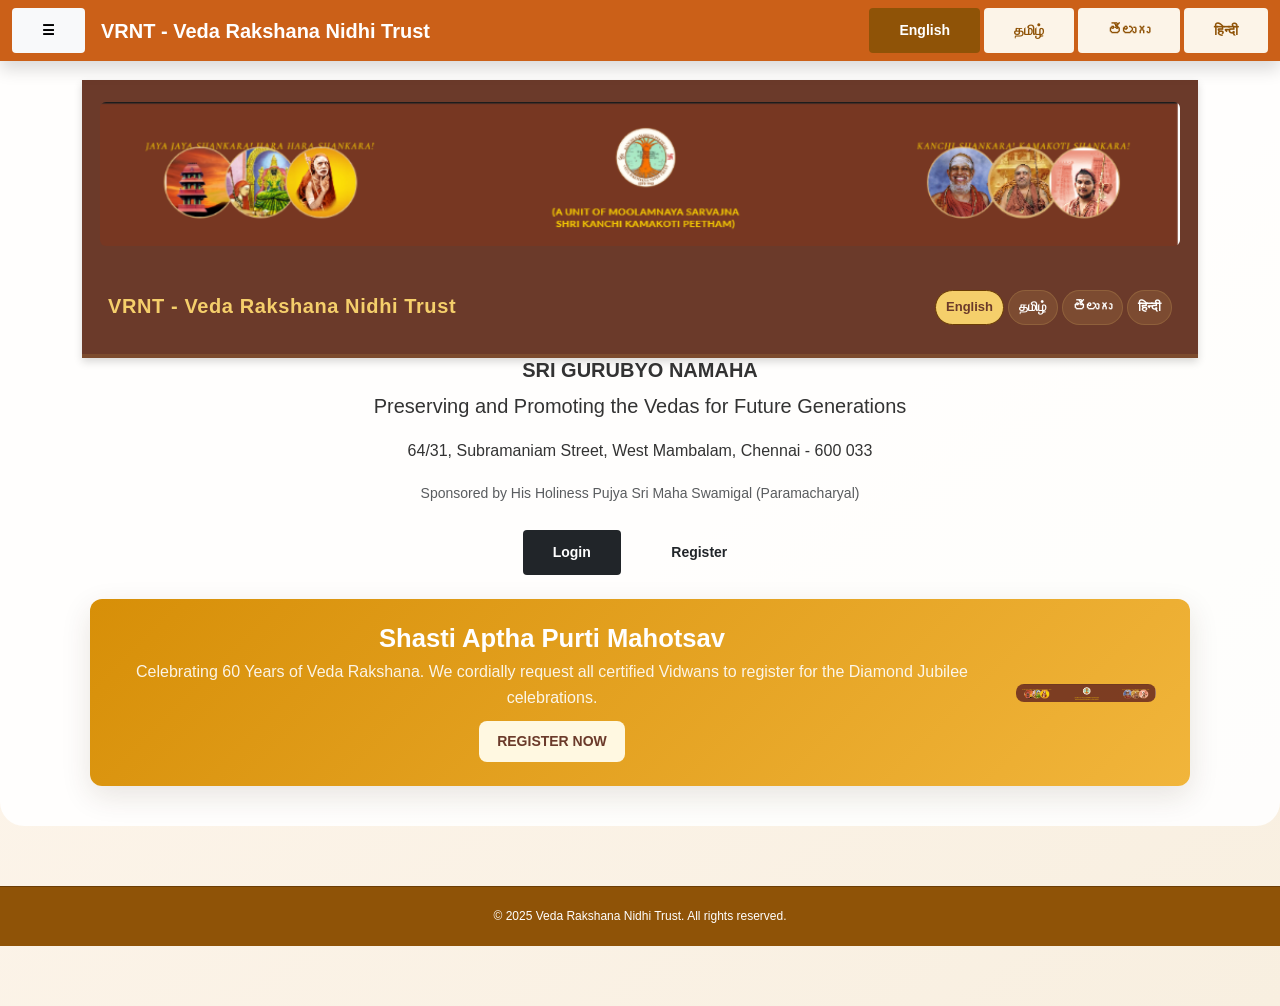
<file: src/main/resources/static/index.html>
<!DOCTYPE html>
<html lang="en">

<head>
    <meta charset="UTF-8">
    <title>VRNT - Veda Rakshana Nidhi Trust (Multi‑language)</title>
    <meta name="viewport" content="width=device-width, initial-scale=1">

    <!-- Bootstrap CSS -->
    <link href="https://cdn.jsdelivr.net/npm/bootstrap@5.3.0/dist/css/bootstrap.min.css" rel="stylesheet">

    <!-- Shared register-based UI styling -->
    <link rel="stylesheet" href="styles/register.css">
</head>

<body class="page-home">

    <!-- TOP NAVBAR with language buttons -->
    <nav class="navbar navbar-dark header-orange fixed-top shadow" style="background-color: #c95a0f;">
        <!-- matching orange tone -->
        <div class="container-fluid">

            <!-- Sidebar Toggle Button -->
            <button class="btn btn-light" type="button" data-bs-toggle="offcanvas" data-bs-target="#sidebarMenu">
                ☰
            </button>

            <!-- Title (will be translated via data-i18n) -->
            <span class="navbar-brand fw-bold ms-3" data-i18n="site.title">
                VRNT - Veda Rakshana Nidhi Trust
            </span>

            <!-- LANGUAGE SELECTOR BUTTONS (right side) -->
            <div class="ms-auto d-flex gap-1">
                <button class="btn btn-sm btn-outline-light lang-btn" data-lang="en">English</button>
                <button class="btn btn-sm btn-outline-light lang-btn" data-lang="ta">தமிழ்</button>
                <button class="btn btn-sm btn-outline-light lang-btn" data-lang="te">తెలుగు</button>
                <button class="btn btn-sm btn-outline-light lang-btn" data-lang="hi">हिन्दी</button>
            </div>
        </div>
    </nav>


    <!-- SIDEBAR (offcanvas) -->
    <div class="offcanvas offcanvas-start header-orange text-white" tabindex="-1" id="sidebarMenu"
        style="background-color: #b3470a;">
        <div class="offcanvas-header">
            <h5 class="offcanvas-title" data-i18n="menu.title">Menu</h5>
            <button type="button" class="btn-close btn-close-white" data-bs-dismiss="offcanvas"></button>
        </div>
        <div class="offcanvas-body">
            <ul class="nav flex-column">
                <li class="nav-item mb-3">
                    <a class="nav-link fs-5" href="/login" data-i18n="nav.login">Login</a>
                </li>
                <li class="nav-item mb-3">
                    <a class="nav-link fs-5" href="/register" data-i18n="nav.register">Register</a>
                </li>
                <li class="nav-item mb-3">
                    <a class="nav-link fs-5" href="" data-i18n="nav.about">About Us</a>
                </li>
                <li class="nav-item">
                    <a class="nav-link fs-5" href="#" data-i18n="nav.contact">Contact</a>
                </li>
            </ul>
        </div>
    </div>


    <!-- HERO SECTION -->
    <section class="hero-section text-center" style="padding-top: 80px;">
        <!-- extra top padding because of fixed navbar -->
        <div class="container">
            <div class="hero-header">
                <div class="header-content" style="padding: 0; max-width: 100%;">
                    <img src="images/header_new.png" alt="Veda Rakshana Nidhi Trust" class="img-fluid rounded mb-4"
                        style="max-width: 1100px; width: 100%; height: auto; display: block; margin: 0 auto;">
                </div>
                <div class="header-row"
                    style="width:100%; max-width:1100px; display:flex; align-items:center; justify-content:space-between; gap:12px; margin:auto;">
                    <h2 class="header-main-title" data-i18n="site.title">VRNT - Veda Rakshana Nidhi Trust</h2>
                    <div class="lang-switcher d-flex gap-1">
                        <button class="lang-btn" data-lang="en">English</button>
                        <button class="lang-btn" data-lang="ta">தமிழ்</button>
                        <button class="lang-btn" data-lang="te">తెలుగు</button>
                        <button class="lang-btn" data-lang="hi">हिन्दी</button>
                    </div>
                </div>
            </div>
            <h5 class="fw-bold" data-i18n="hero.greeting">SRI GURUBYO NAMAHA</h5>

            <p class="lead" data-i18n="hero.tagline">
                Preserving and Promoting the Vedas for Future Generations
            </p>

            <p data-i18n="hero.address">
                64/31, Subramaniam Street, West Mambalam, Chennai - 600 033
            </p>

            <small class="text-muted" data-i18n="hero.sponsor">
                Sponsored by His Holiness Pujya Sri Maha Swamigal (Paramacharyal)
            </small>

            <div class="mt-4">
                <!-- Buttons also need translation (data-i18n) but they are inside <a>; we use separate keys -->
                <a href="/login" class="btn btn-dark btn-lg me-3" data-i18n="button.login">Login</a>
                <a href="/register" class="btn btn-outline-dark btn-lg" data-i18n="button.register">Register</a>
            </div>

            <div class="hero-cta mt-4"
                style="max-width:1100px; margin:24px auto 0; display:flex; align-items:center; gap:16px; background: linear-gradient(135deg,#d78f08,#f1b53b); padding:24px; border-radius:12px;">
                <div style="flex:1; color:#fff">
                    <h3 style="margin:0; font-weight:700;">Shasti Aptha Purti Mahotsav</h3>
                    <p style="margin:6px 0 0; opacity:0.95;">Celebrating 60 Years of Veda Rakshana. We cordially request
                        all certified Vidwans to register for the Diamond Jubilee celebrations.</p>
                    <a href="register.html" class="btn btn-light"
                        style="margin-top:10px; background:#fff8e1; color:#6b3a2a; font-weight:700; border-radius:8px; padding:10px 18px; display:inline-block;">REGISTER
                        NOW</a>
                </div>
                <div style="width:160px; text-align:center;">
                    <!-- placeholder decorative area -->
                    <img src="images/header_new.png" alt="banner small"
                        style="max-width:140px; border-radius:8px; opacity:0.95;">
                </div>
            </div>
        </div>
    </section>


    <!-- Bootstrap JS (required for offcanvas, etc.) -->
    <script src="https://cdn.jsdelivr.net/npm/bootstrap@5.3.0/dist/js/bootstrap.bundle.min.js"></script>

    <!-- LANGUAGE TRANSLATION SCRIPT (simple dictionary-based) -->
    <script src="scripts/translator.js"></script>
    <script src="scripts/index.js"></script>

    <footer class="site-footer">
        <p data-i18n="footer.copyright">© 2025 Veda Rakshana Nidhi Trust. All rights reserved.</p>
    </footer>

</body>

</html>
</file>
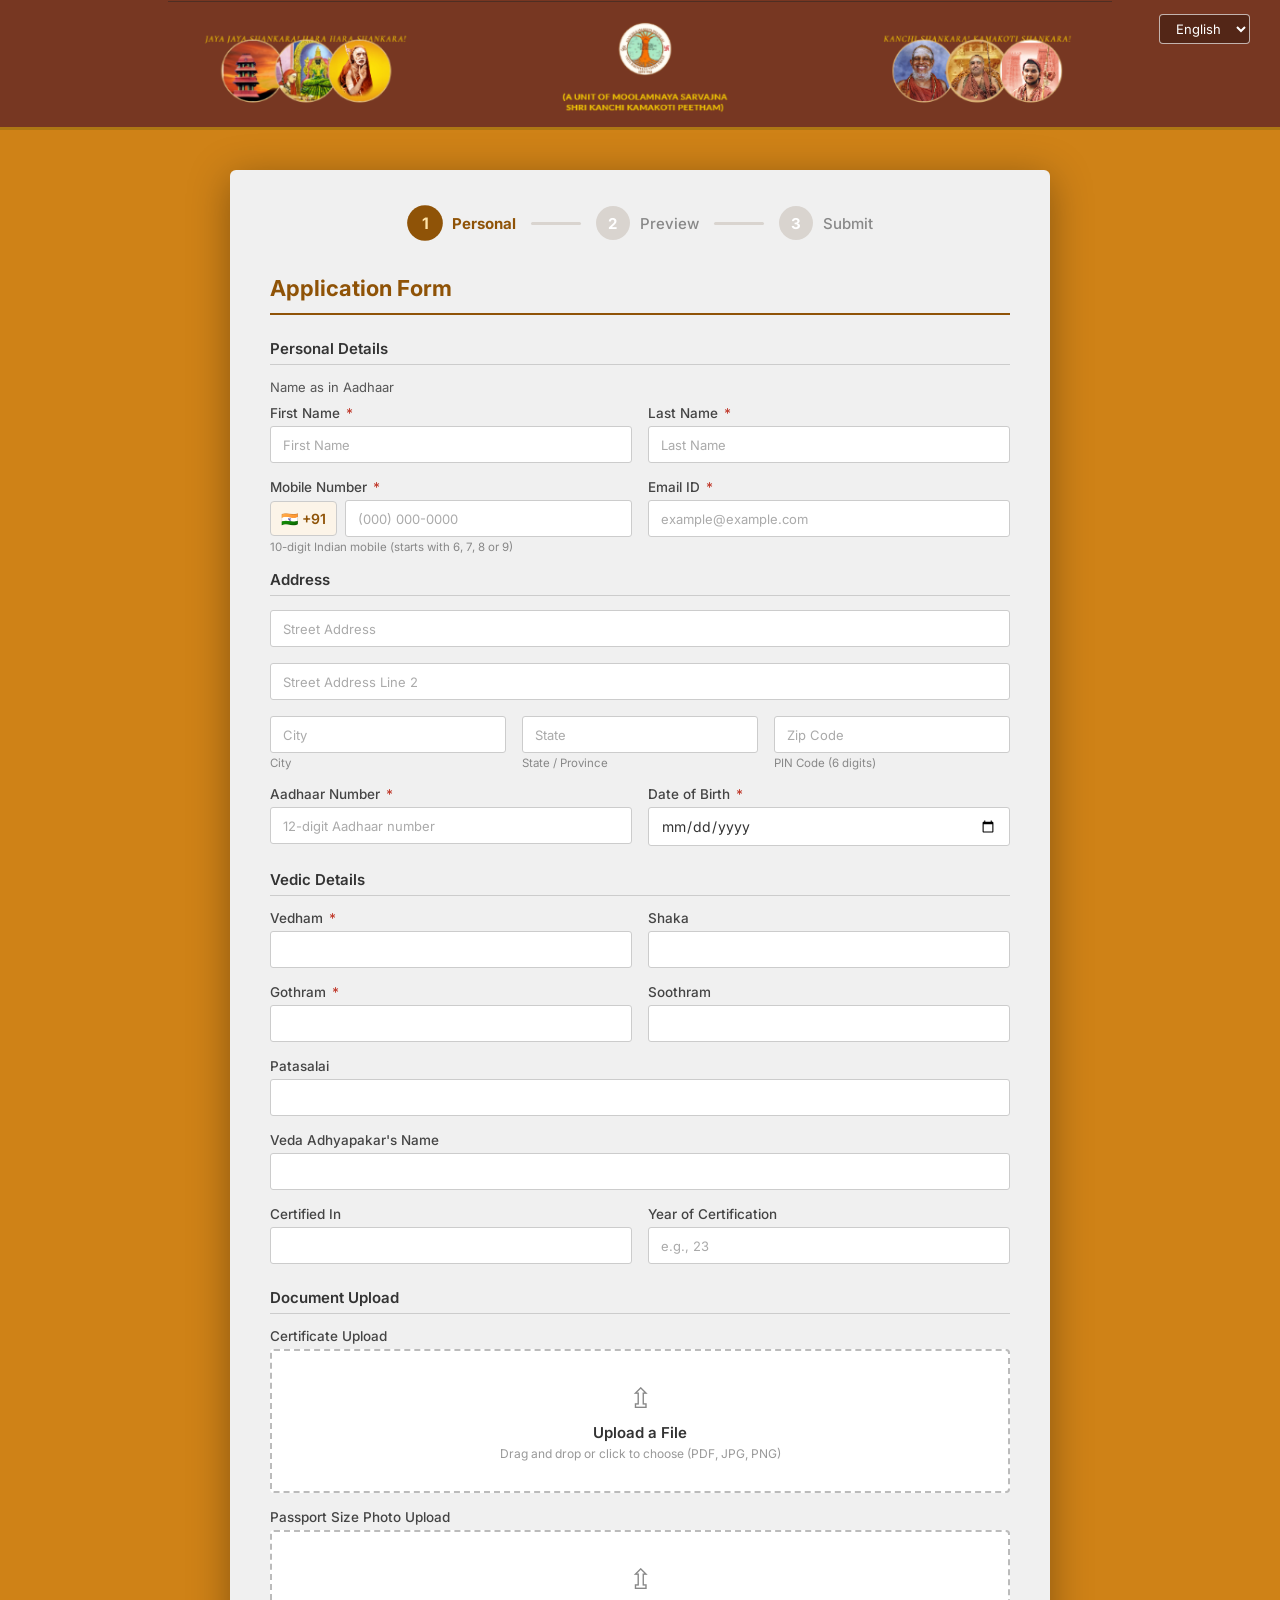
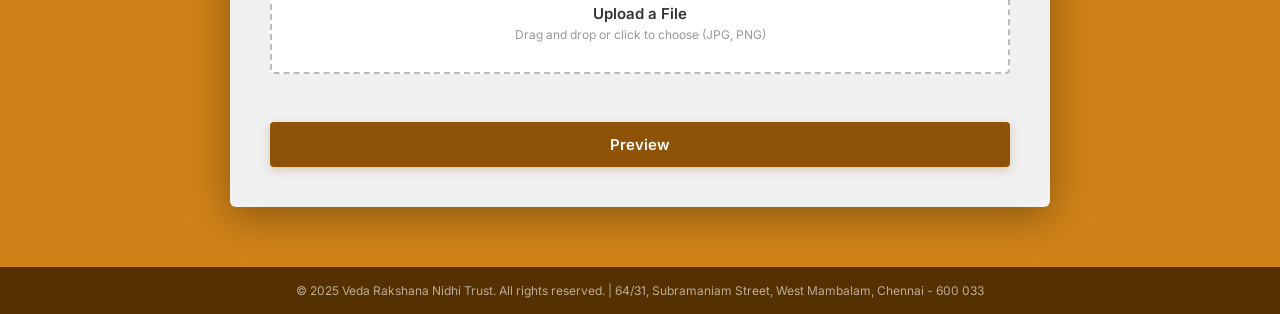
<file: vrnt file/VRNT_FINAL/prime/frontend/index.html>
<!DOCTYPE html>
<html lang="en">

<head>
  <meta charset="UTF-8" />
  <meta name="viewport" content="width=device-width, initial-scale=1.0" />
  <title>Veda Rakshana Nidhi Trust – Application Form</title>
  <meta name="description"
    content="Official Application Form for Veda Rakshana Nidhi Trust – Veda Certification Registration" />
  <link rel="stylesheet" href="css/styles.css" />
</head>

<body>

  <header class="hero-header" role="banner">
    <div class="lang-switcher">
      <select id="langSelect" class="lang-select" onchange="setLanguage(this.value)" aria-label="Select Language">
        <option value="en">English</option>
        <option value="ta">தமிழ்</option>
        <option value="te">తెలుగు</option>
      </select>
    </div>
    <div class="header-content" style="padding: 0; max-width: 100%; text-align: center;">
      <img src="images/header_new.png" alt="Veda Rakshana Nidhi Trust"
        style="width: 100%; max-width: 950px; height: auto; display: block; margin: 0 auto; clip-path: inset(1px 3px);">
    </div>
  </header>

  <!-- ══════════════════════════════════════════════════════
     PAGE WRAPPER
════════════════════════════════════════════════════════ -->
  <main class="page-wrapper" role="main">
    <div class="form-card" id="applicationFormCard">

      <!-- Step Progress (3 steps) -->
      <div class="step-progress" aria-label="Form Progress">
        <div class="step-item">
          <div class="step-circle active">1</div>
          <span class="step-label active" data-i18n="step_personal">Personal Details</span>
        </div>
        <div class="step-line"></div>
        <div class="step-item">
          <div class="step-circle">2</div>
          <span class="step-label" data-i18n="step_preview">Preview</span>
        </div>
        <div class="step-line"></div>
        <div class="step-item">
          <div class="step-circle">3</div>
          <span class="step-label" data-i18n="step_submit">Submit</span>
        </div>
      </div>

      <h2 class="form-card-title" data-i18n="form_title">Application Form</h2>

      <form id="applicationForm" novalidate autocomplete="off">

        <!-- ── SECTION 1: Personal Details ──────────────────── -->
        <div class="section-title" data-i18n="section_personal">Personal Details</div>

        <!-- Name as in Aadhaar -->
        <p data-i18n="lbl_name_aadhaar" style="font-size:13px;color:#555;margin-bottom:10px;">Name as in Aadhaar</p>
        <div class="form-row">
          <div class="form-group">
            <label for="first_name"><span data-i18n="lbl_first_name">First Name</span> <span
                class="required-star">*</span></label>
            <input type="text" id="first_name" name="first_name" class="form-control" placeholder="First Name"
              data-i18n="hint_first_name" aria-required="true" autocomplete="given-name" />
            <span class="error-msg" id="first_name_err"></span>
          </div>
          <div class="form-group">
            <label for="last_name"><span data-i18n="lbl_last_name">Last Name</span> <span
                class="required-star">*</span></label>
            <input type="text" id="last_name" name="last_name" class="form-control" placeholder="Last Name"
              data-i18n="hint_last_name" aria-required="true" autocomplete="family-name" />
            <span class="error-msg" id="last_name_err"></span>
          </div>
        </div>

        <!-- Mobile & Email -->
        <div class="form-row">
          <div class="form-group">
            <label for="mobile"><span data-i18n="lbl_mobile">Mobile Number</span> <span
                class="required-star">*</span></label>
            <div style="display:flex;align-items:center;gap:8px;">
              <span
                style="background:#FCF4E8;border:1px solid #ccc;padding:8px 10px;border-radius:4px;font-size:14px;font-weight:600;color:#8F5307;white-space:nowrap;">🇮🇳 +91</span>
              <input type="tel" id="mobile" name="mobile" class="form-control" placeholder="98765 43210" maxlength="10"
                data-i18n="hint_mobile" inputmode="numeric" aria-required="true" autocomplete="tel" style="flex:1;" />
            </div>
            <span class="field-hint">10-digit Indian mobile (starts with 6, 7, 8 or 9)</span>
            <span class="error-msg" id="mobile_err"></span>
          </div>
          <div class="form-group">
            <label for="email"><span data-i18n="lbl_email">Email ID</span> <span class="required-star">*</span></label>
            <input type="email" id="email" name="email" class="form-control" placeholder="example@example.com"
              data-i18n="hint_email" aria-required="true" autocomplete="email" />
            <span class="error-msg" id="email_err"></span>
          </div>
        </div>

        <!-- Address -->
        <div class="section-title" style="margin-top:10px;"><span data-i18n="lbl_address">Address</span></div>
        <div class="form-row single">
          <div class="form-group">
            <input type="text" id="street1" name="street1" class="form-control" placeholder="Street Address Line 1"
              data-i18n="hint_street1" aria-label="Street Address Line 1" aria-required="true"
              autocomplete="address-line1" />
            <span class="error-msg" id="street1_err"></span>
          </div>
        </div>
        <div class="form-row single">
          <div class="form-group">
            <input type="text" id="street2" name="street2" class="form-control" data-i18n="hint_street2"
              placeholder="Street Address Line 2 (optional)" aria-label="Street Address Line 2"
              autocomplete="address-line2" />
          </div>
        </div>
        <div class="form-row triple">
          <div class="form-group">
            <input type="text" id="city" name="city" class="form-control" placeholder="City / Town" aria-label="City"
              data-i18n="hint_city" aria-required="true" autocomplete="address-level2" />
            <span class="field-hint" data-i18n="lbl_city">City</span>
            <span class="error-msg" id="city_err"></span>
          </div>
          <div class="form-group">
            <input type="text" id="state" name="state" class="form-control" placeholder="State" aria-label="State"
              data-i18n="hint_state" aria-required="true" autocomplete="address-level1" />
            <span class="field-hint" data-i18n="lbl_state">State</span>
            <span class="error-msg" id="state_err"></span>
          </div>
          <div class="form-group">
            <input type="text" id="postal" name="postal" class="form-control" placeholder="PIN Code (6 digits)"
              data-i18n="hint_postal" aria-label="PIN Code" aria-required="true" autocomplete="postal-code"
              maxlength="6" inputmode="numeric" />
            <span class="field-hint">PIN Code (6 digits)</span>
            <span class="error-msg" id="postal_err"></span>
          </div>
        </div>

        <!-- Aadhaar & DOB -->
        <div class="form-row">
          <div class="form-group">
            <label for="aadhaar"><span data-i18n="lbl_aadhaar">Aadhaar Number</span> <span
                class="required-star">*</span></label>
            <input type="text" id="aadhaar" name="aadhaar" class="form-control" placeholder="12-digit Aadhaar number"
              maxlength="12" inputmode="numeric" aria-required="true" />
            <span class="error-msg" id="aadhaar_err"></span>
          </div>
          <div class="form-group">
            <label for="dob"><span data-i18n="lbl_dob">Date of Birth</span> <span class="required-star">*</span></label>
            <input type="date" id="dob" name="dob" class="form-control" aria-required="true" autocomplete="bday" max="9999-12-31" />
            <span class="error-msg" id="dob_err"></span>
          </div>
        </div>

        <!-- ── SECTION 2: Vedic Details ──────────────────────── -->
        <div class="section-title" data-i18n="section_vedic">Vedic Details</div>

        <div class="form-row">
          <div class="form-group">
            <label for="vedham"><span data-i18n="lbl_vedham">Vedham</span> <span class="required-star">*</span></label>
            <input type="text" id="vedham" name="vedham" class="form-control" aria-required="true" />
            <span class="error-msg" id="vedham_err"></span>
          </div>
          <div class="form-group">
            <label for="shaka" data-i18n="lbl_shaka">Shaka</label>
            <input type="text" id="shaka" name="shaka" class="form-control" />
          </div>
        </div>

        <div class="form-row">
          <div class="form-group">
            <label for="gothram"><span data-i18n="lbl_gothram">Gothram</span> <span
                class="required-star">*</span></label>
            <input type="text" id="gothram" name="gothram" class="form-control" aria-required="true" />
            <span class="error-msg" id="gothram_err"></span>
          </div>
          <div class="form-group">
            <label for="soothram" data-i18n="lbl_soothram">Soothram</label>
            <input type="text" id="soothram" name="soothram" class="form-control" />
          </div>
        </div>

        <div class="form-row single">
          <div class="form-group">
            <label for="patasalai" data-i18n="lbl_patasalai">Patasalai</label>
            <input type="text" id="patasalai" name="patasalai" class="form-control" />
          </div>
        </div>

        <div class="form-row single">
          <div class="form-group">
            <label for="adhyapakar" data-i18n="lbl_adhyapakar">Veda Adhyapakar's Name</label>
            <input type="text" id="adhyapakar" name="adhyapakar" class="form-control" />
          </div>
        </div>

        <div class="form-row">
          <div class="form-group">
            <label for="certified_in" data-i18n="lbl_certified_in">Certified In</label>
            <input type="text" id="certified_in" name="certified_in" class="form-control" />
          </div>
          <div class="form-group">
            <label for="year_cert" data-i18n="lbl_year_cert">Year of Certification</label>
            <input type="text" id="year_cert" name="year_cert" class="form-control" placeholder="e.g., 2020"
              data-i18n="hint_year" inputmode="numeric" maxlength="4" />
            <span class="error-msg" id="year_cert_err"></span>
          </div>
        </div>

        <!-- ── SECTION 3: Uploads ────────────────────────────── -->
        <div class="section-title" data-i18n="section_upload">Document Upload</div>

        <!-- Certificate Upload -->
        <div class="form-group" style="margin-bottom:16px;">
          <label data-i18n="lbl_cert_upload">Certificate Upload</label>
          <div class="upload-zone" id="cert_zone" role="button" aria-label="Certificate Upload">
            <input type="file" id="cert_file" name="cert_file" accept=".pdf,.jpg,.jpeg,.png"
              aria-label="Certificate File" />
            <span class="upload-icon">&#8683;</span>
            <p class="upload-title" data-i18n="upload_title">Upload a File</p>
            <p class="upload-hint">Drag and drop or click to choose (PDF, JPG, PNG)</p>
          </div>
          <span class="error-msg" id="cert_file_err"></span>
        </div>

        <!-- Passport Photo Upload -->
        <div class="form-group" style="margin-bottom:24px;">
          <label data-i18n="lbl_photo_upload">Passport Size Photo Upload</label>
          <div class="upload-zone" id="photo_zone" role="button" aria-label="Passport Photo Upload">
            <input type="file" id="photo_file" name="photo_file" accept=".jpg,.jpeg,.png"
              aria-label="Passport Photo File" />
            <span class="upload-icon">&#8683;</span>
            <p class="upload-title" data-i18n="upload_title">Upload a File</p>
            <p class="upload-hint">Drag and drop or click to choose (JPG, PNG)</p>
          </div>
          <span class="error-msg" id="photo_file_err"></span>
        </div>

        <!-- Preview Button -->
        <button type="button" class="btn btn-primary" id="previewBtn" onclick="handlePreview()"
          data-i18n="btn_preview">Preview
          Application</button>

      </form>
    </div>
  </main>

  <!-- ══════════════════════════════════════════════════════
     FOOTER
════════════════════════════════════════════════════════ -->
  <footer class="site-footer">
    <p>© 2025 Veda Rakshana Nidhi Trust. All rights reserved. | 64/31, Subramaniam Street, West Mambalam, Chennai - 600
      033</p>
  </footer>

  <!-- ══════════════════════════════════════════════════════
     SCRIPTS
════════════════════════════════════════════════════════ -->
  <script src="js/translations.js"></script>
  <script src="js/validation.js"></script>
  <script src="js/form.js"></script>
  <script>
    document.addEventListener('DOMContentLoaded', () => {
      initLanguage();
      loadFormData(); // no-op: form always starts blank
      attachRealtimeValidation();
      initUploadZone('cert_zone', 'cert_file', 'cert');
      initUploadZone('photo_zone', 'photo_file', 'photo');

      // ── Enter key → move to next field ────────────────
      attachEnterNavigation();
    });

    // Collect all focusable form inputs in tab order, attach Enter → next
    function attachEnterNavigation() {
      const selectors = 'input:not([type="file"]):not([type="submit"]):not([type="button"]), select, textarea';
      const fields = Array.from(document.querySelectorAll(selectors))
        .filter(el => !el.disabled && el.offsetParent !== null);

      fields.forEach((field, idx) => {
        field.addEventListener('keydown', (e) => {
          if (e.key === 'Enter') {
            e.preventDefault(); // prevent form submit
            const next = fields[idx + 1];
            if (next) {
              next.focus();
            } else {
              // Last field — trigger preview
              handlePreview();
            }
          }
        });
      });
    }

    function handlePreview() {
      if (!validateForm()) {
        const firstErr = document.querySelector('.form-control.is-invalid');
        if (firstErr) firstErr.scrollIntoView({ behavior: 'smooth', block: 'center' });
        return;
      }
      saveFormData();
      window.location.href = 'preview.html';
    }
  </script>
</body>

</html>
</file>
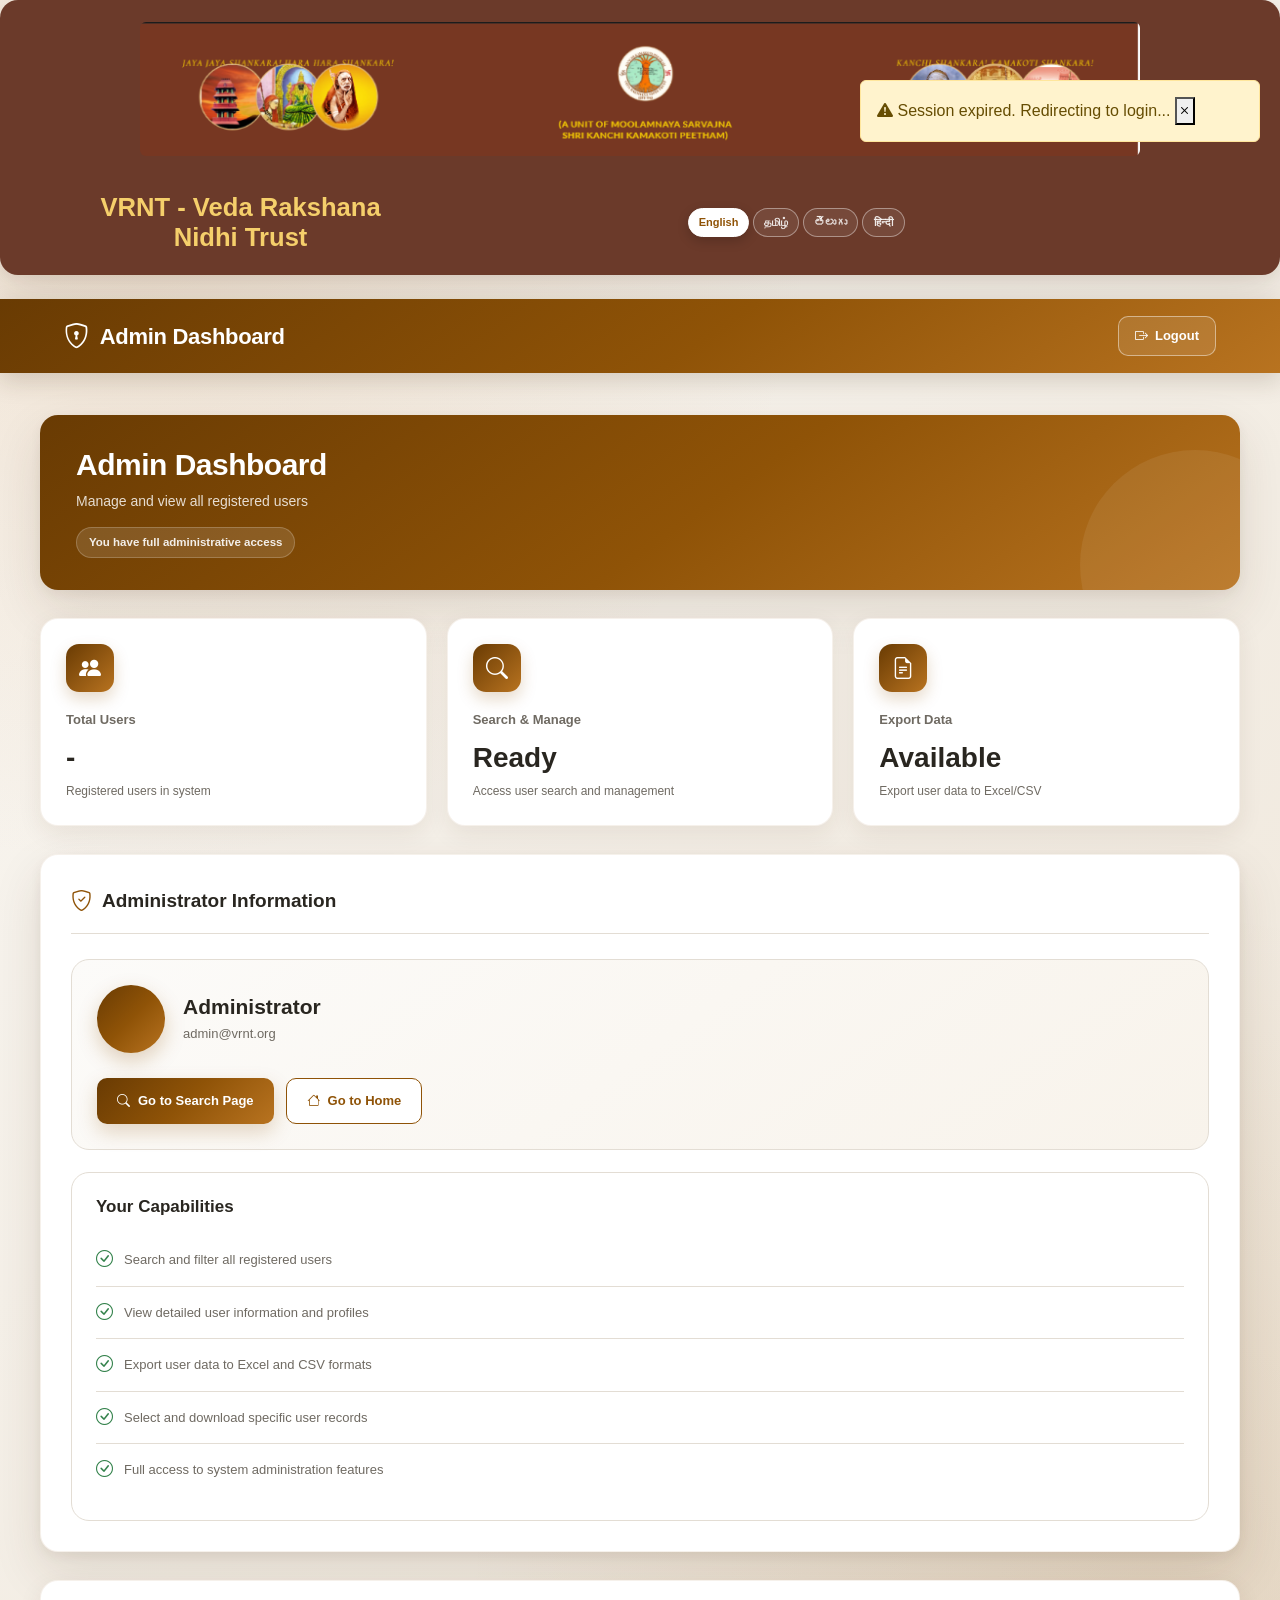
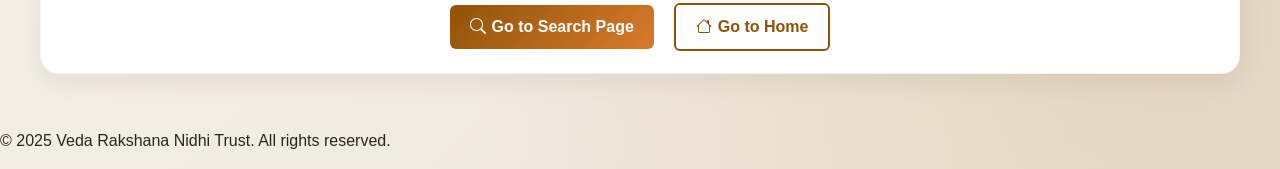
<file: src/main/resources/static/admin-dashboard.html>
<!DOCTYPE html>
<html lang="en">

<head>
    <meta charset="UTF-8">
    <meta name="viewport" content="width=device-width, initial-scale=1.0">
    <title>Admin Dashboard</title>
    <link href="https://cdn.jsdelivr.net/npm/bootstrap@5.3.0-alpha1/dist/css/bootstrap.min.css" rel="stylesheet">
    <link rel="stylesheet" href="https://cdn.jsdelivr.net/npm/bootstrap-icons@1.10.3/font/bootstrap-icons.css">
    <link rel="stylesheet" href="styles/dashboard.css">
</head>

<body class="page-admin-dashboard">
    <header class="hero-header dashboard-hero" role="banner">
        <div class="header-content" style="padding: 0; max-width: 100%;">
            <img src="images/header_new.png" alt="Veda Rakshana Nidhi Trust" class="img-fluid rounded mb-4"
                style="width: 100%; max-width: 1000px; height: auto; display: block; margin: 0 auto;">
        </div>
        <div class="header-row"
            style="width:100%; max-width:1100px; display:flex; align-items:center; justify-content:space-between; gap:12px;">
            <h2 class="header-main-title" data-i18n="site.title">Veda Rakshana Nidhi Trust</h2>
            <div class="lang-switcher d-flex gap-1">
                <button class="lang-btn" data-lang="en">English</button>
                <button class="lang-btn" data-lang="ta">தமிழ்</button>
                <button class="lang-btn" data-lang="te">తెలుగు</button>
                <button class="lang-btn" data-lang="hi">हिन्दी</button>
            </div>
        </div>
    </header>

    <!-- Logout Modal -->
    <div class="modal fade logout-modal" id="logoutModal" tabindex="-1" aria-labelledby="logoutModalLabel"
        aria-hidden="true">
        <div class="modal-dialog modal-dialog-centered">
            <div class="modal-content">
                <div class="modal-header">
                    <h5 class="modal-title" id="logoutModalLabel">
                        <i class="bi bi-box-arrow-right"></i>
                        <span data-i18n="dashboard.logout.title">Confirm Log Out</span>
                    </h5>
                    <button type="button" class="btn-close btn-close-white" data-bs-dismiss="modal"
                        aria-label="Close"></button>
                </div>
                <div class="modal-body">
                    <div class="text-center mb-4">
                        <div class="mb-3">
                            <i class="bi bi-question-circle" style="font-size: 48px; color: var(--primary-color);"></i>
                        </div>
                        <h5 data-i18n="dashboard.logout.confirm">Are you sure you want to log out?</h5>
                    </div>
                </div>
                <div class="modal-footer justify-content-center">
                    <button type="button" class="btn btn-outline-secondary" data-bs-dismiss="modal">
                        <i class="bi bi-x-circle me-2"></i>
                        <span data-i18n="common.cancel">Cancel</span>
                    </button>
                    <button type="button" class="btn btn-danger" id="confirmLogout">
                        <i class="bi bi-box-arrow-right me-2"></i>
                        <span data-i18n="dashboard.logout.confirm">Yes, Log Out</span>
                    </button>
                </div>
            </div>
        </div>
    </div>

    <!-- Navigation Bar -->
    <nav class="navbar-dashboard">
        <div class="navbar-brand">
            <i class="bi bi-shield-lock"></i>
            <span data-i18n="dashboard.admin.title">Admin Dashboard</span>
        </div>
        <div class="navbar-actions">
            <button class="btn-logout">
                <i class="bi bi-box-arrow-right"></i>
                <span data-i18n="common.logout">Logout</span>
            </button>
        </div>
    </nav>

    <!-- Main Content -->
    <div class="dashboard-main">
        <div class="container-dashboard">
            <!-- Dashboard Header -->
            <div class="dashboard-header">
                <h1 data-i18n="dashboard.admin.welcome">Admin Dashboard</h1>
                <p data-i18n="dashboard.admin.subtitle">Manage and view all registered users</p>
                <div class="header-meta" data-i18n="dashboard.admin.meta">You have full administrative access</div>
            </div>

            <!-- Statistics Cards -->
            <div class="cards-grid">
                <div class="card">
                    <i class="bi bi-people-fill card-icon"></i>
                    <div class="card-title" data-i18n="dashboard.admin.totalUsers">Total Users</div>
                    <div class="card-value">-</div>
                    <div class="card-subtitle" data-i18n="dashboard.admin.registeredUsers">Registered users in system
                    </div>
                </div>
                <div class="card">
                    <i class="bi bi-search card-icon"></i>
                    <div class="card-title" data-i18n="dashboard.admin.search">Search & Manage</div>
                    <div class="card-value">Ready</div>
                    <div class="card-subtitle" data-i18n="dashboard.admin.searchAccess">Access user search and
                        management</div>
                </div>
                <div class="card">
                    <i class="bi bi-file-earmark-text card-icon"></i>
                    <div class="card-title" data-i18n="dashboard.admin.export">Export Data</div>
                    <div class="card-value">Available</div>
                    <div class="card-subtitle" data-i18n="dashboard.admin.exportAccess">Export user data to Excel/CSV
                    </div>
                </div>
            </div>

            <!-- Admin Info Section -->
            <div class="details-section">
                <div class="section-title">
                    <i class="bi bi-shield-check"></i>
                    <span data-i18n="dashboard.admin.adminInfo">Administrator Information</span>
                </div>

                <div class="profile-card">
                    <div class="profile-header">
                        <div class="profile-avatar">
                            <i class="bi bi-person-shield"></i>
                        </div>
                        <div class="profile-info">
                            <h3 data-i18n="dashboard.admin.adminRole">Administrator</h3>
                            <p id="adminEmail">admin@vrnt.org</p>
                        </div>
                    </div>

                    <div class="action-buttons">
                        <button class="btn-action btn-primary-action" onclick="navigateToSearch()">
                            <i class="bi bi-search"></i>
                            <span data-i18n="dashboard.admin.goToSearch">Go to Search Page</span>
                        </button>
                        <button class="btn-action btn-secondary-action" onclick="window.location.href='index.html'">
                            <i class="bi bi-house"></i>
                            <span data-i18n="common.home">Go to Home</span>
                        </button>
                    </div>
                </div>

                <!-- Admin Capabilities -->
                <div class="capabilities-panel">
                    <h4 class="capabilities-title" data-i18n="dashboard.admin.capabilities">Your Capabilities</h4>
                    <ul class="capabilities-list">
                        <li class="capability-item">
                            <i class="bi bi-check-circle capability-icon"></i>
                            <span data-i18n="dashboard.admin.cap1">Search and filter all registered users</span>
                        </li>
                        <li class="capability-item">
                            <i class="bi bi-check-circle capability-icon"></i>
                            <span data-i18n="dashboard.admin.cap2">View detailed user information and profiles</span>
                        </li>
                        <li class="capability-item">
                            <i class="bi bi-check-circle capability-icon"></i>
                            <span data-i18n="dashboard.admin.cap3">Export user data to Excel and CSV formats</span>
                        </li>
                        <li class="capability-item">
                            <i class="bi bi-check-circle capability-icon"></i>
                            <span data-i18n="dashboard.admin.cap4">Select and download specific user records</span>
                        </li>
                        <li class="capability-item last-item">
                            <i class="bi bi-check-circle capability-icon"></i>
                            <span data-i18n="dashboard.admin.cap5">Full access to system administration features</span>
                        </li>
                    </ul>
                </div>
            </div>

            <!-- Action Buttons Section -->
            <div class="dashboard-actions-panel">
                <button class="btn"
                    style="display: inline-flex; align-items: center; gap: 6px; background: linear-gradient(135deg, var(--primary-color) 0%, #d97a2d 100%); color: white; border: none; padding: 10px 20px; border-radius: 6px; text-decoration: none; font-weight: 600; cursor: pointer; margin-right: 10px;"
                    onclick="navigateToSearch()">
                    <i class="bi bi-search"></i>
                    <span data-i18n="dashboard.admin.goToSearch">Go to Search Page</span>
                </button>
                <a href="index.html" class="btn"
                    style="display: inline-flex; align-items: center; gap: 6px; background: white; color: var(--primary-color); border: 2px solid var(--primary-color); padding: 10px 20px; border-radius: 6px; text-decoration: none; font-weight: 600;">
                    <i class="bi bi-house"></i>
                    <span data-i18n="common.home">Go to Home</span>
                </a>
            </div>
        </div>
    </div>

    <!-- Bootstrap JS -->
    <script src="https://cdn.jsdelivr.net/npm/bootstrap@5.3.0-alpha1/dist/js/bootstrap.bundle.min.js"></script>
    <!-- Translator JS -->
    <script src="scripts/translator.js"></script>
    <!-- Dashboard JS -->
    <script src="scripts/dashboard.js"></script>

    <script>
        /**
         * Navigate to search page
         */
        function navigateToSearch() {
            window.location.href = 'search.html';
        }

        /**
         * Display admin email on page load
         */
        document.addEventListener('DOMContentLoaded', () => {
            const adminEmail = localStorage.getItem('userEmail');
            if (adminEmail) {
                const adminEmailElement = document.getElementById('adminEmail');
                if (adminEmailElement) {
                    adminEmailElement.textContent = adminEmail;
                }
            }
        });
    </script>

    <footer class="site-footer">
        <p data-i18n="footer.copyright">© 2025 Veda Rakshana Nidhi Trust. All rights reserved.</p>
    </footer>

</body>

</html>
</file>
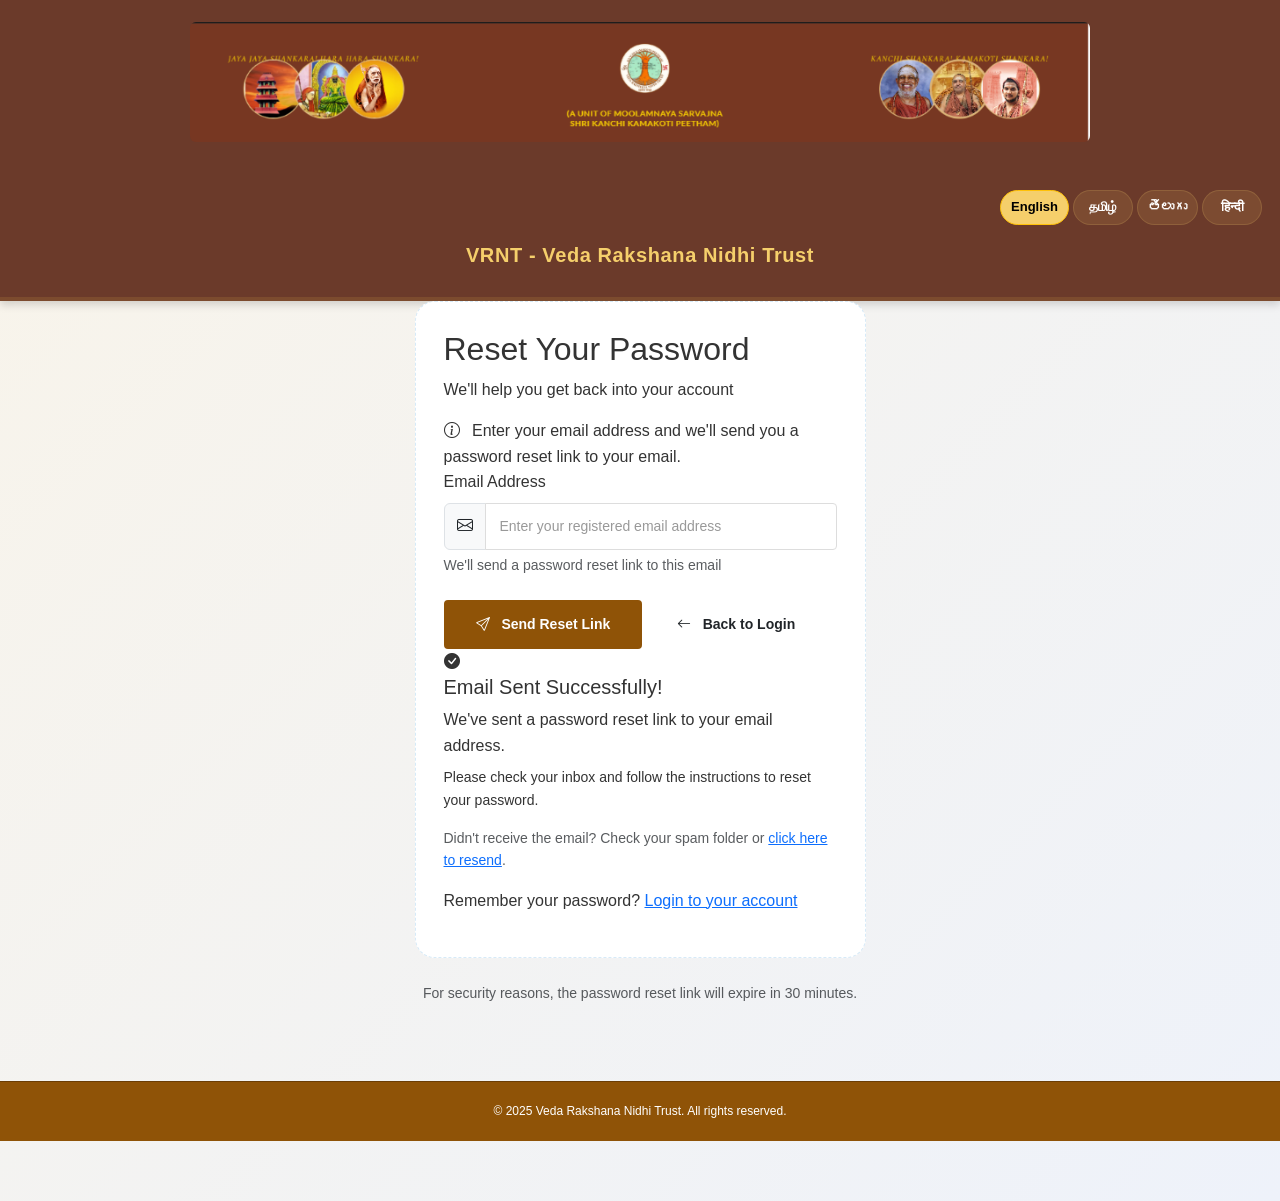
<file: src/main/resources/static/forgetpwd.html>
<!DOCTYPE html>
<html lang="en">

<head>
    <meta charset="UTF-8">
    <meta name="viewport" content="width=device-width, initial-scale=1.0">
    <title>Forgot Password</title>
    <!-- Bootstrap 5 CSS -->
    <link href="https://cdn.jsdelivr.net/npm/bootstrap@5.3.0-alpha1/dist/css/bootstrap.min.css" rel="stylesheet">
    <!-- Bootstrap Icons -->
    <link rel="stylesheet" href="https://cdn.jsdelivr.net/npm/bootstrap-icons@1.10.3/font/bootstrap-icons.css">
    <link rel="stylesheet" href="styles/register.css">
    <style>
        .lang-btn {
            min-width: 60px;
            font-weight: 500;
            border: 1px solid rgba(0, 0, 0, 0.2);
        }

        .lang-btn.active {
            background-color: #ffc107;
            color: #000 !important;
            border-color: #ffc107;
        }
    </style>
</head>

<body class="page-forgotpw">
    <header class="hero-header" role="banner">
        <div class="header-content" style="padding: 0; max-width: 100%;">
            <img src="images/header_new.png" alt="Veda Rakshana Nidhi Trust" class="img-fluid rounded mb-4"
                style="width: 100%; max-width: 900px; height: auto; display: block; margin: 0 auto;">
        </div>
        <div class="ms-auto d-flex gap-1 lang-switcher" style="margin: 12px 0 0 auto; justify-content: flex-end;">
            <button class="lang-btn" data-lang="en">English</button>
            <button class="lang-btn" data-lang="ta">தமிழ்</button>
            <button class="lang-btn" data-lang="te">తెలుగు</button>
            <button class="lang-btn" data-lang="hi">हिन्दी</button>
        </div>
        <h2 class="header-main-title" data-i18n="site.title">Veda Rakshana Nidhi Trust</h2>
    </header>
    <div class="container">

        <div class="row justify-content-center">
            <div class="col-md-8 col-lg-6 col-xl-5">
                <div class="forgot-container">
                    <div class="forgot-header">
                        <h2 data-i18n="forgot.title">Reset Your Password</h2>
                        <p data-i18n="forgot.subtitle">We'll help you get back into your account</p>
                    </div>

                    <div class="forgot-body">
                        <div class="instruction-text">
                            <i class="bi bi-info-circle me-2"></i>
                            <span data-i18n="forgot.instruction">Enter your email address and we'll send you a reset
                                password link to your email.</span>
                        </div>

                        <form id="forgotForm">
                            <div class="mb-4">
                                <label for="email" class="form-label" data-i18n="forgot.emailLabel">Email
                                    Address</label>
                                <div class="input-group">
                                    <span class="input-group-text">
                                        <i class="bi bi-envelope"></i>
                                    </span>
                                    <input type="email" class="form-control" name="email" id="email" required
                                        autocomplete="email" data-i18n-placeholder="forgot.emailPlaceholder"
                                        placeholder="Enter your registered email address">
                                </div>
                                <div class="form-text" data-i18n="forgot.emailHelp">We'll send a password reset link to
                                    this email</div>
                            </div>

                            <button type="submit" class="btn btn-primary btn-reset">
                                <i class="bi bi-send me-2"></i> <span data-i18n="forgot.sendBtn">Send Reset Link</span>
                            </button>

                            <button type="button" class="btn btn-back" onclick="window.location.href='index.html'">
                                <i class="bi bi-arrow-left me-2"></i> <span data-i18n="forgot.backBtn">Back to
                                    Login</span>
                            </button>
                        </form>

                        <div class="success-message" id="successMessage">
                            <i class="bi bi-check-circle-fill check-icon"></i>
                            <h5 data-i18n="forgot.successTitle">Reset Link Sent!</h5>
                            <p class="mb-2" data-i18n="forgot.successMsg1">We've sent a password reset link to your
                                email address.</p>
                            <p class="small" data-i18n="forgot.successMsg2">Please check your inbox and follow the
                                instructions to reset your password.</p>
                            <p class="small text-muted mt-2">
                                <span data-i18n="forgot.resendPrefix">Didn't receive the email? Check your spam folder
                                    or</span>
                                <a href="#" id="resendLink" data-i18n="forgot.resendLink">click here to resend</a>.
                            </p>
                        </div>

                        <div class="login-link">
                            <p>
                                <span data-i18n="forgot.rememberPwd">Remember your password?</span>
                                <a href="index.html" data-i18n="forgot.loginLink">Login to your account</a>
                            </p>
                        </div>
                    </div>
                </div>

                <div class="text-center mt-4">
                    <p class="text-muted small" data-i18n="forgot.footerNote">
                        For security reasons, the password reset link will expire in 30 minutes.
                    </p>
                </div>
            </div>
        </div>
    </div>

    <!-- Bootstrap JS Bundle with Popper -->
    <script src="https://cdn.jsdelivr.net/npm/bootstrap@5.3.0-alpha1/dist/js/bootstrap.bundle.min.js"></script>

    <!-- Translation script -->
    <script src="scripts/translator.js"></script>
    <!-- External JS -->
    <script src="scripts/forgetpwd.js"></script>
    <footer class="site-footer">
        <p data-i18n="footer.copyright">© 2025 Veda Rakshana Nidhi Trust. All rights reserved.</p>
    </footer>
</body>

</html>
</file>
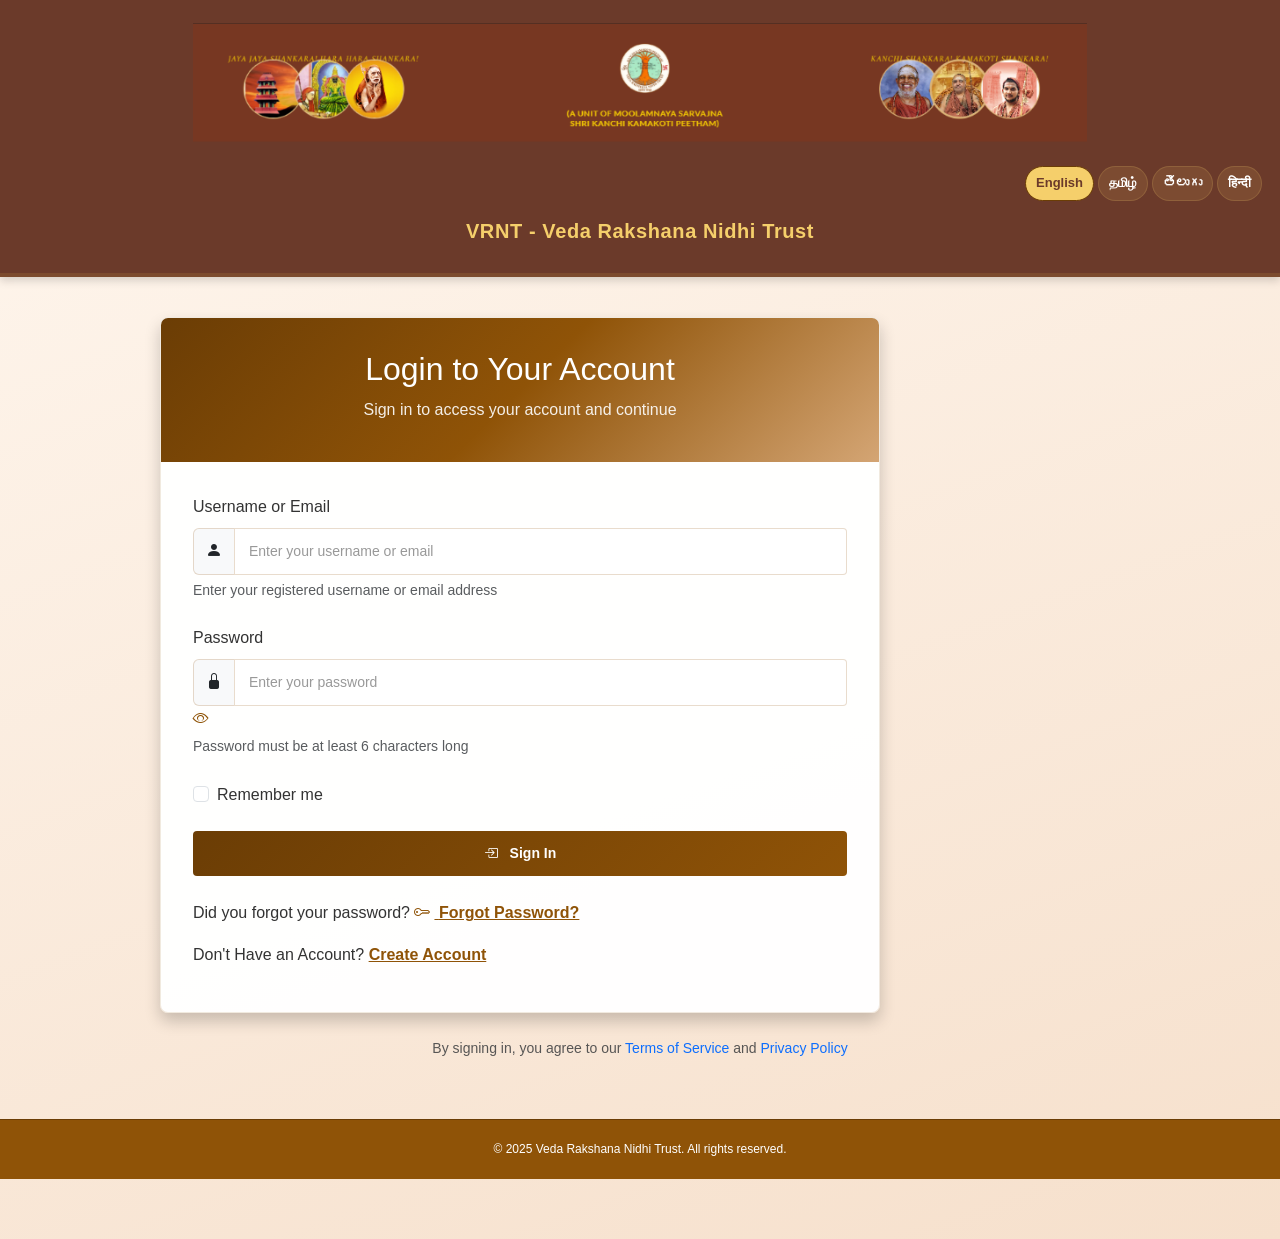
<file: src/main/resources/static/login.html>
<!DOCTYPE html>
<html lang="en">

<head>
    <meta charset="UTF-8">
    <meta name="viewport" content="width=device-width, initial-scale=1.0">
    <title>Login Page</title>
    <link href="https://cdn.jsdelivr.net/npm/bootstrap@5.3.0-alpha1/dist/css/bootstrap.min.css" rel="stylesheet">
    <link rel="stylesheet" href="https://cdn.jsdelivr.net/npm/bootstrap-icons@1.10.3/font/bootstrap-icons.css">
    <link rel="stylesheet" href="styles/register.css">
</head>

<body class="page-register page-login">
    <header class="hero-header" role="banner">
        <div class="header-content" style="padding: 0; max-width: 100%;">
            <img src="images/header_new.png" alt="Veda Rakshana Nidhi Trust"
                style="width: 100%; max-width: 900px; height: auto; display: block; margin: 0 auto; clip-path: inset(1px 3px);">
        </div>
        <div class="ms-auto d-flex gap-1 lang-switcher" style="margin: 12px 0 0 auto;">
            <button class="lang-btn" data-lang="en">English</button>
            <button class="lang-btn" data-lang="ta">தமிழ்</button>
            <button class="lang-btn" data-lang="te">తెలుగు</button>
            <button class="lang-btn" data-lang="hi">हिन्दी</button>
        </div>
        <h2 class="header-main-title" data-i18n="site.title">Veda Rakshana Nidhi Trust</h2>
    </header>

    <main class="page-wrapper" role="main">
        <div class="form-card login-card">
            <div class="login-header">
                <h2 data-i18n="login.title">Login to Your Account</h2>
                <p data-i18n="login.subtitle">Sign in to access your account and continue</p>
            </div>

            <div class="login-body">
                <form id="loginForm">
                    <div class="mb-4">
                        <label for="uname" class="form-label" data-i18n="login.usernameLabel">
                            Username or Email
                        </label>
                        <div class="input-group">
                            <span class="input-group-text">
                                <i class="bi bi-person-fill"></i>
                            </span>
                            <input type="text" class="form-control" name="username" id="uname" autocomplete="username"
                                required placeholder="Enter your username or email"
                                data-i18n-placeholder="login.usernamePlaceholder">
                        </div>
                        <div class="form-text" data-i18n="login.usernameHelp">
                            Enter your registered username or email address
                        </div>
                    </div>

                    <div class="mb-4">
                        <label for="pwd" class="form-label" data-i18n="login.passwordLabel">
                            Password
                        </label>
                        <div class="password-wrapper">
                            <div class="input-group">
                                <span class="input-group-text">
                                    <i class="bi bi-lock-fill"></i>
                                </span>
                                <input type="password" class="form-control" name="password" id="pwd"
                                    autocomplete="current-password" required minlength="6"
                                    placeholder="Enter your password" data-i18n-placeholder="login.passwordPlaceholder">
                            </div>
                            <button type="button" class="password-toggle" id="togglePassword">
                                <i class="bi bi-eye"></i>
                            </button>
                        </div>
                        <div class="form-text" data-i18n="login.passwordHelp">
                            Password must be at least 6 characters long
                        </div>
                    </div>

                    <div class="form-check mb-4">
                        <input class="form-check-input" type="checkbox" id="rememberMe">
                        <label class="form-check-label" for="rememberMe" data-i18n="login.rememberMe">
                            Remember me
                        </label>
                    </div>

                    <button type="submit" class="btn btn-primary btn-login" style="width: 100%;">
                        <i class="bi bi-box-arrow-in-right me-2"></i>
                        <span data-i18n="login.signInBtn">Sign In</span>
                    </button>
                </form>

                <div class="forgot-link mt-4">
                    <p>Did you forgot your password?
                        <a href="forgetpwd.html">
                            <i class="bi bi-key me-1"></i>
                            <span data-i18n="login.forgotPwd">Forgot Password?</span>
                        </a>
                    </p>
                </div>

                <div class="register-link mt-2">
                    <p>
                        <span data-i18n="login.noAccount">Don't Have an Account?</span>
                        <a href="register.html" data-i18n="login.createAccount">Create Account</a>
                    </p>
                </div>
            </div>
        </div>

        <div class="text-center mt-4">
            <p class="text-muted small">
                <span data-i18n="login.agreePrefix">By signing in, you agree to our</span>
                <a href="#" class="text-decoration-none" data-i18n="login.terms">Terms of Service</a>
                <span data-i18n="login.and">and</span>
                <a href="#" class="text-decoration-none" data-i18n="login.privacy">Privacy Policy</a>
            </p>
        </div>
    </main>

    <script src="https://cdn.jsdelivr.net/npm/bootstrap@5.3.0-alpha1/dist/js/bootstrap.bundle.min.js"></script>
    <script src="scripts/translator.js"></script>
    <script src="scripts/login.js"></script>
    <footer class="site-footer">
        <p data-i18n="footer.copyright">© 2025 Veda Rakshana Nidhi Trust. All rights reserved.</p>
    </footer>
</body>

</html>
</file>
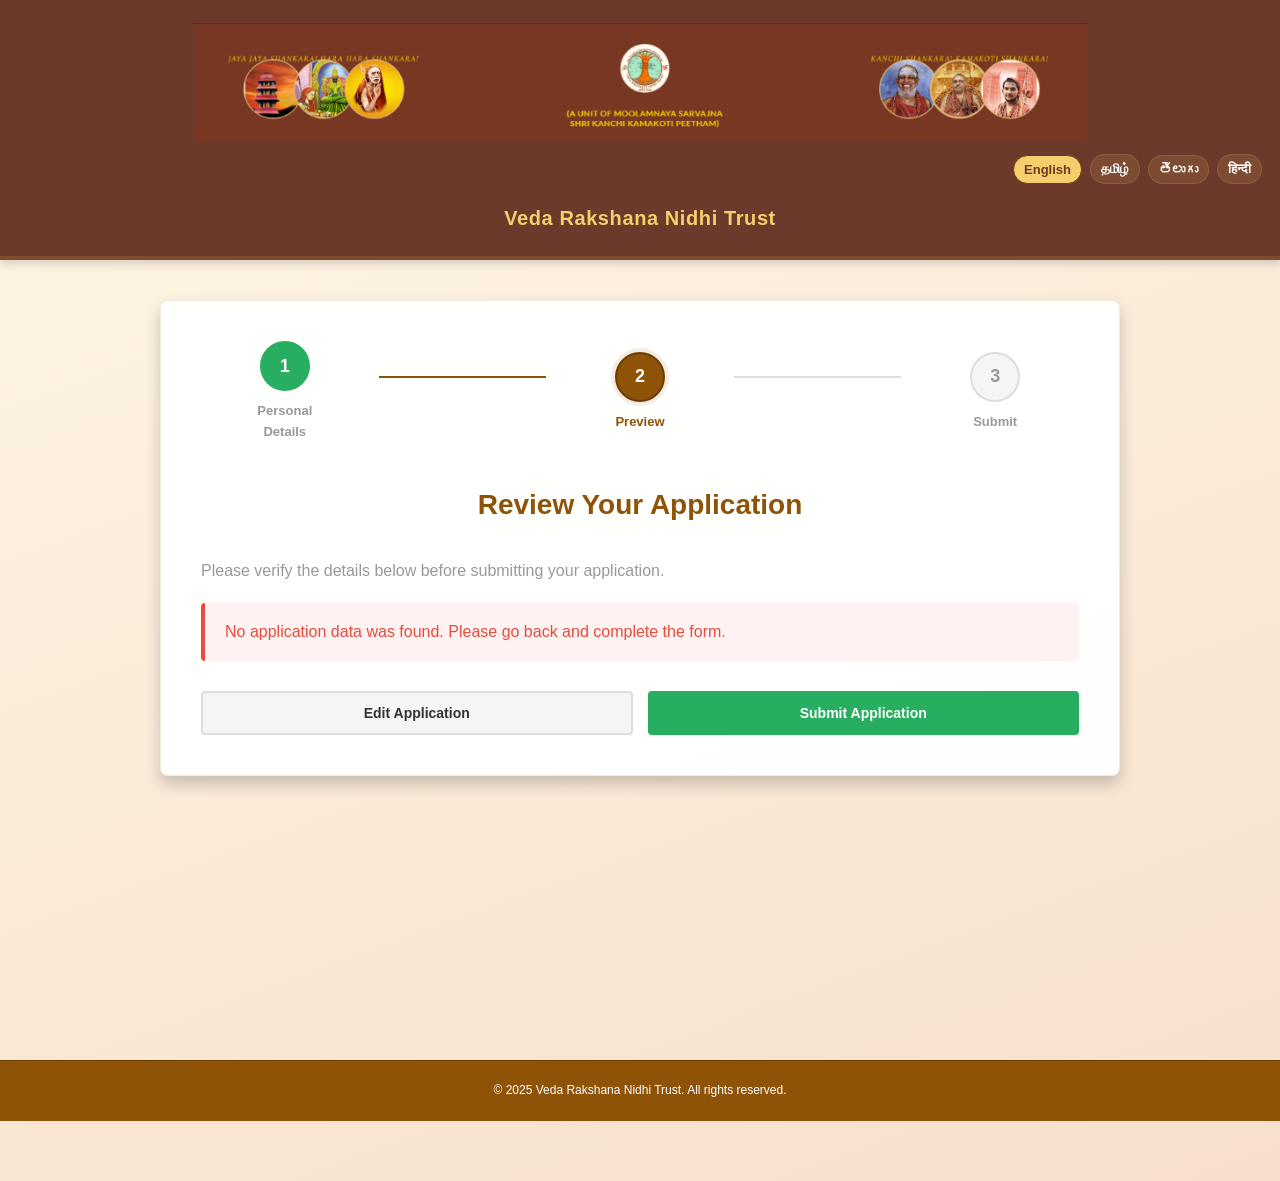
<file: src/main/resources/static/preview.html>
<!DOCTYPE html>
<html lang="en">

<head>
    <meta charset="UTF-8" />
    <meta name="viewport" content="width=device-width, initial-scale=1.0" />
    <title>Preview Application - Veda Rakshana Nidhi Trust</title>
    <link rel="stylesheet" href="styles/register.css" />
</head>

<body class="page-register">
    <header class="hero-header" role="banner">
        <div class="header-content" style="padding: 0; max-width: 100%;">
            <img src="images/header_new.png" alt="Veda Rakshana Nidhi Trust"
                style="width: 100%; max-width: 900px; height: auto; display: block; margin: 0 auto; clip-path: inset(1px 3px);">
        </div>
        <div class="ms-auto d-flex gap-1 lang-switcher">
            <button class="lang-btn" data-lang="en">English</button>
            <button class="lang-btn" data-lang="ta">தமிழ்</button>
            <button class="lang-btn" data-lang="te">తెలుగు</button>
            <button class="lang-btn" data-lang="hi">हिन्दी</button>
        </div>
        <h2 class="header-main-title" data-i18n="site.title">Veda Rakshana Nidhi Trust</h2>
    </header>

    <main class="page-wrapper" role="main">
        <div class="form-card" id="previewCard">
            <div class="step-progress" aria-label="Form Progress">
                <div class="step-item">
                    <div class="step-circle completed">1</div>
                    <span class="step-label completed">Personal Details</span>
                </div>
                <div class="step-line active"></div>
                <div class="step-item">
                    <div class="step-circle active">2</div>
                    <span class="step-label active">Preview</span>
                </div>
                <div class="step-line"></div>
                <div class="step-item">
                    <div class="step-circle">3</div>
                    <span class="step-label">Submit</span>
                </div>
            </div>

            <h2 class="form-card-title">Review Your Application</h2>
            <p class="text-muted mb-4">Please verify the details below before submitting your application.</p>

            <div id="previewContent" class="preview-summary"></div>

            <div class="btn-group full">
                <button type="button" class="btn btn-secondary" id="backBtn">Edit Application</button>
                <button type="button" class="btn btn-success" id="submitBtn">Submit Application</button>
            </div>
        </div>
    </main>

    <footer class="site-footer">
        <p>© 2025 Veda Rakshana Nidhi Trust. All rights reserved.</p>
    </footer>

    <script src="scripts/translator.js"></script>
    <script src="scripts/validation.js"></script>
    <script src="scripts/form.js"></script>
    <script>
        function getPreviewData() {
            try {
                if (window.getPersistedPreviewData) {
                    const data = window.getPersistedPreviewData();
                    if (data && Object.keys(data).length) {
                        return data;
                    }
                }

                const storedValue = sessionStorage.getItem('previewData') || localStorage.getItem('registrationPreviewData');
                if (storedValue) {
                    return JSON.parse(storedValue);
                }

                const draftData = localStorage.getItem('registrationFormData');
                if (draftData) {
                    return JSON.parse(draftData);
                }

                return {};
            } catch (error) {
                console.error('Unable to read preview data:', error);
                return {};
            }
        }

        function formatPreviewValue(fieldName, value) {
            if (!value) return '—';
            if (fieldName === 'mobile') return `+91 ${value}`;
            if (fieldName === 'dateOfBirth') {
                const date = new Date(value);
                return date.toLocaleDateString('en-IN', { day: '2-digit', month: '2-digit', year: 'numeric' });
            }
            if (fieldName === 'password') return '••••••';
            return value;
        }

        function getFieldLabel(fieldName) {
            const labels = {
                first_name: 'First Name',
                last_name: 'Last Name',
                mobile: 'Mobile Number',
                email: 'Email ID',
                password: 'Password',
                street1: 'Street Address Line 1',
                street2: 'Street Address Line 2',
                city: 'City',
                state: 'State',
                postalCode: 'PIN Code',
                aadhaar: 'Aadhaar Number',
                dateOfBirth: 'Date of Birth',
                vedham: 'Vedham',
                shaka: 'Shaka',
                gothram: 'Gothram',
                soothram: 'Soothram',
                patasalai: 'Patasalai',
                adhyapakarName: 'Veda Adhyapakar Name',
                certifiedIn: 'Certified In',
                yearOfCertification: 'Year of Certification'
            };
            return labels[fieldName] || fieldName.replace(/_/g, ' ').replace(/\b\w/g, c => c.toUpperCase());
        }

        function renderPreview() {
            const data = getPreviewData();
            const container = document.getElementById('previewContent');

            if (!container) return;

            if (!Object.keys(data).length) {
                const msg = typeof getTranslation === 'function' ? getTranslation('preview.noData') : 'No application data was found. Please go back and complete the form.';
                container.innerHTML = `<div class="alert alert-danger show">${msg}</div>`;
                return;
            }

            const sections = [
                {
                    name: 'personal',
                    fields: ['first_name', 'last_name', 'mobile', 'email', 'password', 'street1', 'street2', 'city', 'state', 'postalCode', 'aadhaar', 'dateOfBirth']
                },
                {
                    name: 'vedic',
                    fields: ['vedham', 'shaka', 'gothram', 'soothram', 'patasalai', 'adhyapakarName', 'certifiedIn', 'yearOfCertification']
                }
            ];

            const html = sections.map(section => {
                const rows = section.fields
                    .filter(field => Object.prototype.hasOwnProperty.call(data, field) && data[field] !== '')
                    .map(field => `
                        <div class="form-group preview-field">
                            <label>${typeof getPreviewFieldLabel === 'function' ? getPreviewFieldLabel(field) : getFieldLabel(field)}</label>
                            <div class="preview-value">${formatPreviewValue(field, data[field])}</div>
                        </div>
                    `)
                    .join('');

                const sectionTitle = typeof getPreviewSectionTitle === 'function' ? getPreviewSectionTitle(section.name) : '';
                const noDetails = typeof getTranslation === 'function' ? getTranslation('preview.noDetails') : 'No details provided.';

                return `
                    <section class="preview-section">
                        <div class="section-title">${sectionTitle}</div>
                        <div class="preview-grid">${rows || `<p class="text-muted">${noDetails}</p>`}</div>
                    </section>
                `;
            }).join('');

            container.innerHTML = html;
        }

        window.renderPreview = renderPreview;

        document.addEventListener('DOMContentLoaded', () => {
            initLanguage();
            renderPreview();

            document.getElementById('backBtn').addEventListener('click', () => {
                window.location.href = 'register.html';
            });

            document.getElementById('submitBtn').addEventListener('click', () => {
                const data = getPreviewData();
                if (!Object.keys(data).length) {
                    showAlert('No application data found to submit.', 'danger');
                    return;
                }
                submitRegistration(null, null, data);
            });
        });
    </script>
</body>

</html>
</file>
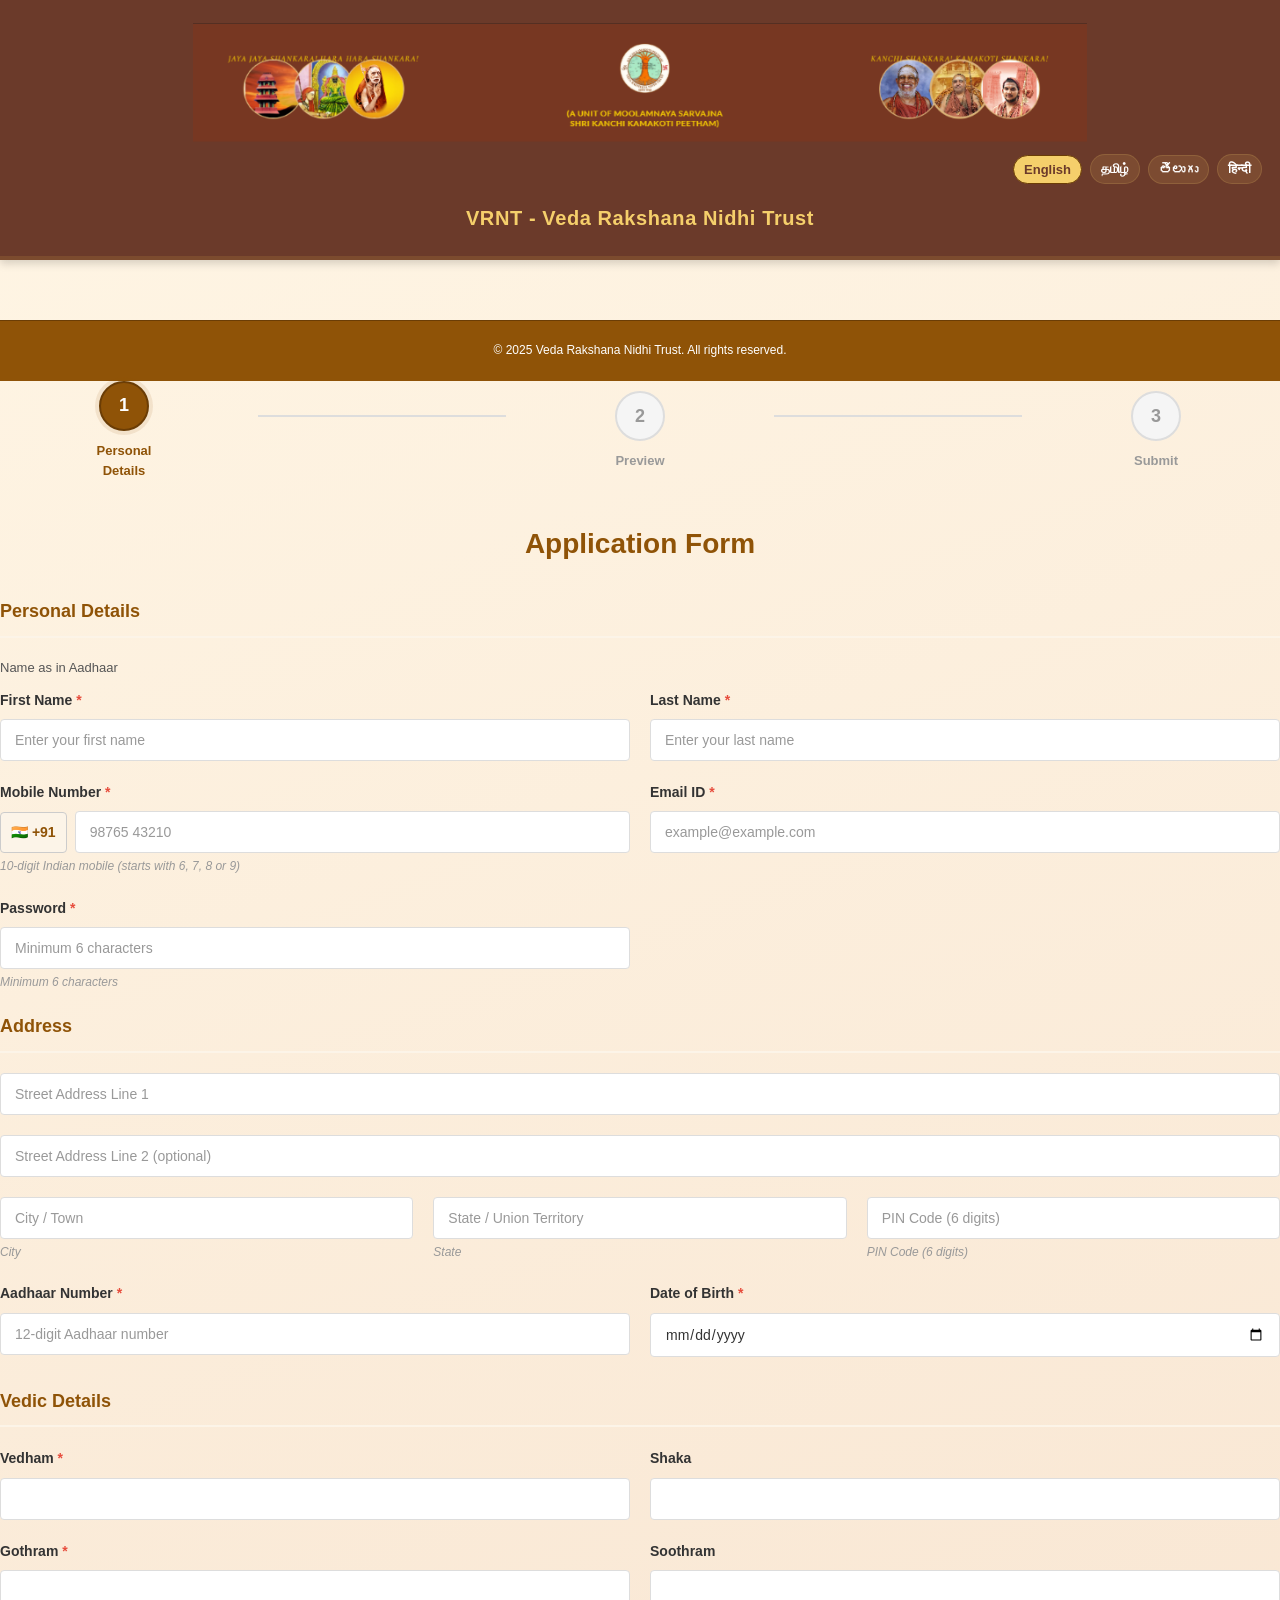
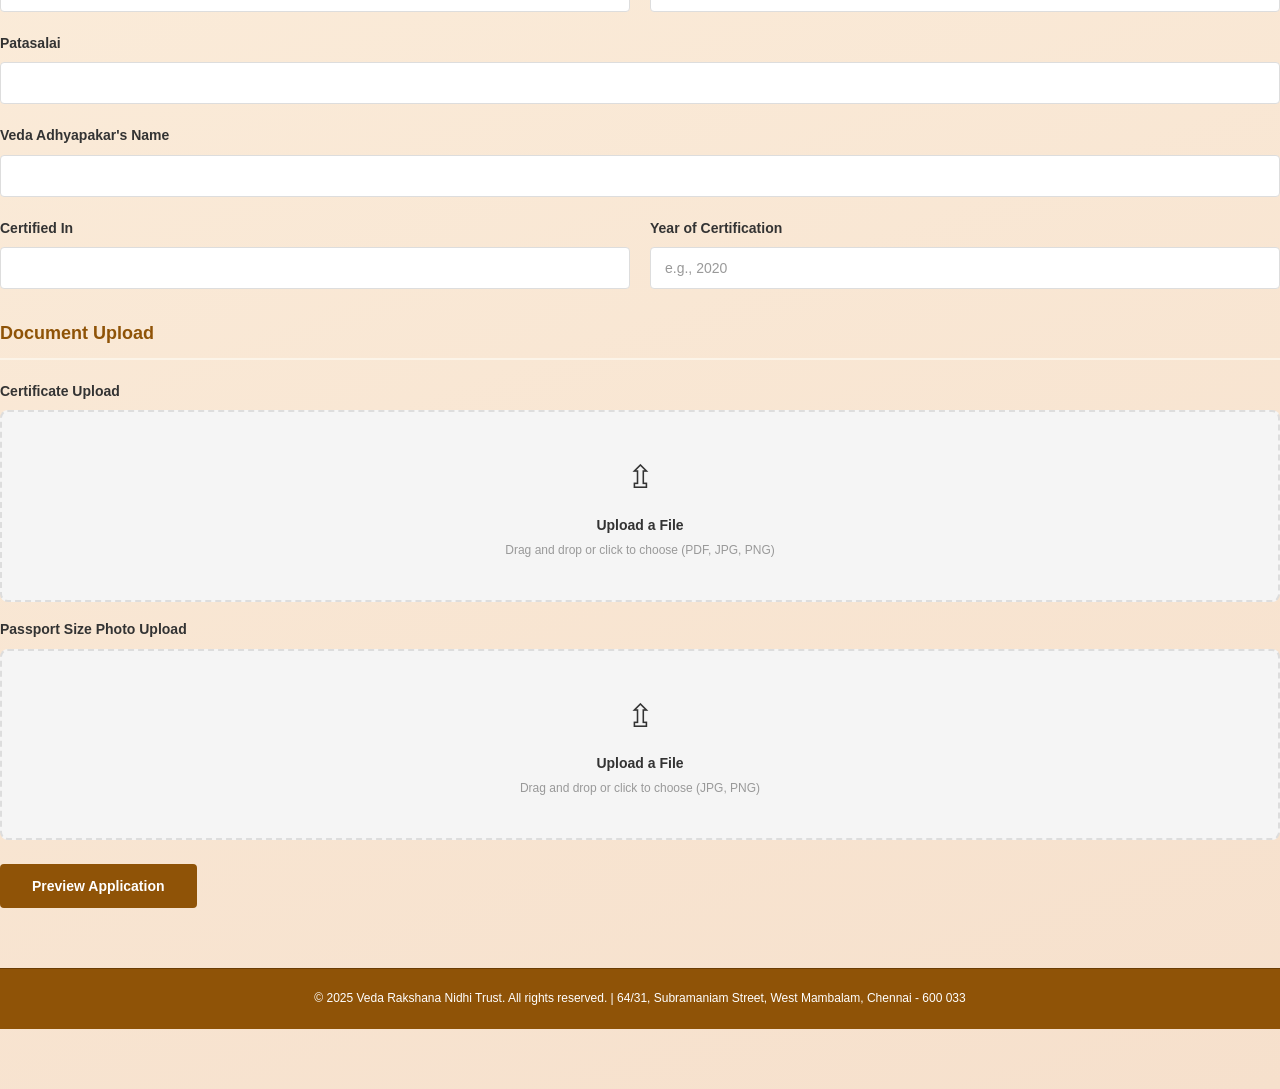
<file: src/main/resources/static/register.html>
<!DOCTYPE html>
<html lang="en">

<head>
  <meta charset="UTF-8" />
  <meta name="viewport" content="width=device-width, initial-scale=1.0" />
  <title>Veda Rakshana Nidhi Trust – Application Form</title>
  <meta name="description"
    content="Official Application Form for Veda Rakshana Nidhi Trust – Veda Certification Registration" />
  <link rel="stylesheet" href="styles/register.css" />
</head>

<body class="page-register">

  <header class="hero-header" role="banner">
    <div class="header-content" style="padding: 0; max-width: 100%;">
      <img src="images/header_new.png" alt="Veda Rakshana Nidhi Trust"
        style="width: 100%; max-width: 900px; height: auto; display: block; margin: 0 auto; clip-path: inset(1px 3px);">
    </div>
    <!-- LANGUAGE SELECTOR BUTTONS (right side) -->
    <div class="ms-auto d-flex gap-1 lang-switcher">
      <button class="lang-btn" data-lang="en">English</button>
      <button class="lang-btn" data-lang="ta">தமிழ்</button>
      <button class="lang-btn" data-lang="te">తెలుగు</button>
      <button class="lang-btn" data-lang="hi">हिन्दी</button>
    </div>
    <h2 class="header-main-title" data-i18n="site.title">Veda Rakshana Nidhi Trust</h2>
  </header>

  <!-- ══════════════════════════════════════════════════════
     PAGE WRAPPER
════════════════════════════════════════════════════════ -->
  <footer class="site-footer">
    <p data-i18n="footer.copyright">© 2025 Veda Rakshana Nidhi Trust. All rights reserved.</p>
  </footer>
  <div class="step-progress" aria-label="Form Progress">
    <div class="step-item">
      <div class="step-circle active">1</div>
      <span class="step-label active" data-i18n="step_personal">Personal Details</span>
    </div>
    <div class="step-line"></div>
    <div class="step-item">
      <div class="step-circle">2</div>
      <span class="step-label" data-i18n="step_preview">Preview</span>
    </div>
    <div class="step-line"></div>
    <div class="step-item">
      <div class="step-circle">3</div>
      <span class="step-label" data-i18n="step_submit">Submit</span>
    </div>
  </div>

  <h2 class="form-card-title" data-i18n="form_title">Application Form</h2>

  <form id="applicationForm" novalidate autocomplete="off">

    <!-- ── SECTION 1: Personal Details ──────────────────── -->
    <div class="section-title" data-i18n="section_personal">Personal Details</div>

    <!-- Name as in Aadhaar -->
    <p data-i18n="lbl_name_aadhaar" style="font-size:13px;color:#555;margin-bottom:10px;">Name as in Aadhaar</p>
    <div class="form-row">
      <div class="form-group">
        <label for="first_name"><span data-i18n="lbl_first_name">First Name</span> <span
            class="required-star">*</span></label>
        <input type="text" id="first_name" name="first_name" class="form-control" placeholder="First Name"
          data-i18n-placeholder="hint_first_name" aria-required="true" autocomplete="given-name" />
        <span class="error-msg" id="first_name_err"></span>
      </div>
      <div class="form-group">
        <label for="last_name"><span data-i18n="lbl_last_name">Last Name</span> <span
            class="required-star">*</span></label>
        <input type="text" id="last_name" name="last_name" class="form-control" placeholder="Last Name"
          data-i18n-placeholder="hint_last_name" aria-required="true" autocomplete="family-name" />
        <span class="error-msg" id="last_name_err"></span>
      </div>
    </div>

    <!-- Mobile & Email -->
    <div class="form-row">
      <div class="form-group">
        <label for="mobile"><span data-i18n="lbl_mobile">Mobile Number</span> <span
            class="required-star">*</span></label>
        <div style="display:flex;align-items:center;gap:8px;">
          <span
            style="background:#FCF4E8;border:1px solid #ccc;padding:8px 10px;border-radius:4px;font-size:14px;font-weight:600;color:#8F5307;white-space:nowrap;">🇮🇳
            +91</span>
          <input type="text" id="mobile" name="mobile" class="form-control" placeholder="98765 43210" maxlength="10"
            data-i18n-placeholder="hint_mobile" inputmode="numeric" pattern="[0-9]*" aria-required="true"
            autocomplete="tel" style="flex:1;" />
        </div>
        <span class="field-hint">10-digit Indian mobile (starts with 6, 7, 8 or 9)</span>
        <span class="error-msg" id="mobile_err"></span>
      </div>
      <div class="form-group">
        <label for="email"><span data-i18n="lbl_email">Email ID</span> <span class="required-star">*</span></label>
        <input type="email" id="email" name="email" class="form-control" placeholder="example@example.com"
          data-i18n-placeholder="hint_email" aria-required="true" autocomplete="email" />
        <span class="error-msg" id="email_err"></span>
      </div>
      <div class="form-group">
        <label for="password"><span data-i18n="lbl_password">Password</span> <span
            class="required-star">*</span></label>
        <input type="password" id="password" name="password" class="form-control" placeholder="Enter a password"
          data-i18n-placeholder="hint_password" aria-required="true" autocomplete="new-password" minlength="6" />
        <span class="field-hint" data-i18n="hint_password">Minimum 6 characters</span>
        <span class="error-msg" id="password_err"></span>
      </div>
    </div>

    <!-- Address -->
    <div class="section-title" style="margin-top:10px;"><span data-i18n="lbl_address">Address</span></div>
    <div class="form-row single">
      <div class="form-group">
        <input type="text" id="street1" name="street1" class="form-control" placeholder="Street Address Line 1"
          data-i18n-placeholder="hint_street1" aria-label="Street Address Line 1" aria-required="true"
          autocomplete="address-line1" />
        <span class="error-msg" id="street1_err"></span>
      </div>
    </div>
    <div class="form-row single">
      <div class="form-group">
        <input type="text" id="street2" name="street2" class="form-control" data-i18n-placeholder="hint_street2"
          placeholder="Street Address Line 2 (optional)" aria-label="Street Address Line 2"
          autocomplete="address-line2" />
      </div>
    </div>
    <div class="form-row triple">
      <div class="form-group">
        <input type="text" id="city" name="city" class="form-control" placeholder="City / Town" aria-label="City"
          data-i18n-placeholder="hint_city" aria-required="true" autocomplete="address-level2" />
        <span class="field-hint" data-i18n="lbl_city">City</span>
        <span class="error-msg" id="city_err"></span>
      </div>
      <div class="form-group">
        <input type="text" id="state" name="state" class="form-control" placeholder="State" aria-label="State"
          data-i18n-placeholder="hint_state" aria-required="true" autocomplete="address-level1" />
        <span class="field-hint" data-i18n="lbl_state">State</span>
        <span class="error-msg" id="state_err"></span>
      </div>
      <div class="form-group">
        <input type="text" id="postalCode" name="postalCode" class="form-control" placeholder="PIN Code (6 digits)"
          data-i18n-placeholder="hint_postal" aria-label="PIN Code" aria-required="true" autocomplete="postal-code"
          maxlength="6" inputmode="numeric" pattern="[0-9]*" />
        <span class="field-hint">PIN Code (6 digits)</span>
        <span class="error-msg" id="postalCode_err"></span>
      </div>
    </div>

    <!-- Aadhaar & DOB -->
    <div class="form-row">
      <div class="form-group">
        <label for="aadhaar"><span data-i18n="lbl_aadhaar">Aadhaar Number</span> <span
            class="required-star">*</span></label>
        <input type="text" id="aadhaar" name="aadhaar" class="form-control" placeholder="12-digit Aadhaar number"
          data-i18n-placeholder="hint_aadhaar" maxlength="12" inputmode="numeric" pattern="[0-9]*"
          aria-required="true" />
        <span class="error-msg" id="aadhaar_err"></span>
      </div>
      <div class="form-group">
        <label for="dateOfBirth"><span data-i18n="lbl_dob">Date of Birth</span> <span
            class="required-star">*</span></label>
        <input type="date" id="dateOfBirth" name="dateOfBirth" class="form-control" aria-required="true"
          autocomplete="bday" min="1900-01-01" />
        <span class="error-msg" id="dateOfBirth_err"></span>
      </div>
    </div>

    <!-- ── SECTION 2: Vedic Details ──────────────────────── -->
    <div class="section-title" data-i18n="section_vedic">Vedic Details</div>

    <div class="form-row">
      <div class="form-group">
        <label for="vedham"><span data-i18n="lbl_vedham">Vedham</span> <span class="required-star">*</span></label>
        <input type="text" id="vedham" name="vedham" class="form-control" aria-required="true" />
        <span class="error-msg" id="vedham_err"></span>
      </div>
      <div class="form-group">
        <label for="shaka" data-i18n="lbl_shaka">Shaka</label>
        <input type="text" id="shaka" name="shaka" class="form-control" />
      </div>
    </div>

    <div class="form-row">
      <div class="form-group">
        <label for="gothram"><span data-i18n="lbl_gothram">Gothram</span> <span class="required-star">*</span></label>
        <input type="text" id="gothram" name="gothram" class="form-control" aria-required="true" />
        <span class="error-msg" id="gothram_err"></span>
      </div>
      <div class="form-group">
        <label for="soothram" data-i18n="lbl_soothram">Soothram</label>
        <input type="text" id="soothram" name="soothram" class="form-control" />
      </div>
    </div>

    <div class="form-row single">
      <div class="form-group">
        <label for="patasalai" data-i18n="lbl_patasalai">Patasalai</label>
        <input type="text" id="patasalai" name="patasalai" class="form-control" />
      </div>
    </div>

    <div class="form-row single">
      <div class="form-group">
        <label for="adhyapakarName" data-i18n="lbl_adhyapakar">Veda Adhyapakar's Name</label>
        <input type="text" id="adhyapakarName" name="adhyapakarName" class="form-control" />
      </div>
    </div>

    <div class="form-row">
      <div class="form-group">
        <label for="certifiedIn" data-i18n="lbl_certified_in">Certified In</label>
        <input type="text" id="certifiedIn" name="certifiedIn" class="form-control" />
      </div>
      <div class="form-group">
        <label for="yearOfCertification" data-i18n="lbl_year_cert">Year of Certification</label>
        <input type="text" id="yearOfCertification" name="yearOfCertification" class="form-control"
          placeholder="e.g., 2020" data-i18n-placeholder="hint_year" inputmode="numeric" maxlength="4"
          pattern="[0-9]*" />
        <span class="error-msg" id="yearOfCertification_err"></span>
      </div>
    </div>

    <!-- ── SECTION 3: Uploads ────────────────────────────── -->
    <div class="section-title" data-i18n="section_upload">Document Upload</div>

    <!-- Certificate Upload -->
    <div class="form-group" style="margin-bottom:16px;">
      <label data-i18n="lbl_cert_upload">Certificate Upload</label>
      <div class="upload-zone" id="cert_zone" role="button" aria-label="Certificate Upload">
        <input type="file" id="certFile" name="certFile" accept=".pdf,.jpg,.jpeg,.png" aria-label="Certificate File" />
        <span class="upload-icon">&#8683;</span>
        <p class="upload-title" data-i18n="upload_title">Upload a File</p>
        <p class="upload-hint">Drag and drop or click to choose (PDF, JPG, PNG)</p>
      </div>
      <span class="error-msg" id="certFile_err"></span>
    </div>

    <!-- Passport Photo Upload -->
    <div class="form-group" style="margin-bottom:24px;">
      <label data-i18n="lbl_photo_upload">Passport Size Photo Upload</label>
      <div class="upload-zone" id="photo_zone" role="button" aria-label="Passport Photo Upload">
        <input type="file" id="photoFile" name="photoFile" accept=".jpg,.jpeg,.png" aria-label="Passport Photo File" />
        <span class="upload-icon">&#8683;</span>
        <p class="upload-title" data-i18n="upload_title">Upload a File</p>
        <p class="upload-hint">Drag and drop or click to choose (JPG, PNG)</p>
      </div>
      <span class="error-msg" id="photoFile_err"></span>
    </div>

    <!-- Preview Button -->
    <button type="button" class="btn btn-primary" id="previewBtn" onclick="handlePreview()"
      data-i18n="btn_preview">Preview
      Application</button>

  </form>
  </div>
  </main>

  <!-- ══════════════════════════════════════════════════════
     FOOTER
════════════════════════════════════════════════════════ -->
  <footer class="site-footer">
    <p>© 2025 Veda Rakshana Nidhi Trust. All rights reserved. | 64/31, Subramaniam Street, West Mambalam, Chennai - 600
      033</p>
  </footer>

  <!-- ══════════════════════════════════════════════════════
     SCRIPTS
════════════════════════════════════════════════════════ -->
  <script src="scripts/translator.js"></script>
  <script src="scripts/validation.js"></script>
  <script src="scripts/form.js"></script>
  <script>
    document.addEventListener('DOMContentLoaded', () => {
      initLanguage();
      loadFormData(); // no-op: form always starts blank
      attachRealtimeValidation();
      attachNumericInputRestrictions();
      setDateOfBirthRange();
      initUploadZone('cert_zone', 'certFile', 'cert');
      initUploadZone('photo_zone', 'photoFile', 'photo');

      // ── Enter key → move to next field ────────────────
      attachEnterNavigation();
    });

    // Collect all focusable form inputs in tab order, attach Enter → next
    function attachEnterNavigation() {
      const selectors = 'input:not([type="file"]):not([type="submit"]):not([type="button"]), select, textarea';
      const fields = Array.from(document.querySelectorAll(selectors))
        .filter(el => !el.disabled && el.offsetParent !== null);

      fields.forEach((field, idx) => {
        field.addEventListener('keydown', (e) => {
          if (e.key === 'Enter') {
            e.preventDefault(); // prevent form submit
            const next = fields[idx + 1];
            if (next) {
              next.focus();
            } else {
              // Last field — trigger preview
              handlePreview();
            }
          }
        });
      });
    }

    function initUploadZone(zoneId, fileInputId, fileType) {
      const zone = document.getElementById(zoneId);
      const fileInput = document.getElementById(fileInputId);

      if (!zone || !fileInput) return;

      zone.addEventListener('click', () => fileInput.click());
      zone.addEventListener('dragover', (e) => {
        e.preventDefault();
        zone.classList.add('dragover');
      });
      zone.addEventListener('dragleave', () => {
        zone.classList.remove('dragover');
      });
      zone.addEventListener('drop', (e) => {
        e.preventDefault();
        zone.classList.remove('dragover');
        const files = e.dataTransfer.files;
        if (files.length > 0) {
          fileInput.files = files;
          fileInput.dispatchEvent(new Event('change', { bubbles: true }));
        }
      });

      fileInput.addEventListener('change', () => {
        if (fileInput.files.length > 0) {
          const file = fileInput.files[0];
          const fileName = file.name;
          const fileSize = (file.size / 1024).toFixed(2);
          zone.querySelector('.upload-title').textContent = fileName;
          zone.querySelector('.upload-hint').textContent = fileSize + ' KB';
          zone.classList.add('file-selected');
        }
      });
    }

    function handlePreview() {
      if (!validateForm()) {
        const firstErr = document.querySelector('.form-control.is-invalid');
        if (firstErr) firstErr.scrollIntoView({ behavior: 'smooth', block: 'center' });
        return;
      }

      const form = document.getElementById('applicationForm');
      const formData = new FormData(form);
      const previewData = {};

      formData.forEach((value, key) => {
        if (key !== 'certFile' && key !== 'photoFile') {
          previewData[key] = value;
        }
      });

      if (window.persistPreviewData) {
        window.persistPreviewData(previewData);
      } else {
        sessionStorage.setItem('previewData', JSON.stringify(previewData));
      }
      saveFormData();
      window.location.href = 'preview.html';
    }
  </script>
</body>

</html>
</file>
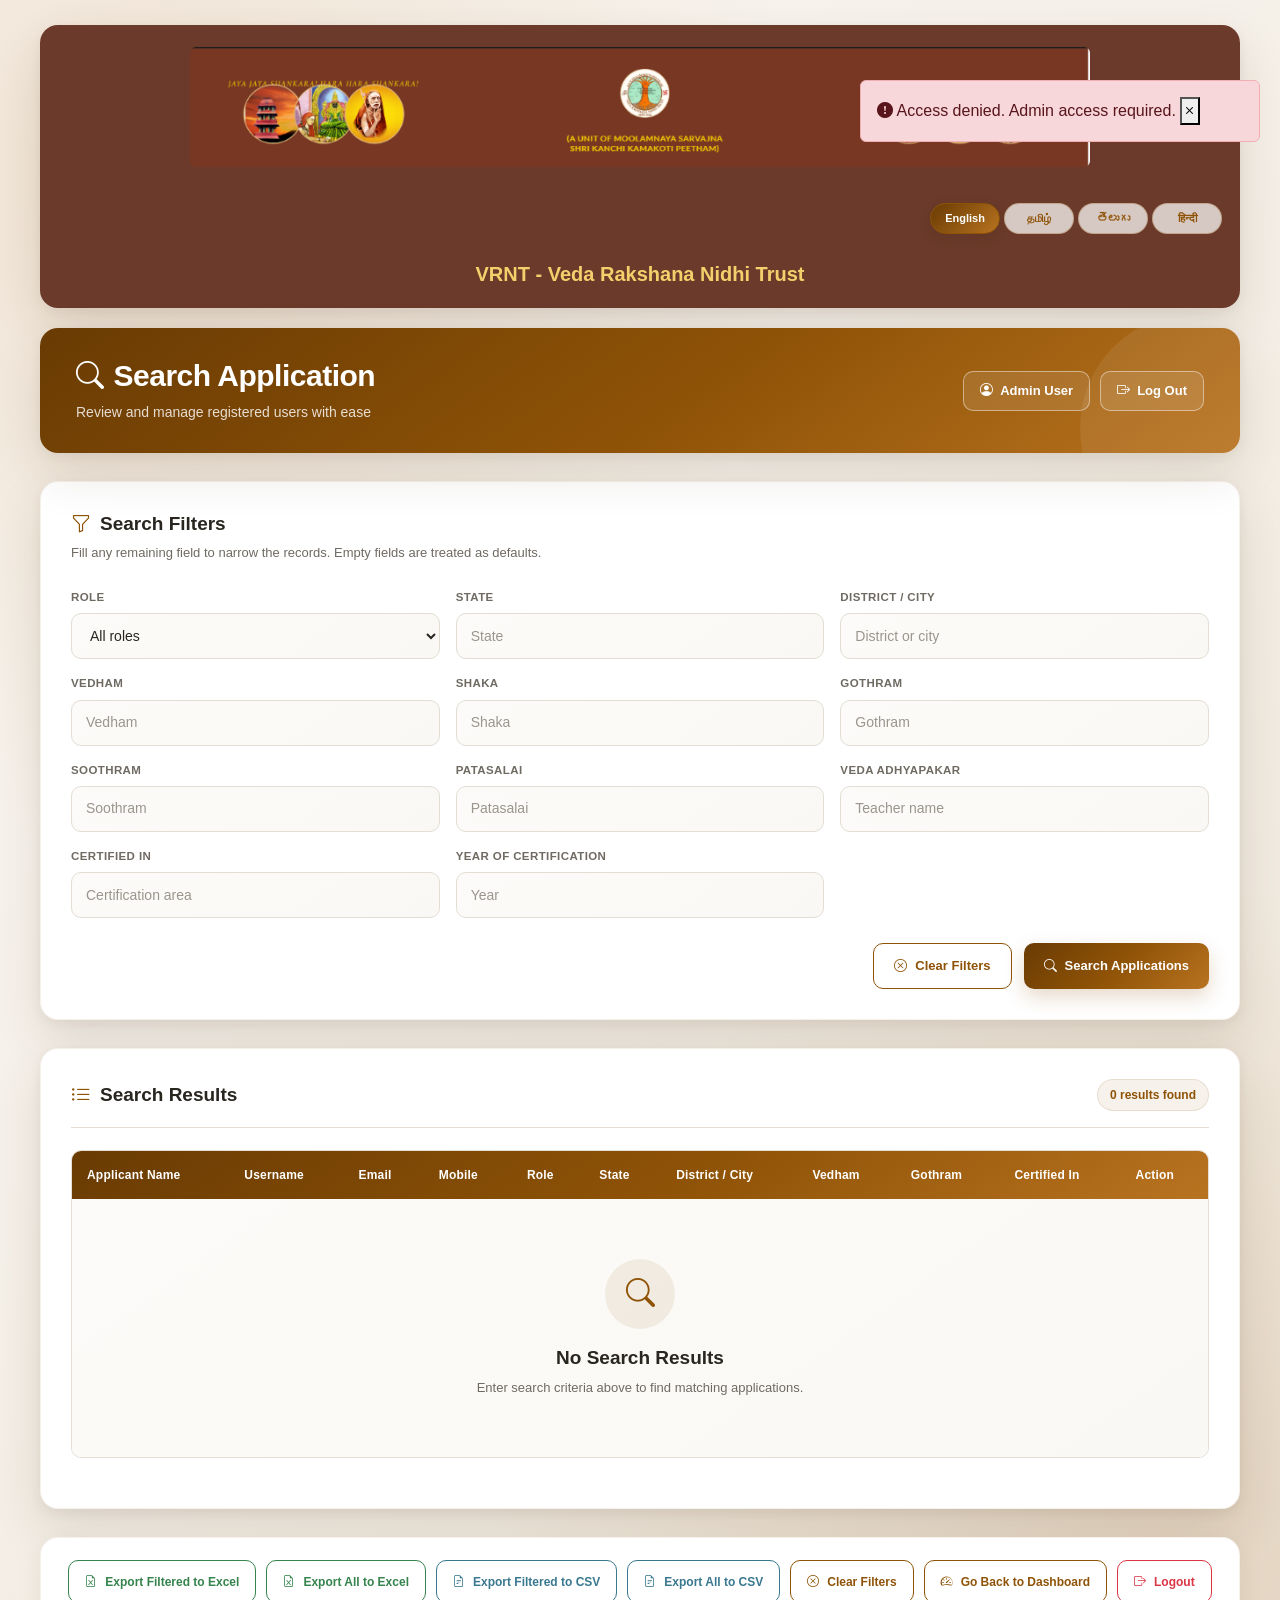
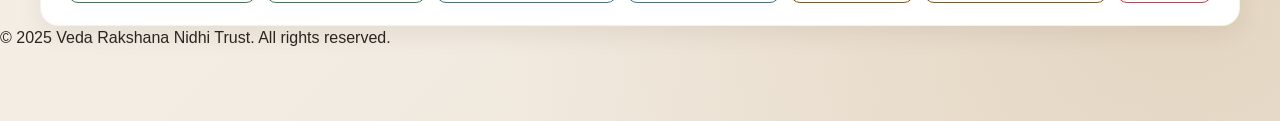
<file: src/main/resources/static/search.html>
<!DOCTYPE html>
<html lang="en">

<head>
    <meta charset="UTF-8">
    <meta name="viewport" content="width=device-width, initial-scale=1.0">
    <title>Search Application</title>
    <!-- Bootstrap 5 CSS -->
    <link href="https://cdn.jsdelivr.net/npm/bootstrap@5.3.0-alpha1/dist/css/bootstrap.min.css" rel="stylesheet">
    <!-- Bootstrap Icons -->
    <link rel="stylesheet" href="https://cdn.jsdelivr.net/npm/bootstrap-icons@1.10.3/font/bootstrap-icons.css">
    <!-- Shared search-based UI styling -->
    <link rel="stylesheet" href="styles/search.css">
</head>

<body class="page-search">

    <!-- Log Out Confirmation Modal -->
    <div class="modal fade logout-modal" id="logoutModal" tabindex="-1" aria-labelledby="logoutModalLabel"
        aria-hidden="true">
        <div class="modal-dialog modal-dialog-centered">
            <div class="modal-content">
                <div class="modal-header">
                    <h5 class="modal-title" id="logoutModalLabel">
                        <i class="bi bi-box-arrow-right"></i>
                        <span data-i18n="search.modal.title">Confirm Log Out</span>
                    </h5>
                    <button type="button" class="btn-close btn-close-white" data-bs-dismiss="modal"
                        aria-label="Close"></button>
                </div>
                <div class="modal-body">
                    <div class="text-center mb-4">
                        <div class="mb-3">
                            <i class="bi bi-question-circle" style="font-size: 48px; color: var(--primary-color);"></i>
                        </div>
                        <h5 data-i18n="search.modal.question">Are you sure you want to log out?</h5>
                        <p class="text-muted" data-i18n="search.modal.warning">You will be redirected to the login page.
                            Any unsaved changes will be lost.</p>
                    </div>

                    <div class="user-info-card p-3 mb-4" style="background-color: #f8f9fa; border-radius: 10px;">
                        <div class="d-flex align-items-center">
                            <div class="flex-shrink-0">
                                <i class="bi bi-person-circle"
                                    style="font-size: 40px; color: var(--primary-color);"></i>
                            </div>
                            <div class="flex-grow-1 ms-3">
                                <h6 class="mb-1" data-i18n="search.modal.currentUser">Current User</h6>
                                <p class="text-muted small mb-0" id="currentUserEmail">user@example.com</p>
                                <p class="text-muted small mb-0">
                                    <span data-i18n="search.modal.sessionActive">Session active since:</span>
                                    <span id="sessionTime">Just now</span>
                                </p>
                            </div>
                        </div>
                    </div>
                </div>
                <div class="modal-footer justify-content-center">
                    <button type="button" class="btn btn-outline-secondary" data-bs-dismiss="modal">
                        <i class="bi bi-x-circle me-2"></i>
                        <span data-i18n="search.modal.cancel">Cancel</span>
                    </button>
                    <!-- Fixed: href -> login.html | "Log Out" two words -->
                    <button type="button" class="btn btn-modal-logout" id="confirmLogout">
                        <i class="bi bi-box-arrow-right me-2"></i>
                        <span data-i18n="search.modal.confirm">Yes, Log Out</span>
                    </button>
                </div>
            </div>
        </div>
    </div>

    <div class="container search-page-shell">

        <header class="hero-header page-search-hero" role="banner">
            <div class="header-content" style="padding: 0; max-width: 100%;">
                <img src="images/header_new.png" alt="Veda Rakshana Nidhi Trust" class="img-fluid rounded mb-4"
                    style="width: 100%; max-width: 900px; height: auto; display: block; margin: 0 auto;">
            </div>
            <div class="lang-switcher justify-content-end d-flex gap-1 mb-3">
                <button class="btn btn-sm btn-outline-secondary lang-btn" data-lang="en">English</button>
                <button class="btn btn-sm btn-outline-secondary lang-btn" data-lang="ta">தமிழ்</button>
                <button class="btn btn-sm btn-outline-secondary lang-btn" data-lang="te">తెలుగు</button>
                <button class="btn btn-sm btn-outline-secondary lang-btn" data-lang="hi">हिन्दी</button>
            </div>
            <h2 class="header-main-title" data-i18n="site.title">Veda Rakshana Nidhi Trust</h2>
        </header>

        <!-- Page Header with Log Out Button -->
        <div class="header-container">
            <div class="page-header">
                <div>
                    <h2>
                        <i class="bi bi-search"></i>
                        <span data-i18n="search.pageTitle">Search Application</span>
                    </h2>
                    <p class="page-subtitle" data-i18n="search.pageSubtitle">Review and manage registered users with
                        ease</p>
                </div>
                <div class="header-actions">
                    <button class="btn-user" id="userProfileBtn">
                        <i class="bi bi-person-circle"></i>
                        <span id="userNameDisplay" data-i18n="search.adminUser">Admin User</span>
                    </button>
                    <button class="btn-logout" data-bs-toggle="modal" data-bs-target="#logoutModal">
                        <i class="bi bi-box-arrow-right"></i>
                        <span data-i18n="search.logoutBtn">Log Out</span>
                    </button>
                </div>
            </div>
        </div>

        <!-- Search Form -->
        <div class="search-container search-filter-section">
            <div class="d-flex justify-content-between align-items-start flex-wrap gap-2 mb-3">
                <div>
                    <h3><i class="bi bi-funnel"></i> Search Filters</h3>
                    <p class="filter-hint">Fill any remaining field to narrow the records. Empty fields are treated as
                        defaults.
                    </p>
                </div>
            </div>
            <form id="searchForm">
                <div class="filter-grid">
                    <div class="filter-group">
                        <label for="role">Role</label>
                        <select id="role" name="role">
                            <option value="">All roles</option>
                            <option value="normal">Users</option>
                            <option value="admin">Admins</option>
                        </select>
                    </div>
                    <div class="filter-group">
                        <label for="state">State</label>
                        <input type="text" id="state" name="state" placeholder="State">
                    </div>
                    <div class="filter-group">
                        <label for="city">District / City</label>
                        <input type="text" id="city" name="city" placeholder="District or city">
                    </div>
                    <div class="filter-group">
                        <label for="vedham">Vedham</label>
                        <input type="text" id="vedham" name="vedham" placeholder="Vedham">
                    </div>
                    <div class="filter-group">
                        <label for="shaka">Shaka</label>
                        <input type="text" id="shaka" name="shaka" placeholder="Shaka">
                    </div>
                    <div class="filter-group">
                        <label for="gothram">Gothram</label>
                        <input type="text" id="gothram" name="gothram" placeholder="Gothram">
                    </div>
                    <div class="filter-group">
                        <label for="soothram">Soothram</label>
                        <input type="text" id="soothram" name="soothram" placeholder="Soothram">
                    </div>
                    <div class="filter-group">
                        <label for="patasalai">Patasalai</label>
                        <input type="text" id="patasalai" name="patasalai" placeholder="Patasalai">
                    </div>
                    <div class="filter-group">
                        <label for="adhyapakarName">Veda Adhyapakar</label>
                        <input type="text" id="adhyapakarName" name="adhyapakarName" placeholder="Teacher name">
                    </div>
                    <div class="filter-group">
                        <label for="certifiedIn">Certified In</label>
                        <input type="text" id="certifiedIn" name="certifiedIn" placeholder="Certification area">
                    </div>
                    <div class="filter-group">
                        <label for="yearOfCertification">Year of Certification</label>
                        <input type="text" id="yearOfCertification" name="yearOfCertification" placeholder="Year">
                    </div>
                </div>

                <div class="filter-actions">
                    <button type="button" class="btn-clear" id="clearFiltersBtn">
                        <i class="bi bi-x-circle me-2"></i>Clear Filters
                    </button>
                    <button type="submit" class="btn-search">
                        <i class="bi bi-search me-2"></i>Search Applications
                    </button>
                </div>
            </form>
        </div>

        <!-- Results Container -->
        <div class="result-container results-section">
            <div class="results-header">
                <h3>
                    <i class="bi bi-list-ul"></i>
                    Search Results
                </h3>
                <div class="results-count" id="resultCount">0 results found</div>
            </div>

            <div class="table-container">
                <div class="table-responsive">
                    <table class="user-table" id="resultsTable">
                        <thead>
                            <tr>
                                <th scope="col">Applicant Name</th>
                                <th scope="col">Username</th>
                                <th scope="col">Email</th>
                                <th scope="col">Mobile</th>
                                <th scope="col">Role</th>
                                <th scope="col">State</th>
                                <th scope="col">District / City</th>
                                <th scope="col">Vedham</th>
                                <th scope="col">Gothram</th>
                                <th scope="col">Certified In</th>
                                <th scope="col">Action</th>
                            </tr>
                        </thead>
                        <tbody id="resultsBody"></tbody>
                    </table>
                </div>

                <div class="empty-state" id="emptyState">
                    <div class="empty-icon">
                        <i class="bi bi-search"></i>
                    </div>
                    <h4>No Search Results</h4>
                    <p>Enter search criteria above to find matching applications.</p>
                </div>
            </div>

            <div id="detailsContainer" class="details-stack"></div>
        </div>

        <!-- Quick Actions Footer -->
        <div class="text-center mt-4 export-actions">
            <button type="button" class="btn btn-outline-success" onclick="exportFilteredUsers('excel')">
                <i class="bi bi-file-earmark-excel me-2"></i>Export Filtered to Excel
            </button>
            <button type="button" class="btn btn-outline-success" onclick="exportAllUsers('excel')">
                <i class="bi bi-file-earmark-excel me-2"></i>Export All to Excel
            </button>
            <button type="button" class="btn btn-outline-info" onclick="exportFilteredUsers('csv')">
                <i class="bi bi-file-earmark-text me-2"></i>Export Filtered to CSV
            </button>
            <button type="button" class="btn btn-outline-info" onclick="exportAllUsers('csv')">
                <i class="bi bi-file-earmark-text me-2"></i>Export All to CSV
            </button>
            <button type="button" class="btn btn-outline-secondary" id="clearFooterFiltersBtn">
                <i class="bi bi-x-circle me-2"></i>Clear Filters
            </button>
            <button type="button" class="btn btn-outline-secondary" id="backToDashboardBtn">
                <i class="bi bi-speedometer2 me-2"></i>Go Back to Dashboard
            </button>
            <button type="button" class="btn btn-outline-danger" id="logoutBottomBtn">
                <i class="bi bi-box-arrow-right me-2"></i>Logout
            </button>
        </div>
    </div>

    <!-- Bootstrap JS Bundle with Popper -->
    <script src="https://cdn.jsdelivr.net/npm/bootstrap@5.3.0-alpha1/dist/js/bootstrap.bundle.min.js"></script>
    <!-- Translation script (shared) -->
    <script src="scripts/translator.js"></script>
    <!-- Custom search JS -->
    <script src="scripts/search.js"></script>
    <footer class="site-footer">
        <p data-i18n="footer.copyright">© 2025 Veda Rakshana Nidhi Trust. All rights reserved.</p>
    </footer>
</body>

</html>
</file>
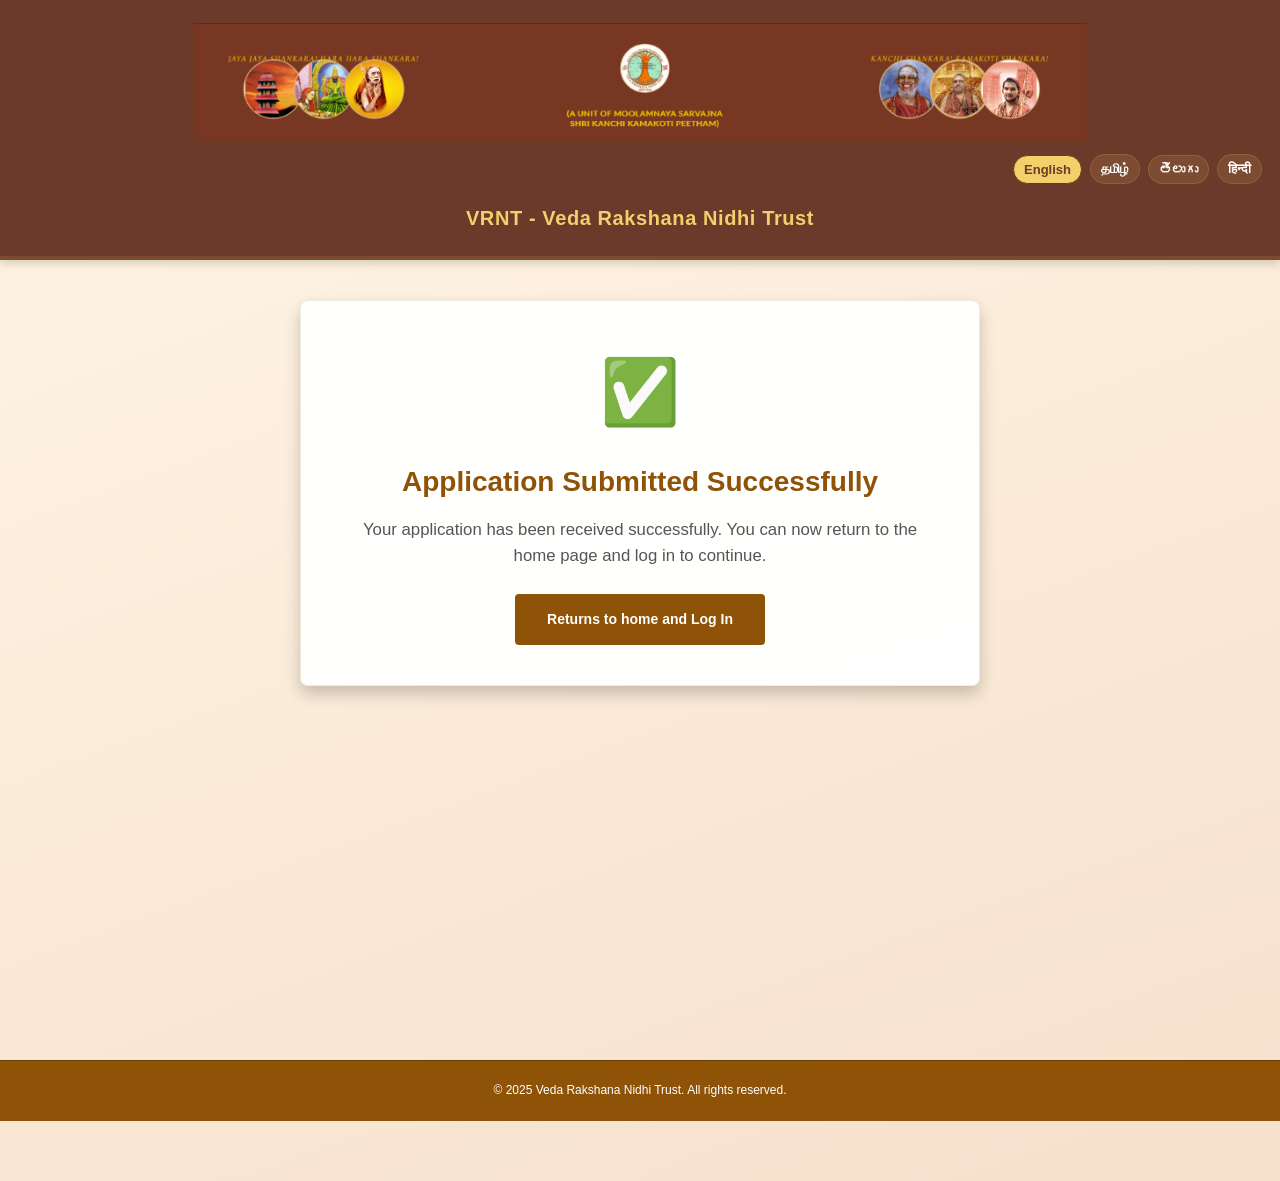
<file: src/main/resources/static/success.html>
<!DOCTYPE html>
<html lang="en">

<head>
    <meta charset="UTF-8" />
    <meta name="viewport" content="width=device-width, initial-scale=1.0" />
    <title>Application Submitted - Veda Rakshana Nidhi Trust</title>
    <link rel="stylesheet" href="styles/register.css" />
</head>

<body class="page-register">
    <header class="hero-header" role="banner">
        <div class="header-content" style="padding: 0; max-width: 100%;">
            <img src="images/header_new.png" alt="Veda Rakshana Nidhi Trust"
                style="width: 100%; max-width: 900px; height: auto; display: block; margin: 0 auto; clip-path: inset(1px 3px);">
        </div>
        <div class="ms-auto d-flex gap-1 lang-switcher">
            <button class="lang-btn" data-lang="en">English</button>
            <button class="lang-btn" data-lang="ta">தமிழ்</button>
            <button class="lang-btn" data-lang="te">తెలుగు</button>
            <button class="lang-btn" data-lang="hi">हिन्दी</button>
        </div>
        <h2 class="header-main-title" data-i18n="site.title">Veda Rakshana Nidhi Trust</h2>
    </header>

    <main class="page-wrapper" role="main">
        <div class="form-card" style="text-align: center; max-width: 680px; margin: 0 auto;">
            <div style="font-size: 64px; margin-bottom: 16px;">✅</div>
            <h2 class="form-card-title" data-i18n="success.title" style="margin-bottom: 12px;">Application Submitted
                Successfully</h2>
            <p data-i18n="success.description"
                style="font-size: 1.05rem; color: var(--text-light); margin-bottom: 24px;">
                Your application has been received successfully. You can now return to the home page and log in to
                continue.
            </p>
            <a href="index.html" class="btn btn-primary" data-i18n="success.homeButton"
                style="display: inline-block; text-decoration: none;">
                Returns to home and Log In
            </a>
        </div>
    </main>

    <footer class="site-footer">
        <p>© 2025 Veda Rakshana Nidhi Trust. All rights reserved.</p>
    </footer>

    <script src="scripts/translator.js"></script>
    <script>
        document.addEventListener('DOMContentLoaded', () => {
            initLanguage();
        });
    </script>
</body>

</html>
</file>
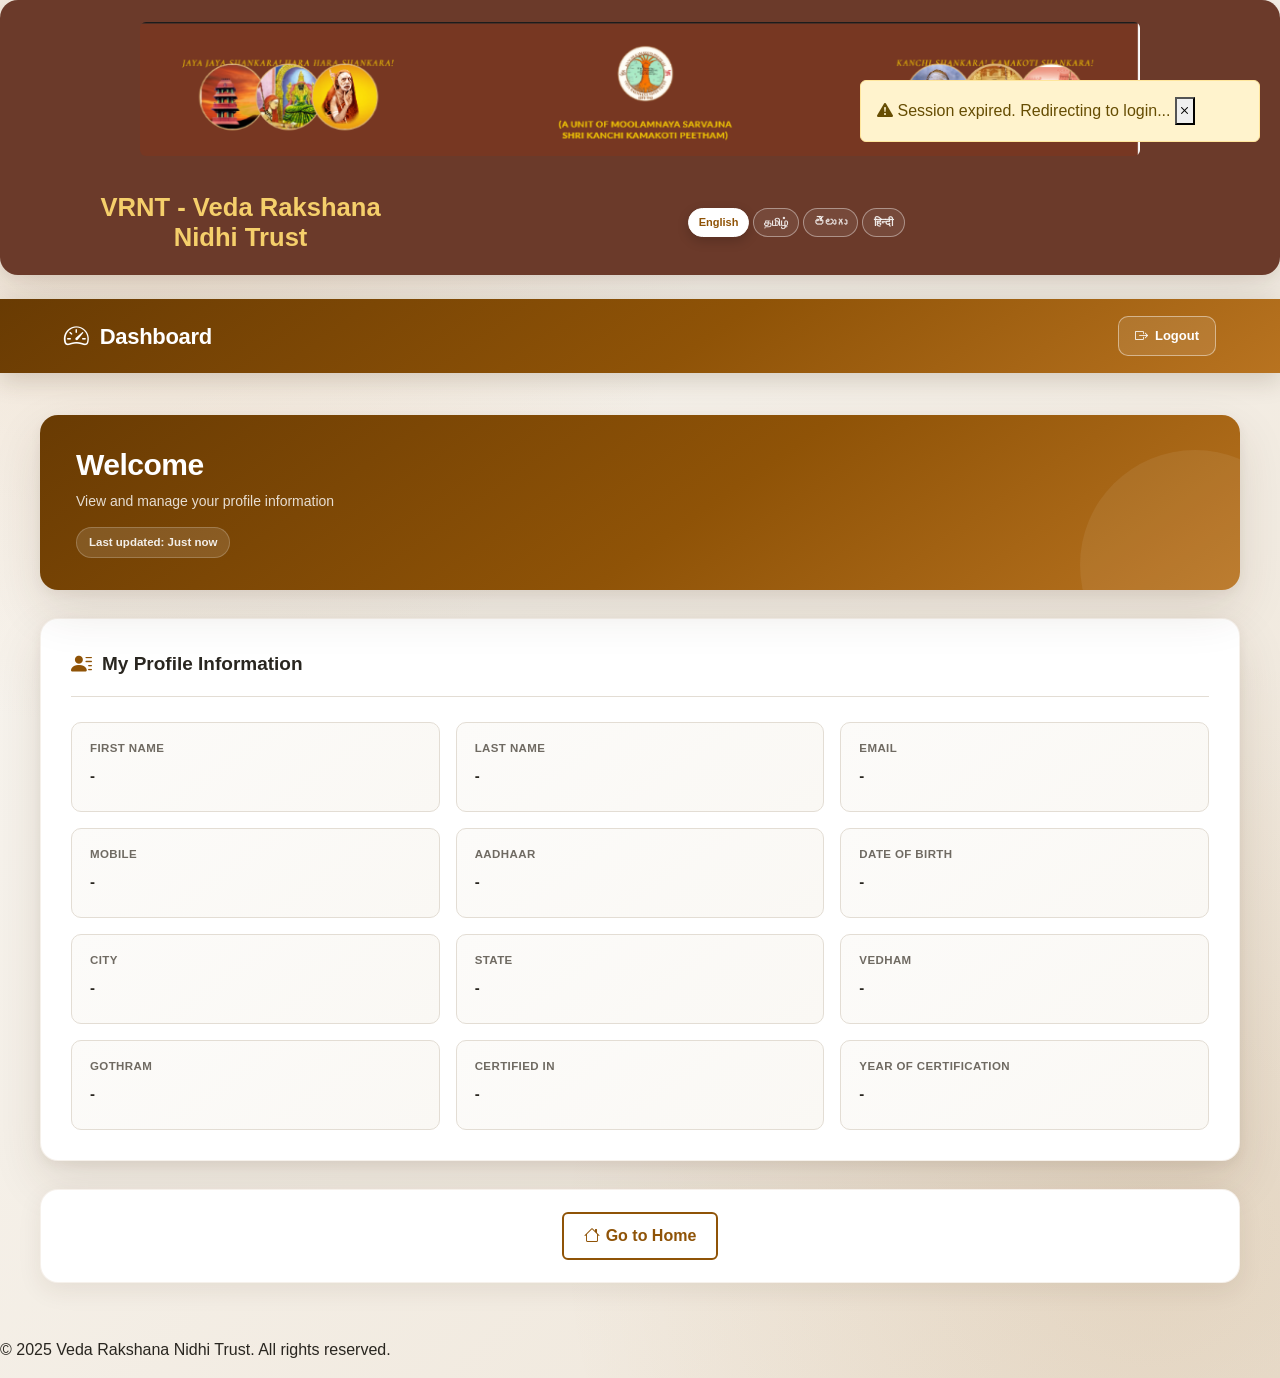
<file: src/main/resources/static/user-dashboard.html>
<!DOCTYPE html>
<html lang="en">

<head>
    <meta charset="UTF-8">
    <meta name="viewport" content="width=device-width, initial-scale=1.0">
    <title>User Dashboard</title>
    <link href="https://cdn.jsdelivr.net/npm/bootstrap@5.3.0-alpha1/dist/css/bootstrap.min.css" rel="stylesheet">
    <link rel="stylesheet" href="https://cdn.jsdelivr.net/npm/bootstrap-icons@1.10.3/font/bootstrap-icons.css">
    <link rel="stylesheet" href="styles/dashboard.css">
</head>

<body class="page-user-dashboard">
    <header class="hero-header dashboard-hero" role="banner">
        <div class="header-content" style="padding: 0; max-width: 100%;">
            <img src="images/header_new.png" alt="Veda Rakshana Nidhi Trust" class="img-fluid rounded mb-4"
                style="width: 100%; max-width: 1000px; height: auto; display: block; margin: 0 auto;">
        </div>
        <div class="header-row"
            style="width:100%; max-width:1100px; display:flex; align-items:center; justify-content:space-between; gap:12px;">
            <h2 class="header-main-title" data-i18n="site.title">Veda Rakshana Nidhi Trust</h2>
            <div class="lang-switcher d-flex gap-1">
                <button class="lang-btn" data-lang="en">English</button>
                <button class="lang-btn" data-lang="ta">தமிழ்</button>
                <button class="lang-btn" data-lang="te">తెలుగు</button>
                <button class="lang-btn" data-lang="hi">हिन्दी</button>
            </div>
        </div>
    </header>

    <!-- Logout Modal -->
    <div class="modal fade logout-modal" id="logoutModal" tabindex="-1" aria-labelledby="logoutModalLabel"
        aria-hidden="true">
        <div class="modal-dialog modal-dialog-centered">
            <div class="modal-content">
                <div class="modal-header">
                    <h5 class="modal-title" id="logoutModalLabel">
                        <i class="bi bi-box-arrow-right"></i>
                        <span data-i18n="dashboard.logout.title">Confirm Log Out</span>
                    </h5>
                    <button type="button" class="btn-close btn-close-white" data-bs-dismiss="modal"
                        aria-label="Close"></button>
                </div>
                <div class="modal-body">
                    <div class="text-center mb-4">
                        <div class="mb-3">
                            <i class="bi bi-question-circle" style="font-size: 48px; color: var(--primary-color);"></i>
                        </div>
                        <h5 data-i18n="dashboard.logout.confirm">Are you sure you want to log out?</h5>
                    </div>
                </div>
                <div class="modal-footer justify-content-center">
                    <button type="button" class="btn btn-outline-secondary" data-bs-dismiss="modal">
                        <i class="bi bi-x-circle me-2"></i>
                        <span data-i18n="common.cancel">Cancel</span>
                    </button>
                    <button type="button" class="btn btn-danger" id="confirmLogout">
                        <i class="bi bi-box-arrow-right me-2"></i>
                        <span data-i18n="dashboard.logout.confirm">Yes, Log Out</span>
                    </button>
                </div>
            </div>
        </div>
    </div>

    <!-- Navigation Bar -->
    <nav class="navbar-dashboard">
        <div class="navbar-brand">
            <i class="bi bi-speedometer2"></i>
            <span data-i18n="dashboard.title">Dashboard</span>
        </div>
        <div class="navbar-actions">
            <button class="btn-logout">
                <i class="bi bi-box-arrow-right"></i>
                <span data-i18n="common.logout">Logout</span>
            </button>
        </div>
    </nav>

    <!-- Main Content -->
    <div class="dashboard-main">
        <div class="container-dashboard">
            <!-- Dashboard Header -->
            <div class="dashboard-header">
                <h1 data-i18n="dashboard.user.welcome">My Dashboard</h1>
                <p data-i18n="dashboard.user.subtitle">View and manage your profile information</p>
                <div class="header-meta" data-i18n="dashboard.user.meta">Last updated: Just now</div>
            </div>

            <!-- User Details Section -->
            <div class="details-section">
                <div class="section-title">
                    <i class="bi bi-person-lines-fill"></i>
                    <span data-i18n="dashboard.user.details">My Profile Information</span>
                </div>
                <div class="details-grid">
                    <div class="detail-item">
                        <div class="detail-label" data-i18n="form.firstName">First Name</div>
                        <div class="detail-value">-</div>
                    </div>
                    <div class="detail-item">
                        <div class="detail-label" data-i18n="form.lastName">Last Name</div>
                        <div class="detail-value">-</div>
                    </div>
                    <div class="detail-item">
                        <div class="detail-label" data-i18n="form.email">Email</div>
                        <div class="detail-value">-</div>
                    </div>
                    <div class="detail-item">
                        <div class="detail-label" data-i18n="form.mobile">Mobile</div>
                        <div class="detail-value">-</div>
                    </div>
                    <div class="detail-item">
                        <div class="detail-label" data-i18n="form.aadhaar">Aadhaar</div>
                        <div class="detail-value">-</div>
                    </div>
                    <div class="detail-item">
                        <div class="detail-label" data-i18n="form.dob">Date of Birth</div>
                        <div class="detail-value">-</div>
                    </div>
                    <div class="detail-item">
                        <div class="detail-label" data-i18n="form.city">City</div>
                        <div class="detail-value">-</div>
                    </div>
                    <div class="detail-item">
                        <div class="detail-label" data-i18n="form.state">State</div>
                        <div class="detail-value">-</div>
                    </div>
                    <div class="detail-item">
                        <div class="detail-label" data-i18n="form.vedham">Vedham</div>
                        <div class="detail-value">-</div>
                    </div>
                    <div class="detail-item">
                        <div class="detail-label" data-i18n="form.gothram">Gothram</div>
                        <div class="detail-value">-</div>
                    </div>
                    <div class="detail-item">
                        <div class="detail-label" data-i18n="form.certified">Certified In</div>
                        <div class="detail-value">-</div>
                    </div>
                    <div class="detail-item">
                        <div class="detail-label" data-i18n="form.yearCert">Year of Certification</div>
                        <div class="detail-value">-</div>
                    </div>
                </div>
            </div>

            <!-- Action Buttons -->
            <div class="dashboard-actions-panel">
                <a href="index.html" class="btn"
                    style="display: inline-flex; align-items: center; gap: 6px; background: white; color: var(--primary-color); border: 2px solid var(--primary-color); padding: 10px 20px; border-radius: 6px; text-decoration: none; font-weight: 600;">
                    <i class="bi bi-house"></i>
                    <span data-i18n="common.home">Go to Home</span>
                </a>
            </div>
        </div>
    </div>

    <!-- Bootstrap JS -->
    <script src="https://cdn.jsdelivr.net/npm/bootstrap@5.3.0-alpha1/dist/js/bootstrap.bundle.min.js"></script>
    <!-- Translator JS -->
    <script src="scripts/translator.js"></script>
    <!-- Dashboard JS -->
    <script src="scripts/dashboard.js"></script>

    <footer class="site-footer">
        <p data-i18n="footer.copyright">© 2025 Veda Rakshana Nidhi Trust. All rights reserved.</p>
    </footer>

</body>

</html>
</file>
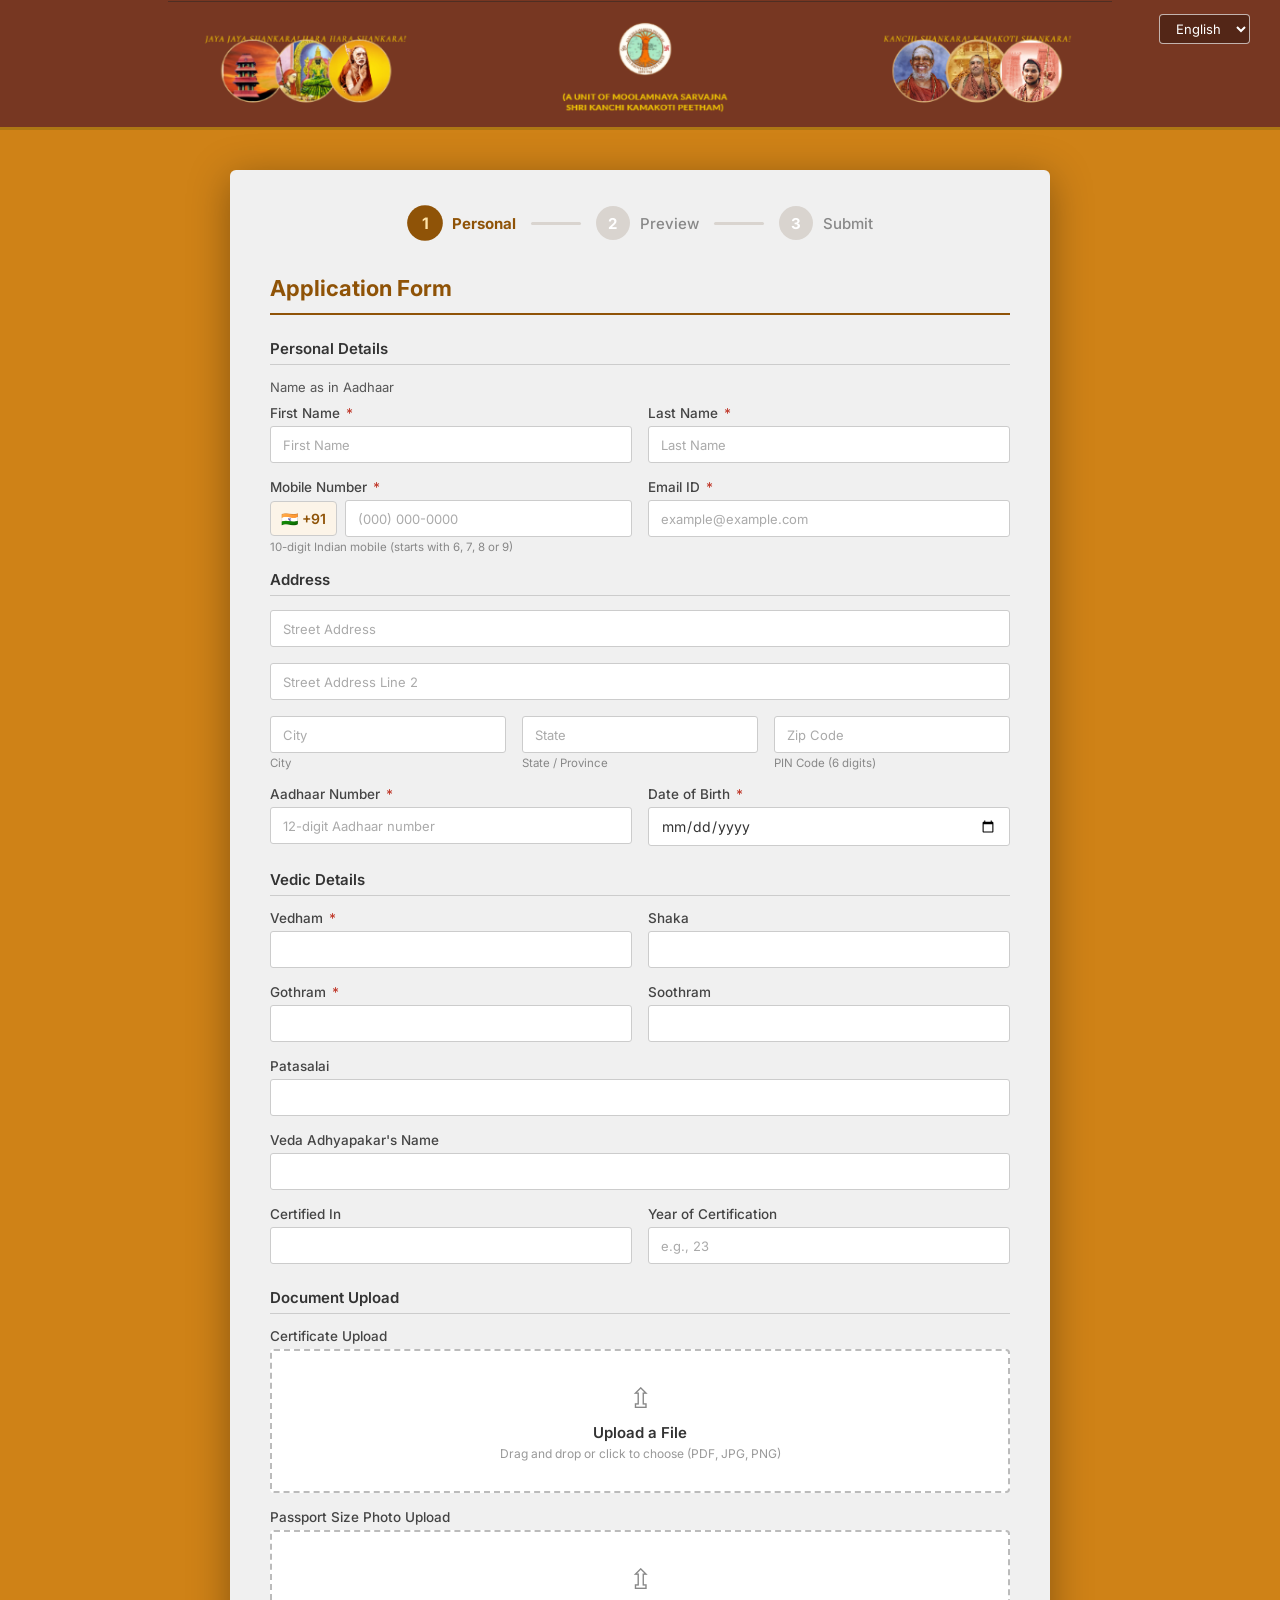
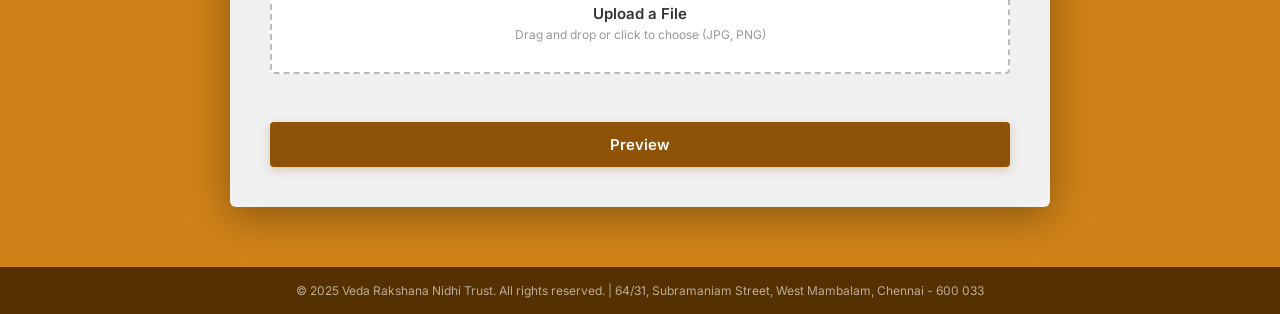
<file: vrnt file/VRNT_FINAL/prime/frontend/preview.html>
<!DOCTYPE html>
<html lang="en">

<head>
    <meta charset="UTF-8" />
    <meta name="viewport" content="width=device-width, initial-scale=1.0" />
    <title>Veda Rakshana Nidhi Trust – Application Preview</title>
    <meta name="description" content="Review your application before submitting to Veda Rakshana Nidhi Trust." />
    <link rel="stylesheet" href="css/styles.css" />
    <style>
        .info-banner {
            background: #e8f0fe;
            border-left: 4px solid #1a3a5c;
            padding: 12px 16px;
            border-radius: 4px;
            font-size: 13px;
            color: #1a3a5c;
            margin-bottom: 20px;
        }

        .submitting-overlay {
            display: none;
            position: fixed;
            inset: 0;
            background: rgba(0, 0, 0, 0.5);
            z-index: 9999;
            align-items: center;
            justify-content: center;
            flex-direction: column;
            gap: 16px;
        }

        .submitting-overlay.show {
            display: flex;
        }

        .spinner {
            width: 50px;
            height: 50px;
            border: 5px solid rgba(255, 255, 255, 0.3);
            border-top-color: #ffd700;
            border-radius: 50%;
            animation: spin 0.8s linear infinite;
        }

        @keyframes spin {
            to {
                transform: rotate(360deg);
            }
        }

        .submitting-text {
            color: #fff;
            font-size: 16px;
            font-weight: 600;
        }
    </style>
</head>

<body>

    <div class="submitting-overlay" id="submittingOverlay">
        <div class="spinner"></div>
        <p class="submitting-text">Submitting your application…</p>
    </div>

    <header class="hero-header" role="banner">
        <div class="lang-switcher">
            <select id="langSelect" class="lang-select" onchange="setLanguage(this.value)" aria-label="Select Language">
                <option value="en">English</option>
                <option value="ta">தமிழ்</option>
                <option value="te">తెలుగు</option>
            </select>
        </div>
        <div class="header-content" style="padding: 0; max-width: 100%; text-align: center;">
            <img src="images/header_new.png" alt="Veda Rakshana Nidhi Trust" style="width: 100%; max-width: 950px; height: auto; display: block; margin: 0 auto; clip-path: inset(1px 3px);">
        </div>
    </header>

    <main class="page-wrapper">
        <div class="form-card">

            <div class="step-progress">
                <div class="step-item">
                    <div class="step-circle done">✓</div>
                    <span class="step-label" data-i18n="step_personal">Personal Details</span>
                </div>
                <div class="step-line done"></div>
                <div class="step-item">
                    <div class="step-circle active">2</div>
                    <span class="step-label active" data-i18n="step_preview">Preview</span>
                </div>
                <div class="step-line"></div>
                <div class="step-item">
                    <div class="step-circle">3</div>
                    <span class="step-label" data-i18n="step_submit">Submit</span>
                </div>
            </div>

            <h2 class="form-card-title" data-i18n="preview_title">Application Preview</h2>

            <div class="info-banner">
                ℹ️ Please review all details carefully. Click <strong>Edit Form</strong> to make corrections, or
                <strong>Confirm &amp; Submit</strong> to submit your application.
            </div>

            <!-- Personal Details -->
            <div class="preview-card">
                <div class="preview-section-title" data-i18n="section_personal">Personal Details</div>
                <div class="preview-grid">
                    <div class="preview-item"><label data-i18n="lbl_first_name">First Name</label><span id="pv_first_name">—</span></div>
                    <div class="preview-item"><label data-i18n="lbl_last_name">Last Name</label><span id="pv_last_name">—</span></div>
                    <div class="preview-item"><label data-i18n="lbl_mobile">Mobile Number</label><span id="pv_mobile">—</span></div>
                    <div class="preview-item"><label data-i18n="lbl_email">Email ID</label><span id="pv_email">—</span></div>
                    <div class="preview-item"><label data-i18n="lbl_street1">Street Address</label><span id="pv_street">—</span></div>
                    <div class="preview-item"><label data-i18n="lbl_city">City</label><span id="pv_city">—</span></div>
                    <div class="preview-item"><label data-i18n="lbl_state">State</label><span id="pv_state">—</span></div>
                    <div class="preview-item"><label data-i18n="lbl_postal">PIN Code</label><span id="pv_postal">—</span></div>
                    <div class="preview-item"><label data-i18n="lbl_aadhaar">Aadhaar Number</label><span id="pv_aadhaar">—</span></div>
                    <div class="preview-item"><label data-i18n="lbl_dob">Date of Birth</label><span id="pv_dob">—</span></div>
                </div>
            </div>

            <!-- Vedic Details -->
            <div class="preview-card">
                <div class="preview-section-title" data-i18n="section_vedic">Vedic Details</div>
                <div class="preview-grid">
                    <div class="preview-item"><label data-i18n="lbl_vedham">Vedham</label><span id="pv_vedham">—</span></div>
                    <div class="preview-item"><label data-i18n="lbl_shaka">Shaka</label><span id="pv_shaka">—</span></div>
                    <div class="preview-item"><label data-i18n="lbl_gothram">Gothram</label><span id="pv_gothram">—</span></div>
                    <div class="preview-item"><label data-i18n="lbl_soothram">Soothram</label><span id="pv_soothram">—</span></div>
                    <div class="preview-item"><label data-i18n="lbl_patasalai">Patasalai</label><span id="pv_patasalai">—</span></div>
                    <div class="preview-item"><label data-i18n="lbl_adhyapakar">Veda Adhyapakar's Name</label><span id="pv_adhyapakar">—</span>
                    </div>
                    <div class="preview-item"><label data-i18n="lbl_certified_in">Certified In</label><span id="pv_certified_in">—</span></div>
                    <div class="preview-item"><label data-i18n="lbl_year_cert">Year of Certification</label><span id="pv_year_cert">—</span></div>
                </div>
            </div>

            <!-- Uploaded Files -->
            <div class="preview-card">
                <div class="preview-section-title" data-i18n="section_upload">Document Upload</div>
                <div class="preview-grid">
                    <div class="preview-item"><label data-i18n="lbl_cert_upload">Certificate</label><span id="pv_cert_file">—</span></div>
                    <div class="preview-item"><label data-i18n="lbl_photo_upload">Passport Photo</label><span id="pv_photo_file">—</span></div>
                </div>
            </div>

            <!-- Buttons -->
            <div class="btn-row">
                <button class="btn btn-secondary" onclick="window.location.href='index.html'" data-i18n="btn_edit">← Edit Form</button>
                <button class="btn btn-success" id="confirmBtn" onclick="handleConfirm()" data-i18n="btn_confirm">Confirm &amp; Submit</button>
            </div>

        </div>
    </main>

    <footer class="site-footer">
        <p>© 2025 Veda Rakshana Nidhi Trust. All rights reserved.</p>
    </footer>

    <script src="js/translations.js"></script>
    <script>
        const STORAGE_KEY = 'vrnt_form_draft';

        document.addEventListener('DOMContentLoaded', () => {
            initLanguage();
            populatePreview();
        });

        function populatePreview() {
            const raw = localStorage.getItem(STORAGE_KEY);
            if (!raw) { window.location.href = 'index.html'; return; }
            const d = JSON.parse(raw);

            const set = (id, val) => {
                const el = document.getElementById(id);
                if (el) el.textContent = val || '—';
            };

            set('pv_first_name', d.first_name);
            set('pv_last_name', d.last_name);
            set('pv_mobile', d.mobile ? '+91 ' + d.mobile : '—');
            set('pv_email', d.email);
            set('pv_street', [d.street1, d.street2].filter(Boolean).join(', '));
            set('pv_city', d.city);
            set('pv_state', d.state);
            set('pv_postal', d.postal);
            set('pv_aadhaar', d.aadhaar ? 'XXXX XXXX ' + d.aadhaar.slice(-4) : '—');
            set('pv_dob', d.dob ? formatDate(d.dob) : '—');
            set('pv_vedham', d.vedham);
            set('pv_shaka', d.shaka);
            set('pv_gothram', d.gothram);
            set('pv_soothram', d.soothram);
            set('pv_patasalai', d.patasalai);
            set('pv_adhyapakar', d.adhyapakar);
            set('pv_certified_in', d.certified_in);
            set('pv_year_cert', d.year_cert);
            set('pv_cert_file', d.cert_filename || 'Not uploaded');
            set('pv_photo_file', d.photo_filename || 'Not uploaded');
        }

        function formatDate(dateStr) {
            if (!dateStr) return '—';
            const [y, m, d] = dateStr.split('-');
            return `${d}-${m}-${y}`;
        }

        // ── Confirm & Submit: generate reference ID, clear draft, go to success ──
        function handleConfirm() {
            const raw = localStorage.getItem(STORAGE_KEY);
            if (!raw) { alert('No form data found. Please fill the form again.'); return; }

            // Generate unique reference number
            const refNo = 'VRNT' + Date.now().toString().slice(-8);

            // Store ref number for success page to display
            localStorage.setItem('vrnt_ref_no', refNo);

            // Clear draft — form will be blank next time
            localStorage.removeItem(STORAGE_KEY);

            // Show brief overlay then redirect
            document.getElementById('submittingOverlay').classList.add('show');
            document.getElementById('confirmBtn').disabled = true;

            setTimeout(() => {
                window.location.href = 'success.html';
            }, 1000);
        }
    </script>

</body>

</html>
</file>
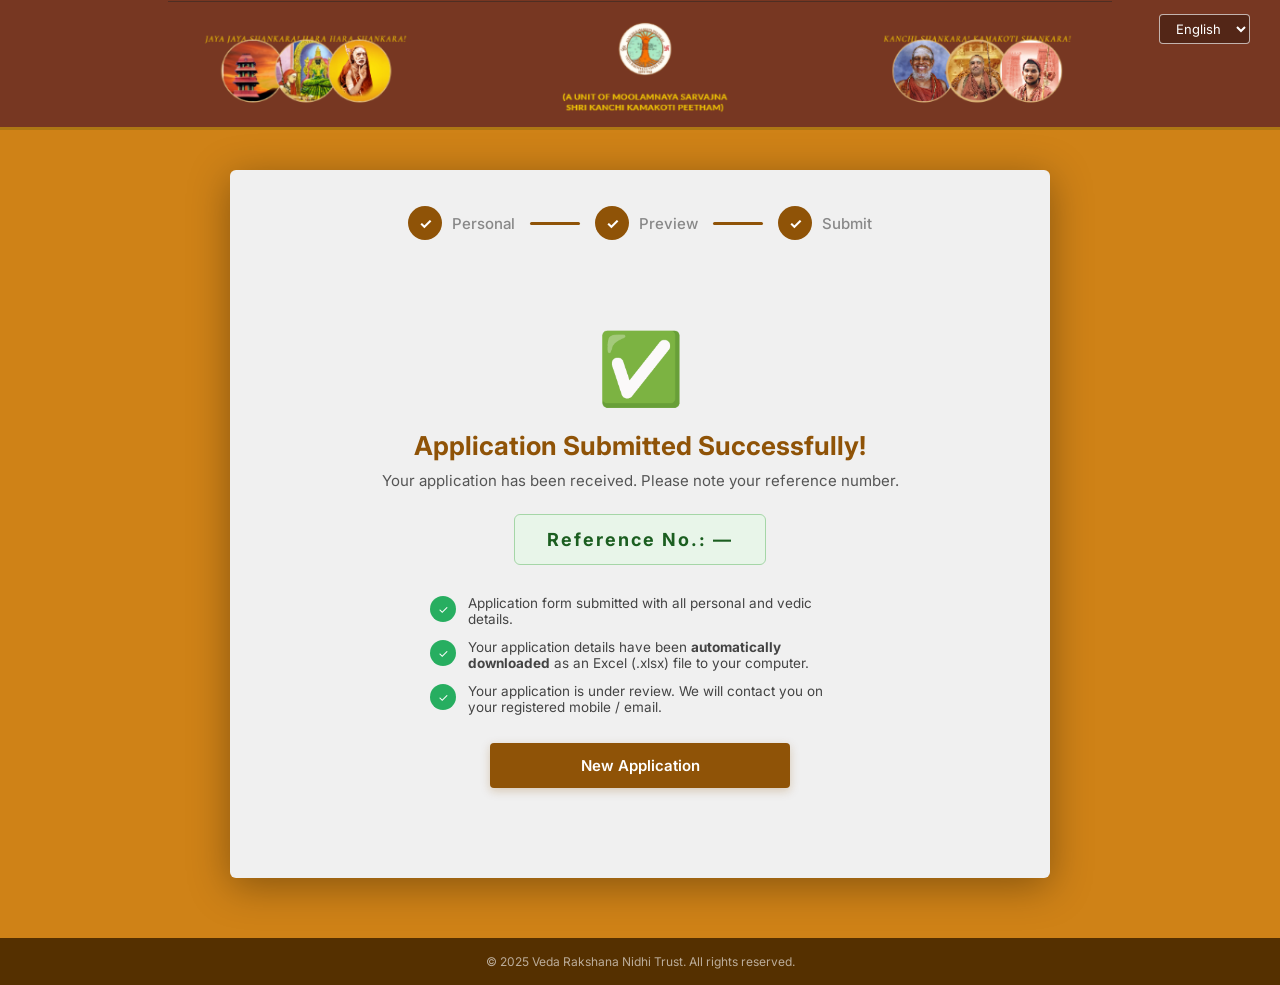
<file: vrnt file/VRNT_FINAL/prime/frontend/success.html>
<!DOCTYPE html>
<html lang="en">

<head>
    <meta charset="UTF-8" />
    <meta name="viewport" content="width=device-width, initial-scale=1.0" />
    <title>Veda Rakshana Nidhi Trust – Submitted Successfully</title>
    <link rel="stylesheet" href="css/styles.css" />
    <style>
        .success-steps {
            display: flex;
            flex-direction: column;
            gap: 12px;
            text-align: left;
            max-width: 420px;
            margin: 0 auto 28px;
        }

        .success-step {
            display: flex;
            align-items: flex-start;
            gap: 12px;
            font-size: 13.5px;
            color: #444;
        }

        .success-step-icon {
            width: 26px;
            height: 26px;
            border-radius: 50%;
            background: #27ae60;
            color: #fff;
            display: flex;
            align-items: center;
            justify-content: center;
            font-size: 12px;
            flex-shrink: 0;
            margin-top: 1px;
        }
    </style>
</head>
<body>

    <header class="hero-header" role="banner">
        <div class="lang-switcher">
            <select id="langSelect" class="lang-select" onchange="setLanguage(this.value)" aria-label="Select Language">
                <option value="en">English</option>
                <option value="ta">தமிழ்</option>
                <option value="te">తెలుగు</option>
            </select>
        </div>
        <div class="header-content" style="padding: 0; max-width: 100%; text-align: center;">
            <img src="images/header_new.png" alt="Veda Rakshana Nidhi Trust" style="width: 100%; max-width: 950px; height: auto; display: block; margin: 0 auto; clip-path: inset(1px 3px);">
        </div>
    </header>

    <main class="page-wrapper">
        <div class="form-card">

            <!-- Step Progress – All done -->
            <div class="step-progress">
                <div class="step-item">
                    <div class="step-circle done">✓</div>
                    <span class="step-label" data-i18n="step_personal">Personal Details</span>
                </div>
                <div class="step-line done"></div>
                <div class="step-item">
                    <div class="step-circle done">✓</div>
                    <span class="step-label" data-i18n="step_preview">Preview</span>
                </div>
                <div class="step-line done"></div>
                <div class="step-item">
                    <div class="step-circle done">✓</div>
                    <span class="step-label" data-i18n="step_submit">Submit</span>
                </div>
            </div>

            <div class="success-container">
                <div class="success-icon">✅</div>
                <h2 class="success-title" data-i18n="success_title">Application Submitted Successfully!</h2>
                <p class="success-subtitle" data-i18n="success_subtitle">
                    Your application has been received. Please note your reference number.
                </p>

                <div class="app-ref-box">
                    <span data-i18n="ref_label">Reference No.</span>: <span id="refNo">—</span>
                </div>

                <div class="success-steps">
                    <div class="success-step">
                        <div class="success-step-icon">✓</div>
                        <div>Application form submitted with all personal and vedic details.</div>
                    </div>
                    <div class="success-step">
                        <div class="success-step-icon">✓</div>
                        <div>Your application details have been <strong>automatically downloaded</strong> as an Excel
                            (.xlsx) file to your computer.</div>
                    </div>
                    <div class="success-step">
                        <div class="success-step-icon">✓</div>
                        <div>Your application is under review. We will contact you on your registered mobile / email.
                        </div>
                    </div>
                </div>

                <button class="btn btn-primary" style="max-width:300px;margin:0 auto;display:block;"
                    onclick="startNewApplication()" data-i18n="btn_new_app">Submit Another Application</button>
            </div>

        </div>
    </main>

    <footer class="site-footer">
        <p>© 2025 Veda Rakshana Nidhi Trust. All rights reserved.</p>
    </footer>

    <script src="js/translations.js"></script>
    <script>
        document.addEventListener('DOMContentLoaded', () => {
            initLanguage();
            const refNo = localStorage.getItem('vrnt_ref_no') || '—';
            document.getElementById('refNo').textContent = refNo;
            // Clear all stored data — next form open will be blank
            localStorage.removeItem('vrnt_form_draft');
            localStorage.removeItem('vrnt_ref_no');
        });

        function startNewApplication() {
            window.location.href = 'index.html';
        }
    </script>
</body>
</html>
</file>
<file: src/main/resources/static/styles/register.css>
/* ════════════════════════════════════════════════════════════
   VEDA RAKSHANA NIDHI TRUST - REGISTRATION FORM STYLES
════════════════════════════════════════════════════════════ */

:root {
    --primary-color: #8F5307;
    --primary-light: #FCF4E8;
    --primary-dark: #6B3D05;
    --secondary-color: #D4A574;
    --danger-color: #e74c3c;
    --success-color: #27ae60;
    --warning-color: #f39c12;
    --info-color: #3498db;
    --border-color: #ddd;
    --text-dark: #333;
    --text-light: #555;
    --text-muted: #999;
    --bg-gray: #f5f5f5;
    --bg-white: #ffffff;
    --shadow-sm: 0 2px 4px rgba(0, 0, 0, 0.1);
    --shadow-md: 0 4px 8px rgba(0, 0, 0, 0.15);
    --shadow-lg: 0 8px 16px rgba(0, 0, 0, 0.2);
    --transition: all 0.3s ease;
}

/* ════════════════════════════════════════════════════════════
   RESET & BASE STYLES
════════════════════════════════════════════════════════════ */

* {
    margin: 0;
    padding: 0;
    box-sizing: border-box;
}

html {
    scroll-behavior: smooth;
    font-size: 16px;
}

body {
    font-family: 'Segoe UI', Tahoma, Geneva, Verdana, sans-serif;
    background: linear-gradient(135deg, #f5e6d3 0%, #ffffff 100%);
    color: var(--text-dark);
    line-height: 1.6;
    min-height: 100vh;
    padding-bottom: 60px;
}

body.page-register {
    background: linear-gradient(160deg, #fff6e5 0%, #f6e0cc 100%);
}

body.page-register .form-card {
    background: rgba(255, 255, 255, 0.96);
    border: 1px solid rgba(143, 83, 7, 0.12);
}

body.page-login {
    background: linear-gradient(160deg, #fff7ef 0%, #f6e0cc 100%);
}

body.page-login .login-card {
    max-width: 720px;
    padding: 0;
    overflow: hidden;
    border: 1px solid rgba(143, 83, 7, 0.12);
    box-shadow: var(--shadow-lg);
}

body.page-login .login-header {
    background: linear-gradient(135deg, var(--primary-dark), var(--primary-color), var(--secondary-color));
    color: #fff;
    padding: 32px 32px 24px;
    text-align: center;
}

body.page-login .login-header h2 {
    color: #fff;
    margin-bottom: 8px;
}

body.page-login .login-header p {
    color: rgba(255, 255, 255, 0.9);
}

body.page-login .login-body {
    padding: 32px 32px 28px;
}

body.page-login .btn-login {
    background: linear-gradient(135deg, var(--primary-dark), var(--primary-color));
    border: none;
}

body.page-login .password-toggle {
    border: none;
    background: transparent;
    color: var(--primary-color);
}

body.page-login .form-control,
body.page-login .input-group-text {
    border-color: rgba(143, 83, 7, 0.2);
}

body.page-login .forgot-link a,
body.page-login .register-link a {
    color: var(--primary-color);
    font-weight: 600;
}

body.page-search {
    background: linear-gradient(135deg, #eef6fb 0%, #f9fbfd 100%);
}

body.page-search .header-container,
body.page-search .search-container,
body.page-search .result-container {
    border-radius: 22px;
    box-shadow: 0 18px 40px rgba(102, 122, 154, 0.08);
    border: 1px solid rgba(52, 152, 219, 0.12);
    background: rgba(255, 255, 255, 0.98);
}

body.page-search .page-header h2 {
    color: #1464a6;
}

body.page-search .search-container h3,
body.page-search .result-header h3 {
    color: #0d4f78;
}

body.page-search .btn-outline-secondary,
body.page-search .btn-outline-primary,
body.page-search .btn-outline-info,
body.page-search .btn-outline-success,
body.page-search .btn-outline-warning {
    border-radius: 999px;
}

body.page-search .result-table th {
    background: rgba(20, 100, 166, 0.08);
}

body.page-search .btn-clear {
    border-color: #f0ad4e;
}

body.page-admin-dashboard {
    background: linear-gradient(135deg, #fff6eb 0%, #f9f1e8 100%);
}

body.page-admin-dashboard .dashboard-main {
    background: rgba(255, 255, 255, 0.94);
    border-radius: 24px;
    box-shadow: 0 20px 50px rgba(143, 83, 7, 0.1);
}

body.page-user-dashboard {
    background: linear-gradient(135deg, #f3f7f9 0%, #ffffff 100%);
}

body.page-user-dashboard .details-section {
    border-left: 6px solid #8F5307;
}

body.page-user-dashboard .profile-summary-card {
    background: rgba(255, 255, 255, 0.98);
    border: 1px solid rgba(143, 83, 7, 0.12);
    border-radius: 20px;
    padding: 24px;
    box-shadow: 0 10px 30px rgba(143, 83, 7, 0.08);
}

body.page-user-dashboard .profile-summary-header {
    display: flex;
    justify-content: space-between;
    align-items: center;
    gap: 16px;
    padding-bottom: 16px;
    border-bottom: 1px solid rgba(143, 83, 7, 0.1);
    margin-bottom: 18px;
}

body.page-user-dashboard .profile-badge {
    background: linear-gradient(135deg, var(--primary-color), var(--secondary-color));
    color: white;
    padding: 8px 12px;
    border-radius: 999px;
    font-size: 0.86rem;
    font-weight: 700;
}

body.page-user-dashboard .details-grid {
    display: grid;
    grid-template-columns: repeat(auto-fit, minmax(220px, 1fr));
    gap: 14px;
}

body.page-user-dashboard .profile-summary-card {
    grid-column: 1 / -1;
}

body.page-user-dashboard .detail-item {
    background: #faf7f2;
    border: 1px solid rgba(143, 83, 7, 0.08);
    border-radius: 12px;
    padding: 14px;
}

body.page-user-dashboard .detail-label {
    color: var(--primary-dark);
    font-size: 0.82rem;
    font-weight: 700;
    text-transform: uppercase;
    letter-spacing: 0.04em;
    margin-bottom: 4px;
}

body.page-user-dashboard .detail-value {
    color: var(--text-dark);
    font-weight: 600;
    word-break: break-word;
}

body.page-forgotpw {
    background: linear-gradient(135deg, #f9f4e9 0%, #eef2fa 100%);
}

body.page-forgotpw .forgot-container {
    background: rgba(255, 255, 255, 0.98);
    border: 1px dashed rgba(52, 152, 219, 0.2);
    border-radius: 20px;
    padding: 28px;
}

body.page-home {
    background: linear-gradient(145deg, #fff7ef 0%, #f8efe0 100%);
}

body.page-home .hero-section {
    background: rgba(255, 255, 255, 0.9);
    border-radius: 24px;
    padding: 40px 20px;
}

body.page-home .navbar {
    background: rgba(201, 90, 15, 0.96) !important;
}

/* ════════════════════════════════════════════════════════════
   HEADER STYLES
════════════════════════════════════════════════════════════ */

.hero-header {
    background-color: #6b3a2a;
    /* warm brown header matching site image */
    color: #f5cf6b;
    /* golden title color */
    padding: 22px 18px;
    box-shadow: var(--shadow-md);
    display: flex;
    flex-direction: column;
    align-items: center;
    justify-content: center;
    gap: 12px;
    width: 100%;
    border-bottom: 4px solid rgba(242, 193, 76, 0.12);
}

.header-content {
    display: flex;
    align-items: center;
    justify-content: center;
    gap: 20px;
    width: 100%;
    max-width: 1100px;
}

.header-content img {
    max-width: 100%;
    height: auto;
    display: block;
}

.header-main-title {
    color: #f5cf6b;
    font-size: 20px;
    font-weight: 700;
    letter-spacing: 0.6px;
    text-align: center;
    margin-top: 6px;
}

/* language buttons in header */
.hero-header .lang-switcher,
.hero-header .lang-btn,
.hero-header .lang-selector {
    display: flex;
    gap: 8px;
    justify-content: center;
    align-items: center;
}

.hero-header .lang-btn,
.hero-header .lang-selector .lang-btn {
    background: rgba(245, 207, 107, 0.12);
    color: #fff;
    border: 1px solid rgba(245, 207, 107, 0.16);
    padding: 6px 10px;
    border-radius: 18px;
    font-weight: 600;
}

.hero-header .lang-btn.active {
    background: #f5cf6b;
    color: #6b3a2a;
}

/* Language Switcher */
.lang-switcher {
    display: flex;
    gap: 8px;
    margin-left: auto;
}

.lang-btn {
    padding: 8px 12px;
    background: var(--primary-light);
    border: 1px solid var(--secondary-color);
    color: var(--primary-color);
    font-weight: 600;
    border-radius: 4px;
    cursor: pointer;
    transition: var(--transition);
    font-size: 13px;
}

.lang-btn:hover,
.lang-btn.active {
    background: var(--primary-color);
    color: var(--bg-white);
    border-color: var(--primary-dark);
}

/* ════════════════════════════════════════════════════════════
   PAGE WRAPPER & FORM CARD
════════════════════════════════════════════════════════════ */

.page-wrapper {
    max-width: 1000px;
    margin: 40px auto;
    padding: 0 20px;
    min-height: calc(100vh - 200px);
}

.form-card {
    background: var(--bg-white);
    border-radius: 8px;
    box-shadow: var(--shadow-lg);
    padding: 40px;
    animation: slideUp 0.6s ease;
}

@keyframes slideUp {
    from {
        opacity: 0;
        transform: translateY(30px);
    }

    to {
        opacity: 1;
        transform: translateY(0);
    }
}

/* ════════════════════════════════════════════════════════════
   STEP PROGRESS
════════════════════════════════════════════════════════════ */

.step-progress {
    display: flex;
    justify-content: space-between;
    align-items: center;
    margin-bottom: 40px;
}

.step-item {
    display: flex;
    flex-direction: column;
    align-items: center;
    flex: 1;
    position: relative;
}

.step-circle {
    width: 50px;
    height: 50px;
    border-radius: 50%;
    background: var(--bg-gray);
    border: 2px solid var(--border-color);
    display: flex;
    align-items: center;
    justify-content: center;
    font-weight: 700;
    font-size: 18px;
    color: var(--text-muted);
    transition: var(--transition);
    margin-bottom: 10px;
}

.step-circle.active {
    background: var(--primary-color);
    color: var(--bg-white);
    border-color: var(--primary-dark);
    box-shadow: 0 0 0 4px rgba(143, 83, 7, 0.1);
}

.step-circle.completed {
    background: var(--success-color);
    color: var(--bg-white);
    border-color: var(--success-color);
}

.step-label {
    font-size: 13px;
    font-weight: 600;
    color: var(--text-muted);
    text-align: center;
    transition: var(--transition);
    max-width: 100px;
}

.step-label.active {
    color: var(--primary-color);
    font-weight: 700;
}

.step-line {
    flex: 1;
    height: 2px;
    background: var(--border-color);
    margin: 0 10px 30px 10px;
    transition: var(--transition);
}

.step-line.active {
    background: var(--primary-color);
}

/* ════════════════════════════════════════════════════════════
   FORM TITLE & SECTIONS
════════════════════════════════════════════════════════════ */

.form-card-title {
    color: var(--primary-color);
    font-size: 28px;
    font-weight: 700;
    margin-bottom: 30px;
    text-align: center;
}

.section-title {
    color: var(--primary-color);
    font-size: 18px;
    font-weight: 700;
    margin-top: 30px;
    margin-bottom: 20px;
    padding-bottom: 10px;
    border-bottom: 2px solid var(--primary-light);
}

.section-title:first-of-type {
    margin-top: 0;
}

/* ════════════════════════════════════════════════════════════
   FORM ROWS & GROUPS
════════════════════════════════════════════════════════════ */

.form-row {
    display: grid;
    grid-template-columns: 1fr 1fr;
    gap: 20px;
    margin-bottom: 20px;
}

.form-row.single {
    grid-template-columns: 1fr;
}

.form-row.triple {
    grid-template-columns: 1fr 1fr 1fr;
}

.form-group {
    display: flex;
    flex-direction: column;
}

.form-group label {
    font-weight: 600;
    color: var(--text-dark);
    margin-bottom: 8px;
    font-size: 14px;
}

.required-star {
    color: var(--danger-color);
    font-weight: 700;
}

/* ════════════════════════════════════════════════════════════
   FORM CONTROLS
════════════════════════════════════════════════════════════ */

.form-control {
    width: 100%;
    padding: 12px 14px;
    border: 1px solid var(--border-color);
    border-radius: 4px;
    font-family: inherit;
    font-size: 14px;
    color: var(--text-dark);
    background: var(--bg-white);
    transition: var(--transition);
    outline: none;
}

.form-control::placeholder {
    color: var(--text-muted);
}

.form-control:focus {
    border-color: var(--primary-color);
    background: #faf8f5;
    box-shadow: 0 0 0 3px rgba(143, 83, 7, 0.1);
}

.form-control:disabled {
    background: var(--bg-gray);
    color: var(--text-muted);
    cursor: not-allowed;
}

/* Validation States */
.form-control.is-valid {
    border-color: var(--success-color);
    background: #f0fdf4;
}

.form-control.is-valid:focus {
    box-shadow: 0 0 0 3px rgba(39, 174, 96, 0.1);
}

.form-control.is-invalid {
    border-color: var(--danger-color);
    background: #fef2f2;
}

.form-control.is-invalid:focus {
    box-shadow: 0 0 0 3px rgba(231, 76, 60, 0.1);
}

/* Input with prefix */
.input-prefix {
    display: flex;
    align-items: center;
    gap: 8px;
}

.input-prefix-text {
    background: var(--primary-light);
    border: 1px solid var(--border-color);
    padding: 8px 10px;
    border-radius: 4px 0 0 4px;
    font-size: 14px;
    font-weight: 600;
    color: var(--primary-color);
    white-space: nowrap;
    flex-shrink: 0;
}

.input-prefix .form-control {
    border-radius: 0 4px 4px 0;
    margin-bottom: 0;
}

/* ════════════════════════════════════════════════════════════
   FIELD HINTS & ERROR MESSAGES
════════════════════════════════════════════════════════════ */

.field-hint {
    font-size: 12px;
    color: var(--text-muted);
    margin-top: 4px;
    font-style: italic;
}

.error-msg {
    color: var(--danger-color);
    font-size: 12px;
    font-weight: 600;
    margin-top: 4px;
    display: none;
}

.form-group.has-error .error-msg {
    display: block;
}

.form-group.has-success .field-hint {
    color: var(--success-color);
}

/* ════════════════════════════════════════════════════════════
   FILE UPLOAD ZONES
════════════════════════════════════════════════════════════ */

.upload-zone {
    border: 2px dashed var(--border-color);
    border-radius: 8px;
    padding: 40px 20px;
    text-align: center;
    cursor: pointer;
    transition: var(--transition);
    background: var(--bg-gray);
    position: relative;
}

.upload-zone:hover {
    border-color: var(--primary-color);
    background: var(--primary-light);
}

.upload-zone.dragover {
    border-color: var(--primary-color);
    background: var(--primary-light);
    box-shadow: inset 0 0 10px rgba(143, 83, 7, 0.15);
}

.upload-zone.file-selected {
    border-color: var(--success-color);
    background: #f0fdf4;
}

.upload-zone input[type='file'] {
    display: none;
}

.upload-icon {
    font-size: 32px;
    display: block;
    margin-bottom: 10px;
    transition: var(--transition);
}

.upload-zone:hover .upload-icon {
    transform: scale(1.2);
}

.upload-title {
    font-weight: 600;
    color: var(--text-dark);
    margin-bottom: 5px;
    font-size: 14px;
}

.upload-hint {
    font-size: 12px;
    color: var(--text-muted);
    margin: 0;
}

.upload-zone.file-selected .upload-title {
    color: var(--success-color);
}

.upload-zone.file-selected .upload-hint {
    color: var(--text-muted);
}

/* ════════════════════════════════════════════════════════════
   BUTTONS
════════════════════════════════════════════════════════════ */

.btn {
    padding: 12px 30px;
    border: none;
    border-radius: 4px;
    font-size: 14px;
    font-weight: 600;
    cursor: pointer;
    transition: var(--transition);
    display: inline-block;
    text-align: center;
    white-space: nowrap;
    outline: none;
}

.btn:disabled {
    opacity: 0.6;
    cursor: not-allowed;
}

.btn-primary {
    background: var(--primary-color);
    color: var(--bg-white);
    border: 2px solid var(--primary-color);
}

.btn-primary:hover:not(:disabled) {
    background: var(--primary-dark);
    border-color: var(--primary-dark);
    box-shadow: var(--shadow-md);
    transform: translateY(-2px);
}

.btn-primary:active:not(:disabled) {
    transform: translateY(0);
    box-shadow: var(--shadow-sm);
}

.btn-secondary {
    background: var(--bg-gray);
    color: var(--text-dark);
    border: 2px solid var(--border-color);
}

.btn-secondary:hover:not(:disabled) {
    background: var(--border-color);
    border-color: var(--text-dark);
}

.btn-success {
    background: var(--success-color);
    color: var(--bg-white);
    border: 2px solid var(--success-color);
}

.btn-success:hover:not(:disabled) {
    background: #229954;
    border-color: #229954;
    box-shadow: var(--shadow-md);
}

.btn-danger {
    background: var(--danger-color);
    color: var(--bg-white);
    border: 2px solid var(--danger-color);
}

.btn-danger:hover:not(:disabled) {
    background: #c0392b;
    border-color: #c0392b;
    box-shadow: var(--shadow-md);
}

.btn-block {
    width: 100%;
    display: block;
}

/* Button Groups */
.btn-group {
    display: flex;
    gap: 15px;
    margin-top: 30px;
    justify-content: flex-end;
}

.btn-group.center {
    justify-content: center;
}

.btn-group.full {
    justify-content: space-between;
}

.btn-group.full .btn {
    flex: 1;
}

/* ════════════════════════════════════════════════════════════
   ALERTS & MESSAGES
════════════════════════════════════════════════════════════ */

.alert {
    padding: 16px 20px;
    border-radius: 4px;
    margin-bottom: 20px;
    display: none;
    border-left: 4px solid;
    animation: slideIn 0.3s ease;
}

@keyframes slideIn {
    from {
        opacity: 0;
        transform: translateX(-20px);
    }

    to {
        opacity: 1;
        transform: translateX(0);
    }
}

.alert.show {
    display: block;
}

.alert-success {
    background: #f0fdf4;
    color: var(--success-color);
    border-left-color: var(--success-color);
}

.alert-danger {
    background: #fef2f2;
    color: var(--danger-color);
    border-left-color: var(--danger-color);
}

.alert-warning {
    background: #fffbeb;
    color: var(--warning-color);
    border-left-color: var(--warning-color);
}

.alert-info {
    background: #eff6ff;
    color: var(--info-color);
    border-left-color: var(--info-color);
}

.alert-title {
    font-weight: 700;
    margin-bottom: 5px;
}

/* ════════════════════════════════════════════════════════════
   PREVIEW PAGE
════════════════════════════════════════════════════════════ */

.preview-section {
    margin-bottom: 24px;
}

.preview-grid {
    display: grid;
    grid-template-columns: repeat(2, minmax(0, 1fr));
    gap: 16px;
}

.preview-field {
    padding: 14px 16px;
    border: 1px solid var(--border-color);
    border-radius: 8px;
    background: #fcfbf8;
}

.preview-field label {
    font-size: 13px;
    font-weight: 700;
    color: var(--primary-color);
    margin-bottom: 6px;
    text-transform: uppercase;
    letter-spacing: 0.3px;
}

.preview-value {
    font-size: 15px;
    color: var(--text-dark);
    word-break: break-word;
}

/* ════════════════════════════════════════════════════════════
   FOOTER
════════════════════════════════════════════════════════════ */

.site-footer {
    background: var(--primary-color);
    color: var(--bg-white);
    text-align: center;
    padding: 20px;
    font-size: 12px;
    margin-top: 60px;
    border-top: 1px solid var(--primary-dark);
}

.site-footer p {
    margin: 0;
}

/* Hero CTA box used on index */
.hero-cta {
    border-radius: 12px;
    box-shadow: 0 10px 30px rgba(65, 42, 15, 0.12);
}

.hero-cta h3 {
    color: #fff;
    font-size: 1.6rem;
}

.hero-cta p {
    color: rgba(255, 255, 255, 0.95);
}

/* Header row used across pages to align title and language buttons */
.header-row {
    width: 100%;
    max-width: 1100px;
    margin: 0 auto;
    display: flex;
    align-items: center;
    justify-content: space-between;
    gap: 12px;
    padding: 6px 8px;
}

.lang-switcher {
    display: flex;
    gap: 8px;
    align-items: center;
}

@media (max-width: 576px) {
    .header-row {
        flex-direction: column;
        align-items: flex-start;
        gap: 8px;
    }

    .lang-switcher {
        justify-content: flex-start;
    }
}

/* ════════════════════════════════════════════════════════════
   LOADING & ANIMATIONS
════════════════════════════════════════════════════════════ */

.spinner {
    display: inline-block;
    width: 20px;
    height: 20px;
    border: 3px solid rgba(143, 83, 7, 0.3);
    border-radius: 50%;
    border-top-color: var(--primary-color);
    animation: spin 1s linear infinite;
}

@keyframes spin {
    to {
        transform: rotate(360deg);
    }
}

.loading {
    display: none;
    text-align: center;
    padding: 40px 20px;
}

.loading.show {
    display: block;
}

.loading-text {
    margin-top: 15px;
    color: var(--text-muted);
    font-size: 14px;
}

/* ════════════════════════════════════════════════════════════
   RESPONSIVE DESIGN
════════════════════════════════════════════════════════════ */

@media (max-width: 768px) {
    .hero-header {
        flex-direction: column;
        padding: 15px 20px;
        gap: 15px;
    }

    .header-main-title {
        font-size: 20px;
    }

    .lang-switcher {
        width: 100%;
        justify-content: center;
        margin-left: 0;
    }

    .page-wrapper {
        margin: 20px auto;
    }

    .form-card {
        padding: 20px;
    }

    .form-card-title {
        font-size: 22px;
    }

    .section-title {
        font-size: 16px;
    }

    .step-progress {
        flex-direction: column;
        gap: 15px;
        margin-bottom: 30px;
    }

    .step-item {
        width: 100%;
    }

    .step-line {
        width: 2px;
        height: 30px;
        margin: 0 auto;
    }

    .form-row,
    .form-row.triple {
        grid-template-columns: 1fr;
        gap: 15px;
    }

    .btn-group {
        flex-direction: column;
        gap: 10px;
    }

    .btn-group.full .btn {
        width: 100%;
    }

    .upload-zone {
        padding: 30px 15px;
    }

    .upload-icon {
        font-size: 24px;
    }
}

@media (max-width: 480px) {
    .form-card {
        padding: 15px;
    }

    .form-card-title {
        font-size: 18px;
        margin-bottom: 20px;
    }

    .form-control {
        padding: 10px 12px;
        font-size: 16px;
    }

    .btn {
        padding: 10px 20px;
        font-size: 13px;
    }

    .step-circle {
        width: 40px;
        height: 40px;
        font-size: 16px;
    }

    .step-label {
        font-size: 11px;
        max-width: 80px;
    }
}

/* ════════════════════════════════════════════════════════════
   UTILITY CLASSES
════════════════════════════════════════════════════════════ */

.text-center {
    text-align: center;
}

.text-muted {
    color: var(--text-muted);
}

.mt-4 {
    margin-top: 20px;
}

.mb-4 {
    margin-bottom: 20px;
}

.mt-2 {
    margin-top: 10px;
}

.mb-2 {
    margin-bottom: 10px;
}

.d-flex {
    display: flex;
}

.gap-1 {
    gap: 8px;
}

.ms-auto {
    margin-left: auto;
}

.justify-between {
    justify-content: space-between;
}

.align-center {
    align-items: center;
}
</file>
<file: vrnt file/VRNT_FINAL/prime/frontend/css/styles.css>
/* =========================================================
   Veda Rakshana Nidhi Trust – Application Form Styles
   ========================================================= */

@import url('https://fonts.googleapis.com/css2?family=Inter:wght@300;400;500;600;700&family=Noto+Sans+Tamil:wght@400;600&display=swap');

/* ── Reset & Base ─────────────────────────────────────── */
*,
*::before,
*::after {
  box-sizing: border-box;
  margin: 0;
  padding: 0;
}

html {
  scroll-behavior: smooth;
  font-size: 16px;
}

body {
  font-family: 'Inter', sans-serif;
  background-color: #CF8217;
  color: #222;
  min-height: 100vh;
}

/* ── Hero / Sticky Header ─────────────────────────────── */
.hero-header {
  background-color: #773722;
  width: 100%;
  position: sticky;
  top: 0;
  z-index: 100;
  border-bottom: 3px solid rgba(255, 215, 0, 0.4);
}

.header-content {
  position: relative;
  z-index: 2;
  text-align: center;
  width: 100%;
  max-width: 900px;
}

/* Language switcher */
.lang-switcher {
  position: absolute;
  top: 14px;
  right: 30px;
  z-index: 3;
  display: flex;
  gap: 6px;
}

.lang-select {
  background: rgba(0, 0, 0, 0.3);
  border: 1.5px solid rgba(255, 255, 255, 0.65);
  color: #fff;
  font-size: 13px;
  padding: 5px 12px;
  border-radius: 4px;
  cursor: pointer;
  transition: background 0.2s, border-color 0.2s;
  font-family: 'Inter', sans-serif;
  outline: none;
}

.lang-select:hover {
  background: rgba(255, 255, 255, 0.18);
  border-color: #fff;
}

.lang-select option {
  color: #333;
  background: #fff;
}

/* Header text */
.header-tagline {
  font-size: 12px;
  color: rgba(255, 255, 255, 0.85);
  letter-spacing: 1.5px;
  text-transform: uppercase;
  margin-bottom: 6px;
  font-style: italic;
}

.header-title {
  font-size: clamp(26px, 4vw, 42px);
  color: #ffd700;
  font-family: Georgia, 'Times New Roman', serif;
  font-weight: 700;
  letter-spacing: 2px;
  text-shadow: 2px 2px 8px rgba(0, 0, 0, 0.5);
  margin-bottom: 8px;
}

.header-subtitle {
  font-size: 13px;
  color: rgba(255, 255, 255, 0.9);
  line-height: 1.5;
}

/* Header images row */
.header-images {
  display: flex;
  justify-content: center;
  align-items: center;
  gap: 20px;
  margin-bottom: 10px;
}

.header-images img {
  height: 70px;
  border-radius: 50%;
  border: 2px solid rgba(255, 215, 0, 0.6);
  object-fit: cover;
}

/* ── Page wrapper ─────────────────────────────────────── */
.page-wrapper {
  min-height: calc(100vh - 180px);
  background-color: #CF8217;
  padding: 40px 20px 60px;
  display: flex;
  justify-content: center;
  align-items: flex-start;
}

/* ── Form Card ────────────────────────────────────────── */
.form-card {
  background: #f0f0f0;
  border-radius: 6px;
  width: 100%;
  max-width: 820px;
  padding: 36px 40px 40px;
  box-shadow: 0 8px 40px rgba(0, 0, 0, 0.35);
}

.form-card-title {
  font-size: 22px;
  font-weight: 700;
  color: #8F5307;
  margin-bottom: 6px;
  padding-bottom: 12px;
  border-bottom: 2px solid #8F5307;
}

/* ── Step Progress Indicator ──────────────────────────── */
.step-progress {
  display: flex;
  justify-content: center;
  align-items: center;
  gap: 15px;
  margin-bottom: 35px;
}

.step-item {
  display: flex;
  align-items: center;
  gap: 10px;
  position: relative;
}

@keyframes activePulse {
  0% { box-shadow: 0 0 0 0 rgba(143, 83, 7, 0.4); }
  70% { box-shadow: 0 0 0 10px rgba(143, 83, 7, 0); }
  100% { box-shadow: 0 0 0 0 rgba(143, 83, 7, 0); }
}

.step-circle {
  width: 34px;
  height: 34px;
  border-radius: 50%;
  background: #D9D4CF;
  color: #fff;
  display: flex;
  align-items: center;
  justify-content: center;
  font-size: 15px;
  font-weight: 700;
  z-index: 2;
  transition: all 0.4s cubic-bezier(0.4, 0, 0.2, 1);
  box-shadow: 0 0 0 0 rgba(143, 83, 7, 0);
}

.step-circle.active {
  background: #8F5307;
  color: #FFE3A8;
  transform: scale(1.05);
  animation: activePulse 2s infinite;
}

.step-circle.done {
  background: #8F5307;
  color: #fff;
}

.step-label {
  font-size: 15px;
  color: #888;
  white-space: nowrap;
  font-weight: 500;
  transition: all 0.4s ease;
}

.step-label.active {
  color: #8F5307;
  font-weight: 700;
}

.step-line {
  width: 50px;
  height: 3px;
  background: #D9D4CF;
  border-radius: 2px;
  transition: background 0.4s ease;
}

.step-line.done {
  background: #8F5307;
}

/* ── Section Title ────────────────────────────────────── */
.section-title {
  font-size: 15px;
  font-weight: 600;
  color: #333;
  margin: 24px 0 14px;
  padding-bottom: 6px;
  border-bottom: 1px solid #ccc;
}

/* ── Form Row / Grid ──────────────────────────────────── */
.form-row {
  display: grid;
  grid-template-columns: 1fr 1fr;
  gap: 16px;
  margin-bottom: 16px;
}

.form-row.single {
  grid-template-columns: 1fr;
}

.form-row.triple {
  grid-template-columns: 1fr 1fr 1fr;
}

.form-group {
  display: flex;
  flex-direction: column;
}

.form-group label {
  font-size: 13.5px;
  color: #444;
  margin-bottom: 5px;
  font-weight: 500;
}

.form-group label .required-star {
  color: #c0392b;
  margin-left: 2px;
}

/* ── Inputs ───────────────────────────────────────────── */
.form-control {
  width: 100%;
  padding: 9px 12px;
  border: 1px solid #ccc;
  border-radius: 3px;
  background: #ffffff;
  font-size: 14px;
  color: #333;
  transition: border-color 0.2s, box-shadow 0.2s;
  font-family: 'Inter', sans-serif;
}

.form-control::placeholder {
  color: #aaa;
  font-size: 13px;
}

.form-control:focus {
  outline: none;
  border-color: #8F5307;
  box-shadow: 0 0 0 3px rgba(143, 83, 7, 0.12);
}

.form-control.is-invalid {
  border-color: #e74c3c;
  background-color: #fff8f8;
}

.form-control.is-valid {
  border-color: #27ae60;
}

.field-hint {
  font-size: 11.5px;
  color: #888;
  margin-top: 3px;
}

.error-msg {
  font-size: 11.5px;
  color: #e74c3c;
  margin-top: 3px;
  display: none;
}

.error-msg.show {
  display: block;
}

/* ── File Upload Zone ─────────────────────────────────── */
.upload-zone {
  border: 2px dashed #bbb;
  border-radius: 4px;
  background: #fff;
  text-align: center;
  padding: 30px 20px;
  cursor: pointer;
  transition: border-color 0.25s, background 0.25s;
  position: relative;
}

.upload-zone:hover,
.upload-zone.drag-over {
  border-color: #8F5307;
  background: #FCF4E8;
}

.upload-zone input[type="file"] {
  position: absolute;
  inset: 0;
  opacity: 0;
  cursor: pointer;
  width: 100%;
  height: 100%;
}

.upload-icon {
  font-size: 28px;
  color: #888;
  margin-bottom: 8px;
  display: block;
}

.upload-zone .upload-title {
  font-size: 15px;
  font-weight: 600;
  color: #333;
  margin-bottom: 4px;
}

.upload-zone .upload-hint {
  font-size: 12px;
  color: #999;
}

.upload-zone .upload-preview {
  margin-top: 10px;
  font-size: 13px;
  color: #8F5307;
  font-weight: 500;
  word-break: break-all;
}

/* ── Buttons ──────────────────────────────────────────── */
.btn {
  display: inline-block;
  padding: 13px 28px;
  font-size: 15px;
  font-weight: 600;
  border: none;
  border-radius: 4px;
  cursor: pointer;
  transition: background 0.2s, transform 0.1s, box-shadow 0.2s;
  font-family: 'Inter', sans-serif;
  text-align: center;
  text-decoration: none;
}

.btn:active {
  transform: translateY(1px);
}

.btn-primary {
  background: #8F5307;
  color: #fff;
  width: 100%;
  margin-top: 24px;
  box-shadow: 0 3px 10px rgba(143, 83, 7, 0.25);
}

.btn-primary:hover {
  background: #724000;
  box-shadow: 0 5px 16px rgba(143, 83, 7, 0.35);
}

.btn-secondary {
  background: #fff;
  color: #8F5307;
  border: 2px solid #8F5307;
  flex: 1;
  margin-top: 24px;
}

.btn-secondary:hover {
  background: #FCF4E8;
}

.btn-success {
  background: #27ae60;
  color: #fff;
  flex: 1;
  margin-top: 24px;
}

.btn-success:hover {
  background: #1e8449;
}

.btn-danger {
  background: #e74c3c;
  color: #fff;
  padding: 6px 12px;
  font-size: 13px;
  border-radius: 3px;
}

.btn-add {
  background: #8F5307;
  color: #fff;
  padding: 8px 16px;
  font-size: 13px;
  border-radius: 3px;
  display: inline-flex;
  align-items: center;
  gap: 6px;
  margin-bottom: 10px;
}

.btn-row {
  display: flex;
  gap: 12px;
}

/* ── Preview / Confirmation Page ──────────────────────── */
.preview-card {
  background: #fff;
  border-radius: 6px;
  padding: 24px 28px;
  margin-bottom: 18px;
  box-shadow: 0 2px 12px rgba(0, 0, 0, 0.08);
}

.preview-section-title {
  font-size: 14px;
  font-weight: 700;
  color: #8F5307;
  text-transform: uppercase;
  letter-spacing: 0.5px;
  margin-bottom: 16px;
  padding-bottom: 8px;
  border-bottom: 2px solid #F3E8D8;
}

.preview-grid {
  display: grid;
  grid-template-columns: 1fr 1fr;
  gap: 12px 24px;
}

.preview-item label {
  font-size: 11.5px;
  color: #888;
  text-transform: uppercase;
  letter-spacing: 0.4px;
  display: block;
  margin-bottom: 2px;
}

.preview-item span {
  font-size: 14px;
  color: #222;
  font-weight: 500;
}

/* ── Vehicle Details Table ────────────────────────────── */
.vehicle-table {
  width: 100%;
  border-collapse: collapse;
  font-size: 13.5px;
  margin-bottom: 16px;
}

.vehicle-table th {
  background: #8F5307;
  color: #fff;
  padding: 10px 12px;
  text-align: left;
  font-weight: 600;
}

.vehicle-table td {
  padding: 8px 12px;
  border-bottom: 1px solid #e0e0e0;
  background: #fff;
}

.vehicle-table tr:nth-child(even) td {
  background: #f7f9fc;
}

.vehicle-table td input {
  width: 100%;
  border: 1px solid #ddd;
  border-radius: 3px;
  padding: 5px 8px;
  font-size: 13px;
  font-family: 'Inter', sans-serif;
}

.vehicle-table td input:focus {
  outline: none;
  border-color: #8F5307;
}

/* ── Success Page ─────────────────────────────────────── */
.success-container {
  text-align: center;
  padding: 50px 20px;
}

.success-icon {
  font-size: 70px;
  color: #27ae60;
  margin-bottom: 20px;
  animation: popIn 0.6s ease;
}

@keyframes popIn {
  0% {
    transform: scale(0);
    opacity: 0;
  }

  70% {
    transform: scale(1.15);
  }

  100% {
    transform: scale(1);
    opacity: 1;
  }
}

.success-title {
  font-size: 26px;
  font-weight: 700;
  color: #8F5307;
  margin-bottom: 10px;
}

.success-subtitle {
  font-size: 15px;
  color: #555;
  margin-bottom: 24px;
}

.app-ref-box {
  display: inline-block;
  background: #e8f5e9;
  border: 1px solid #a5d6a7;
  border-radius: 6px;
  padding: 14px 32px;
  font-size: 18px;
  font-weight: 700;
  color: #1b5e20;
  letter-spacing: 2px;
  margin-bottom: 30px;
}

/* ── Footer ───────────────────────────────────────────── */
.site-footer {
  background: #553000;
  color: rgba(255, 255, 255, 0.6);
  text-align: center;
  padding: 16px;
  font-size: 12px;
}

/* ── Animations ───────────────────────────────────────── */
@keyframes fadeUp {
  from {
    opacity: 0;
    transform: translateY(20px);
  }

  to {
    opacity: 1;
    transform: translateY(0);
  }
}

.form-card {
  animation: fadeUp 0.45s ease both;
}

/* ── Responsive ───────────────────────────────────────── */
@media (max-width: 640px) {
  .form-card {
    padding: 22px 16px 30px;
  }

  .form-row {
    grid-template-columns: 1fr;
  }

  .form-row.triple {
    grid-template-columns: 1fr;
  }

  .preview-grid {
    grid-template-columns: 1fr;
  }

  .lang-switcher {
    top: 8px;
    right: 10px;
  }

  .lang-btn {
    font-size: 11px;
    padding: 4px 9px;
  }

  .header-title {
    font-size: 22px;
  }

  .btn-row {
    flex-direction: column;
  }

  /* Progress Bar Responsive */
  .step-progress {
    gap: 8px;
    margin-bottom: 25px;
  }
  
  .step-circle {
    width: 28px;
    height: 28px;
    font-size: 13px;
  }
  
  .step-label {
    font-size: 11px;
    margin: 0 4px;
    white-space: normal;
    text-align: center;
    max-width: 60px;
    line-height: 1.2;
  }

  .step-line {
    width: 20px;
  }

  .step-item {
    gap: 4px;
    flex-direction: column;
  }
}

@media (max-width: 400px) {
  .hero-header {
    min-height: auto;
  }
  
  .header-content img {
    max-height: 80px !important;
  }
}
</file>
<file: src/main/resources/static/styles/dashboard.css>
/* =========================================================
   VRNT PROFESSIONAL DASHBOARD
   USER + ADMIN DASHBOARD
========================================================= */

:root {
    --primary: #8f5307;
    --primary-dark: #693b03;
    --primary-light: #b87320;
    --accent: #d4a574;

    --primary-color: #8f5307;

    --bg-page: #f5f1ea;
    --bg-card: #ffffff;
    --bg-soft: #faf8f4;

    --text-primary: #292620;
    --text-secondary: #6f6a62;

    --border: #e3ddd4;

    --danger: #dc3545;
    --danger-dark: #b52a38;

    --success: #35834d;

    --shadow-card:
        0 20px 50px rgba(65, 42, 15, 0.12),
        0 4px 12px rgba(65, 42, 15, 0.06);

    --shadow-soft:
        0 8px 25px rgba(65, 42, 15, 0.08);

    --radius-lg: 18px;
    --radius-md: 10px;

    --transition: 0.25s ease;
}


/* =========================================================
   RESET
========================================================= */

* {
    margin: 0;
    padding: 0;
    box-sizing: border-box;
}

html,
body {
    min-height: 100%;
}

body.page-user-dashboard,
body.page-admin-dashboard {
    min-height: 100vh;

    font-family:
        "Segoe UI",
        -apple-system,
        BlinkMacSystemFont,
        "Helvetica Neue",
        Arial,
        sans-serif;

    color: var(--text-primary);

    background:
        radial-gradient(circle at 10% 10%,
            rgba(212, 165, 116, 0.25),
            transparent 35%),
        radial-gradient(circle at 90% 90%,
            rgba(143, 83, 7, 0.12),
            transparent 35%),
        linear-gradient(135deg,
            #faf8f4,
            #eee5d8);
}


/* =========================================================
   HERO HEADER
========================================================= */

.hero-header,
.dashboard-hero {
    background-color: #6b3a2a;
    color: #f5cf6b;
    display: flex;
    flex-direction: column;
    align-items: center;
    gap: 12px;
    padding: 22px 18px;
    margin-bottom: 24px;
    width: 100%;
    border-radius: 18px;
    box-shadow: var(--shadow-card);
}

.hero-header .header-content,
.dashboard-hero .header-content {
    width: 100%;
    max-width: 1100px;
}

.hero-header .header-main-title,
.dashboard-hero .header-main-title {
    margin: 0;
    font-size: 1.6rem;
    font-weight: 700;
    color: #f5cf6b;
    text-align: center;
}

.hero-header .lang-switcher,
.dashboard-hero .lang-switcher {
    display: flex;
    flex-wrap: wrap;
    justify-content: center;
    gap: 10px;
    width: 100%;
}

/* =========================================================
   DASHBOARD NAVBAR
========================================================= */

.navbar-dashboard {
    min-height: 74px;

    padding: 14px 5%;

    display: flex;
    align-items: center;
    justify-content: space-between;
    gap: 20px;

    color: #fff;

    background:
        linear-gradient(145deg,
            var(--primary-dark),
            var(--primary) 55%,
            var(--primary-light));

    box-shadow:
        0 8px 25px rgba(65, 42, 15, 0.18);

    position: relative;
    z-index: 100;
}


/* =========================================================
   NAVBAR BRAND
========================================================= */

.navbar-brand {
    display: flex;
    align-items: center;
    gap: 11px;

    margin: 0;

    color: #fff !important;

    font-size: 22px;
    font-weight: 700;
    letter-spacing: -0.3px;
}

.navbar-brand i {
    font-size: 25px;
}


/* =========================================================
   NAVBAR ACTIONS
========================================================= */

.navbar-actions {
    display: flex;
    align-items: center;
    gap: 18px;
}


/* =========================================================
   LANGUAGE SELECTOR
========================================================= */

.lang-selector {
    display: flex;
    align-items: center;
    gap: 6px;
}

.lang-btn {
    min-width: 43px;

    padding: 5px 10px;

    font-size: 11px;
    font-weight: 650;

    color: rgba(255, 255, 255, 0.88) !important;

    background:
        rgba(255, 255, 255, 0.08) !important;

    border:
        1px solid rgba(255, 255, 255, 0.4) !important;

    border-radius: 20px !important;

    transition: var(--transition);
}

.lang-btn:hover {
    color: var(--primary) !important;

    background: #fff !important;

    border-color: #fff !important;

    transform: translateY(-1px);
}

.lang-btn.active {
    color: var(--primary) !important;

    background: #fff !important;

    border-color: #fff !important;

    box-shadow:
        0 4px 12px rgba(0, 0, 0, 0.18);
}


/* =========================================================
   LOGOUT BUTTON
========================================================= */

.btn-logout {
    min-height: 40px;

    padding: 8px 16px;

    display: inline-flex;
    align-items: center;
    justify-content: center;
    gap: 7px;

    font-size: 13px;
    font-weight: 650;

    color: #fff;

    background:
        rgba(255, 255, 255, 0.1);

    border:
        1px solid rgba(255, 255, 255, 0.45);

    border-radius: var(--radius-md);

    cursor: pointer;

    transition: var(--transition);
}

.btn-logout:hover {
    color: #fff;

    background: var(--danger);

    border-color: var(--danger);

    transform: translateY(-2px);

    box-shadow:
        0 7px 18px rgba(220, 53, 69, 0.3);
}


/* =========================================================
   MAIN DASHBOARD
========================================================= */

.dashboard-main {
    padding: 42px 20px 55px;
}

.container-dashboard {
    width: 100%;
    max-width: 1200px;

    margin: 0 auto;
}


/* =========================================================
   DASHBOARD HEADER
========================================================= */

.dashboard-header {
    position: relative;

    margin-bottom: 28px;
    padding: 32px 36px;

    color: #fff;

    background:
        linear-gradient(145deg,
            var(--primary-dark),
            var(--primary) 55%,
            var(--primary-light));

    border-radius: var(--radius-lg);

    box-shadow: var(--shadow-card);

    overflow: hidden;

    animation: dashboardFadeUp 0.55s ease-out;
}

.dashboard-header::after {
    content: "";

    position: absolute;
    right: -70px;
    bottom: -90px;

    width: 230px;
    height: 230px;

    border-radius: 50%;

    background:
        rgba(255, 255, 255, 0.07);
}

.dashboard-header h1 {
    position: relative;
    z-index: 1;

    margin-bottom: 7px;

    font-size: 30px;
    font-weight: 700;
    letter-spacing: -0.5px;
}

.dashboard-header p {
    position: relative;
    z-index: 1;

    margin: 0;

    font-size: 14px;
    line-height: 1.6;

    color: rgba(255, 255, 255, 0.82);
}

.header-meta {
    position: relative;
    z-index: 1;

    margin-top: 14px;

    display: inline-block;

    padding: 6px 12px;

    font-size: 11.5px;
    font-weight: 600;

    color: rgba(255, 255, 255, 0.9);

    background:
        rgba(255, 255, 255, 0.12);

    border:
        1px solid rgba(255, 255, 255, 0.2);

    border-radius: 20px;
}


/* =========================================================
   STATISTIC CARDS
========================================================= */

.cards-grid {
    display: grid;

    grid-template-columns:
        repeat(3, minmax(0, 1fr));

    gap: 20px;

    margin-bottom: 28px;
}

.card {
    padding: 25px;

    background: var(--bg-card);

    border:
        1px solid rgba(143, 83, 7, 0.08);

    border-radius: var(--radius-lg);

    box-shadow: var(--shadow-soft);

    transition: var(--transition);

    animation: dashboardFadeUp 0.55s ease-out;
}

.card:hover {
    transform: translateY(-5px);

    box-shadow:
        0 18px 38px rgba(65, 42, 15, 0.14);
}

.card-icon {
    width: 48px;
    height: 48px;

    margin-bottom: 18px;

    display: flex;
    align-items: center;
    justify-content: center;

    font-size: 22px;

    color: #fff;

    background:
        linear-gradient(135deg,
            var(--primary-dark),
            var(--primary-light));

    border-radius: 13px;

    box-shadow:
        0 7px 16px rgba(143, 83, 7, 0.22);
}

.card-title {
    margin-bottom: 8px;

    font-size: 13px;
    font-weight: 650;

    color: var(--text-secondary);
}

.card-value {
    margin-bottom: 7px;

    font-size: 28px;
    font-weight: 750;

    color: var(--text-primary);
}

.card-subtitle {
    font-size: 12px;
    line-height: 1.5;

    color: var(--text-secondary);
}


/* =========================================================
   DETAILS SECTION
========================================================= */

.details-section {
    margin-bottom: 28px;

    padding: 30px;

    background: var(--bg-card);

    border:
        1px solid rgba(143, 83, 7, 0.08);

    border-radius: var(--radius-lg);

    box-shadow: var(--shadow-card);

    animation: dashboardFadeUp 0.6s ease-out;
}


/* =========================================================
   SECTION TITLE
========================================================= */

.section-title {
    margin-bottom: 25px;
    padding-bottom: 16px;

    display: flex;
    align-items: center;
    gap: 10px;

    font-size: 19px;
    font-weight: 700;

    color: var(--text-primary);

    border-bottom: 1px solid var(--border);
}

.section-title i {
    color: var(--primary);

    font-size: 21px;
}


/* =========================================================
   USER DETAILS GRID
========================================================= */

.details-grid {
    display: grid;

    grid-template-columns:
        repeat(3, minmax(0, 1fr));

    gap: 16px;
}

.detail-item {
    min-height: 90px;

    padding: 17px 18px;

    background:
        linear-gradient(145deg,
            #fcfbf9,
            var(--bg-soft));

    border: 1px solid var(--border);

    border-radius: var(--radius-md);

    transition: var(--transition);
}

.detail-item:hover {
    border-color:
        rgba(143, 83, 7, 0.45);

    transform: translateY(-2px);

    box-shadow:
        0 7px 18px rgba(65, 42, 15, 0.07);
}

.detail-label {
    margin-bottom: 7px;

    font-size: 11.5px;
    font-weight: 650;

    color: var(--text-secondary);

    text-transform: uppercase;

    letter-spacing: 0.4px;
}

.detail-value {
    font-size: 15px;
    font-weight: 650;

    color: var(--text-primary);

    word-break: break-word;
}


/* =========================================================
   ADMIN PROFILE CARD
========================================================= */

.profile-card {
    padding: 25px;

    background:
        linear-gradient(145deg,
            #fcfbf9,
            #f8f3eb);

    border: 1px solid var(--border);

    border-radius: var(--radius-lg);
}

.profile-header {
    display: flex;
    align-items: center;
    gap: 18px;

    margin-bottom: 25px;
}

.profile-avatar {
    width: 68px;
    height: 68px;

    flex-shrink: 0;

    display: flex;
    align-items: center;
    justify-content: center;

    font-size: 30px;

    color: #fff;

    background:
        linear-gradient(135deg,
            var(--primary-dark),
            var(--primary),
            var(--primary-light));

    border-radius: 50%;

    box-shadow:
        0 8px 20px rgba(143, 83, 7, 0.25);
}

.profile-info h3 {
    margin-bottom: 5px;

    font-size: 21px;
    font-weight: 700;

    color: var(--text-primary);
}

.profile-info p {
    margin: 0;

    font-size: 13px;

    color: var(--text-secondary);
}


/* =========================================================
   ADMIN ACTION BUTTONS
========================================================= */

.action-buttons {
    display: flex;
    flex-wrap: wrap;
    gap: 12px;
}

.btn-action {
    min-height: 46px;

    padding: 10px 20px;

    display: inline-flex;
    align-items: center;
    justify-content: center;
    gap: 8px;

    font-size: 13px;
    font-weight: 650;

    border-radius: var(--radius-md);

    cursor: pointer;

    transition: var(--transition);
}

.btn-primary-action {
    color: #fff;

    background:
        linear-gradient(135deg,
            var(--primary-dark),
            var(--primary),
            var(--primary-light));

    border: 0;

    box-shadow:
        0 8px 20px rgba(143, 83, 7, 0.22);
}

.btn-primary-action:hover {
    color: #fff;

    transform: translateY(-2px);

    box-shadow:
        0 12px 25px rgba(143, 83, 7, 0.3);
}

.btn-secondary-action {
    color: var(--primary);

    background: #fff;

    border: 1px solid var(--primary);
}

.btn-secondary-action:hover {
    color: #fff;

    background: var(--primary);

    transform: translateY(-2px);
}


/* =========================================================
   ADMIN CAPABILITIES
========================================================= */

.capabilities-panel {
    margin-top: 22px;

    padding: 24px;

    background: #fff;

    border: 1px solid var(--border);

    border-radius: var(--radius-lg);
}

.capabilities-title {
    margin-bottom: 17px;

    font-size: 17px;
    font-weight: 700;

    color: var(--text-primary);
}

.capabilities-list {
    margin: 0;
    padding: 0;

    list-style: none;
}

.capability-item {
    padding: 13px 0;

    display: flex;
    align-items: center;
    gap: 11px;

    font-size: 13px;

    color: var(--text-secondary);

    border-bottom: 1px solid var(--border);
}

.capability-item.last-item {
    border-bottom: 0;
}

.capability-icon {
    color: var(--success);

    font-size: 17px;
}


/* =========================================================
   DASHBOARD BOTTOM ACTION PANEL
========================================================= */

.dashboard-actions-panel {
    padding: 22px;

    display: flex;
    align-items: center;
    justify-content: center;
    flex-wrap: wrap;
    gap: 10px;

    background: var(--bg-card);

    border:
        1px solid rgba(143, 83, 7, 0.08);

    border-radius: var(--radius-lg);

    box-shadow: var(--shadow-soft);
}


/*
   IMPORTANT:
   HTML uses .btn-logout inside the white action panel.
   Override navbar-style logout button here.
*/

.dashboard-actions-panel .btn-logout {
    color: #fff;

    background: var(--danger);

    border-color: var(--danger);
}

.dashboard-actions-panel .btn-logout:hover {
    background: var(--danger-dark);

    border-color: var(--danger-dark);
}


/* =========================================================
   LOGOUT MODAL
========================================================= */

.logout-modal .modal-content {
    overflow: hidden;

    border: 0;

    border-radius: var(--radius-lg);

    box-shadow: var(--shadow-card);
}

.logout-modal .modal-header {
    padding: 20px 24px;

    color: #fff;

    background:
        linear-gradient(145deg,
            var(--primary-dark),
            var(--primary),
            var(--primary-light));

    border: 0;
}

.logout-modal .modal-title {
    display: flex;
    align-items: center;
    gap: 9px;

    font-size: 17px;
    font-weight: 700;
}

.logout-modal .modal-body {
    padding: 34px 28px 18px;

    color: var(--text-primary);
}

.logout-modal .modal-body h5 {
    font-size: 17px;
    font-weight: 650;
}

.logout-modal .modal-footer {
    padding: 18px 24px 25px;

    gap: 8px;

    border: 0;
}

.logout-modal .modal-footer .btn {
    min-height: 43px;

    padding: 8px 18px;

    font-size: 13px;
    font-weight: 650;

    border-radius: var(--radius-md);

    transition: var(--transition);
}

.logout-modal .modal-footer .btn:hover {
    transform: translateY(-1px);
}


/* =========================================================
   ANIMATION
========================================================= */

@keyframes dashboardFadeUp {
    from {
        opacity: 0;

        transform: translateY(25px);
    }

    to {
        opacity: 1;

        transform: translateY(0);
    }
}


/* =========================================================
   TABLET
========================================================= */

@media (max-width: 992px) {

    .cards-grid {
        grid-template-columns:
            repeat(2, minmax(0, 1fr));
    }

    .details-grid {
        grid-template-columns:
            repeat(2, minmax(0, 1fr));
    }
}


/* =========================================================
   MOBILE
========================================================= */

@media (max-width: 768px) {

    .navbar-dashboard {
        padding: 13px 16px;

        align-items: flex-start;
    }

    .navbar-brand {
        font-size: 18px;
    }

    .navbar-brand i {
        font-size: 21px;
    }

    .navbar-actions {
        gap: 8px;

        flex-direction: column;
        align-items: flex-end;
    }

    .lang-selector {
        gap: 4px;
    }

    .lang-btn {
        min-width: 34px;

        padding: 4px 7px;

        font-size: 10px;
    }

    .navbar-actions .btn-logout {
        min-height: 34px;

        padding: 6px 10px;

        font-size: 11px;
    }

    .dashboard-main {
        padding: 25px 12px 40px;
    }

    .dashboard-header {
        padding: 27px 23px;

        border-radius: 14px;
    }

    .dashboard-header h1 {
        font-size: 24px;
    }

    .cards-grid {
        grid-template-columns: 1fr;

        gap: 14px;
    }

    .details-section {
        padding: 22px 18px;

        border-radius: 14px;
    }

    .details-grid {
        grid-template-columns: 1fr;

        gap: 12px;
    }

    .section-title {
        font-size: 17px;
    }

    .profile-card {
        padding: 20px;
    }

    .profile-header {
        align-items: flex-start;
    }

    .profile-avatar {
        width: 58px;
        height: 58px;

        font-size: 25px;
    }

    .profile-info h3 {
        font-size: 18px;
    }

    .action-buttons {
        flex-direction: column;
    }

    .btn-action {
        width: 100%;
    }

    .capabilities-panel {
        padding: 19px;
    }

    .dashboard-actions-panel {
        padding: 18px;

        flex-direction: column;
    }

    .dashboard-actions-panel>* {
        width: 100% !important;

        margin-right: 0 !important;

        justify-content: center;
    }
}


/* =========================================================
   SMALL MOBILE
========================================================= */

@media (max-width: 480px) {

    .navbar-dashboard {
        flex-direction: column;
        align-items: stretch;
    }

    .navbar-actions {
        width: 100%;

        flex-direction: row;
        align-items: center;
        justify-content: space-between;
    }

    .dashboard-header h1 {
        font-size: 22px;
    }

    .dashboard-header p {
        font-size: 13px;
    }

    .detail-item {
        min-height: auto;
    }

    .profile-header {
        flex-direction: column;
    }
}


/* =========================================================
   REDUCED MOTION
========================================================= */

@media (prefers-reduced-motion: reduce) {

    *,
    *::before,
    *::after {
        animation-duration: 0.01ms !important;
        animation-iteration-count: 1 !important;
        transition-duration: 0.01ms !important;
    }
}
</file>
<file: src/main/resources/static/styles/search.css>
/* =========================================================
   VRNT PROFESSIONAL SEARCH PAGE
   MATCHES DASHBOARD UI
========================================================= */

:root {
    --primary: #8f5307;
    --primary-dark: #693b03;
    --primary-light: #b87320;
    --accent: #d4a574;

    --primary-color: #8f5307;

    --bg-page: #f5f1ea;
    --bg-card: #ffffff;
    --bg-soft: #faf8f4;

    --text-primary: #292620;
    --text-secondary: #6f6a62;

    --border: #e3ddd4;
    --border-color: #e3ddd4;

    --danger: #dc3545;
    --danger-dark: #b52a38;

    --success: #35834d;
    --info: #39788f;

    --shadow-card:
        0 20px 50px rgba(65, 42, 15, 0.12),
        0 4px 12px rgba(65, 42, 15, 0.06);

    --shadow-soft:
        0 8px 25px rgba(65, 42, 15, 0.08);

    --radius-lg: 18px;
    --radius-md: 10px;

    --transition: 0.25s ease;
}


/* =========================================================
   RESET
========================================================= */

* {
    margin: 0;
    padding: 0;
    box-sizing: border-box;
}

html,
body {
    min-height: 100%;
}

body.page-search {
    min-height: 100vh;

    font-family:
        "Segoe UI",
        -apple-system,
        BlinkMacSystemFont,
        "Helvetica Neue",
        Arial,
        sans-serif;

    color: var(--text-primary);

    background:
        radial-gradient(circle at 10% 10%,
            rgba(212, 165, 116, 0.25),
            transparent 35%),
        radial-gradient(circle at 90% 90%,
            rgba(143, 83, 7, 0.12),
            transparent 35%),
        linear-gradient(135deg,
            #faf8f4,
            #eee5d8);

    padding-bottom: 55px;
}


/* =========================================================
   PAGE CONTAINER
========================================================= */

.search-page-shell {
    width: 100%;
    max-width: 1240px;

    margin: 0 auto;
    padding: 25px 20px 0;
}


/* =========================================================
   LANGUAGE SELECTOR
========================================================= */

.language-selector {
    display: flex !important;
    justify-content: flex-end !important;
    align-items: center;
    gap: 6px !important;

    margin-bottom: 20px !important;
}

.lang-btn {
    min-width: 70px;

    padding: 6px 12px !important;

    font-size: 11px;
    font-weight: 650;

    color: var(--primary) !important;

    background: rgba(255, 255, 255, 0.72) !important;

    border:
        1px solid rgba(143, 83, 7, 0.28) !important;

    border-radius: 20px !important;

    transition: var(--transition);
}

.lang-btn:hover {
    color: #fff !important;

    background: var(--primary) !important;

    border-color: var(--primary) !important;

    transform: translateY(-1px);
}

.lang-btn.active {
    color: #fff !important;

    background:
        linear-gradient(135deg,
            var(--primary-dark),
            var(--primary-light)) !important;

    border-color: var(--primary) !important;

    box-shadow:
        0 4px 12px rgba(65, 42, 15, 0.18);
}


/* =========================================================
   SEARCH PAGE HEADER
========================================================= */

.hero-header,
.page-search-hero {
    background-color: #6b3a2a;
    color: #f5cf6b;
    display: flex;
    flex-direction: column;
    align-items: center;
    gap: 12px;
    padding: 22px 18px;
    margin-bottom: 20px;
    width: 100%;
    border-radius: 18px;
    box-shadow: var(--shadow-card);
}

.hero-header .header-content,
.page-search-hero .header-content {
    width: 100%;
    max-width: 1100px;
}

.hero-header .header-main-title,
.page-search-hero .header-main-title {
    margin: 0;
    font-size: 1.25rem;
    font-weight: 700;
    color: #f5cf6b;
    text-align: center;
}

.hero-header .lang-switcher {
    display: flex;
    flex-wrap: wrap;
    justify-content: center;
    gap: 10px;
    width: 100%;
}

.header-container {
    position: relative;

    margin-bottom: 28px;
    padding: 30px 36px;

    color: #fff;

    background:
        linear-gradient(145deg,
            var(--primary-dark),
            var(--primary) 55%,
            var(--primary-light));

    border-radius: var(--radius-lg);

    box-shadow: var(--shadow-card);

    overflow: hidden;

    animation: searchFadeUp 0.55s ease-out;
}

.header-container::after {
    content: "";

    position: absolute;
    right: -70px;
    bottom: -90px;

    width: 230px;
    height: 230px;

    border-radius: 50%;

    background: rgba(255, 255, 255, 0.07);
}

.page-header {
    position: relative;
    z-index: 1;

    display: flex;
    justify-content: space-between;
    align-items: center;
    gap: 20px;
}

.page-header h2 {
    margin: 0;

    display: flex;
    align-items: center;
    gap: 10px;

    color: #fff;

    font-size: 30px;
    font-weight: 700;
    letter-spacing: -0.5px;
}

.page-header h2 i {
    font-size: 28px;
}

.page-subtitle {
    margin: 7px 0 0;

    font-size: 14px;
    line-height: 1.6;

    color: rgba(255, 255, 255, 0.82);
}


/* =========================================================
   HEADER ACTIONS
========================================================= */

.header-actions {
    display: flex;
    align-items: center;
    gap: 10px;
}

.btn-user,
.btn-logout {
    min-height: 40px;

    padding: 8px 16px;

    display: inline-flex;
    align-items: center;
    justify-content: center;
    gap: 7px;

    font-size: 13px;
    font-weight: 650;

    color: #fff;

    background: rgba(255, 255, 255, 0.1);

    border:
        1px solid rgba(255, 255, 255, 0.45);

    border-radius: var(--radius-md);

    cursor: pointer;

    transition: var(--transition);
}

.btn-user:hover {
    color: var(--primary);

    background: #fff;

    border-color: #fff;

    transform: translateY(-2px);
}

.header-actions .btn-logout:hover {
    color: #fff;

    background: var(--danger);

    border-color: var(--danger);

    transform: translateY(-2px);

    box-shadow:
        0 7px 18px rgba(220, 53, 69, 0.3);
}


/* =========================================================
   COMMON CONTENT SECTIONS
========================================================= */

.search-filter-section,
.results-section {
    margin-bottom: 28px;
    padding: 30px;

    background: var(--bg-card);

    border:
        1px solid rgba(143, 83, 7, 0.08);

    border-radius: var(--radius-lg);

    box-shadow: var(--shadow-card);

    animation: searchFadeUp 0.6s ease-out;
}

.search-filter-section h3,
.results-section h3 {
    margin: 0;

    display: flex;
    align-items: center;
    gap: 9px;

    color: var(--text-primary);

    font-size: 19px;
    font-weight: 700;
}

.search-filter-section h3 i,
.results-section h3 i {
    color: var(--primary);

    font-size: 20px;
}

.filter-hint {
    margin: 7px 0 0;

    color: var(--text-secondary);

    font-size: 13px;
    line-height: 1.6;
}


/* =========================================================
   FILTER GRID
========================================================= */

.filter-grid {
    display: grid;

    grid-template-columns:
        repeat(3, minmax(0, 1fr));

    gap: 16px;

    margin: 25px 0;
}

.filter-group {
    display: flex;
    flex-direction: column;
}

.filter-group label {
    margin-bottom: 7px;

    font-size: 11.5px;
    font-weight: 650;

    color: var(--text-secondary);

    text-transform: uppercase;
    letter-spacing: 0.4px;
}

.filter-group input,
.filter-group select {
    width: 100%;
    min-height: 46px;

    padding: 11px 14px;

    color: var(--text-primary);

    background:
        linear-gradient(145deg,
            #fcfbf9,
            var(--bg-soft));

    border: 1px solid var(--border);

    border-radius: var(--radius-md);

    font-family: inherit;
    font-size: 14px;

    transition: var(--transition);
}

.filter-group input::placeholder {
    color: #9a958d;
}

.filter-group input:hover,
.filter-group select:hover {
    border-color: rgba(143, 83, 7, 0.4);
}

.filter-group input:focus,
.filter-group select:focus {
    outline: none;

    background: #fff;

    border-color: var(--primary);

    box-shadow:
        0 0 0 3px rgba(143, 83, 7, 0.12);
}


/* =========================================================
   FILTER ACTIONS
========================================================= */

.filter-actions {
    display: flex;
    justify-content: flex-end;
    flex-wrap: wrap;
    gap: 12px;
}

.btn-search,
.btn-clear {
    min-height: 46px;

    padding: 10px 20px;

    display: inline-flex;
    align-items: center;
    justify-content: center;

    font-size: 13px;
    font-weight: 650;

    border-radius: var(--radius-md);

    cursor: pointer;

    transition: var(--transition);
}

.btn-search {
    color: #fff;

    background:
        linear-gradient(135deg,
            var(--primary-dark),
            var(--primary),
            var(--primary-light));

    border: 0;

    box-shadow:
        0 8px 20px rgba(143, 83, 7, 0.22);
}

.btn-search:hover {
    color: #fff;

    transform: translateY(-2px);

    box-shadow:
        0 12px 25px rgba(143, 83, 7, 0.3);
}

.btn-clear {
    color: var(--primary);

    background: #fff;

    border: 1px solid var(--primary);
}

.btn-clear:hover {
    color: #fff;

    background: var(--primary);

    transform: translateY(-2px);
}


/* =========================================================
   RESULTS HEADER
========================================================= */

.results-header {
    margin-bottom: 22px;
    padding-bottom: 16px;

    display: flex;
    justify-content: space-between;
    align-items: center;
    flex-wrap: wrap;
    gap: 15px;

    border-bottom: 1px solid var(--border);
}

.results-count {
    padding: 6px 12px;

    color: var(--primary);

    background: rgba(143, 83, 7, 0.08);

    border:
        1px solid rgba(143, 83, 7, 0.12);

    border-radius: 20px;

    font-size: 12px;
    font-weight: 650;
}


/* =========================================================
   TABLE
========================================================= */

.table-container {
    overflow: hidden;

    background: #fff;

    border: 1px solid var(--border);

    border-radius: var(--radius-md);
}

.table-responsive {
    overflow-x: auto;
}

.user-table {
    width: 100%;

    margin: 0;

    border-collapse: collapse;

    background: #fff;

    font-size: 13px;
}

.user-table thead {
    color: #fff;

    background:
        linear-gradient(145deg,
            var(--primary-dark),
            var(--primary) 55%,
            var(--primary-light));
}

.user-table th {
    padding: 15px;

    color: #fff;

    text-align: left;
    white-space: nowrap;

    font-size: 12px;
    font-weight: 650;
    letter-spacing: 0.2px;
}

.user-table td {
    padding: 14px 15px;

    color: var(--text-primary);

    border-bottom: 1px solid var(--border);

    vertical-align: middle;
}

.user-table tbody tr {
    transition: var(--transition);
}

.user-table tbody tr:nth-child(even) {
    background: var(--bg-soft);
}

.user-table tbody tr:hover {
    background: rgba(212, 165, 116, 0.13);
}

.user-table tbody tr:last-child td {
    border-bottom: 0;
}


/* =========================================================
   VIEW BUTTON
========================================================= */

.btn-view {
    padding: 7px 13px;

    color: #fff;

    background:
        linear-gradient(135deg,
            var(--primary-dark),
            var(--primary-light));

    border: 0;

    border-radius: 7px;

    cursor: pointer;

    font-size: 12px;
    font-weight: 650;

    transition: var(--transition);
}

.btn-view:hover {
    color: #fff;

    transform: translateY(-2px);

    box-shadow:
        0 7px 16px rgba(143, 83, 7, 0.22);
}


/* =========================================================
   EMPTY STATE
========================================================= */

.empty-state {
    padding: 60px 20px;

    text-align: center;

    color: var(--text-secondary);

    background:
        linear-gradient(145deg,
            #fcfbf9,
            var(--bg-soft));
}

.empty-state .empty-icon {
    width: 70px;
    height: 70px;

    margin: 0 auto 18px;

    display: flex;
    align-items: center;
    justify-content: center;

    color: var(--primary);

    background: rgba(143, 83, 7, 0.09);

    border-radius: 50%;
}

.empty-state .empty-icon i {
    font-size: 29px;
}

.empty-state h4,
.empty-state h3 {
    margin-bottom: 8px;

    color: var(--text-primary);

    font-size: 19px;
    font-weight: 700;
}

.empty-state p {
    margin: 0;

    color: var(--text-secondary);

    font-size: 13px;
}


/* =========================================================
   USER DETAILS
========================================================= */

.details-stack {
    margin-top: 20px;

    display: flex;
    flex-direction: column;
    gap: 14px;
}

.user-details-card {
    overflow: hidden;

    background: #fff;

    border: 1px solid var(--border);

    border-radius: var(--radius-lg);

    box-shadow: var(--shadow-soft);
}

.user-details-card .card-header {
    padding: 15px 18px;

    color: var(--primary-dark);

    background:
        linear-gradient(135deg,
            rgba(143, 83, 7, 0.1),
            rgba(212, 165, 116, 0.2));

    font-weight: 700;
}

.user-details-card .card-body {
    padding: 18px;
}

.detail-list,
.detail-grid {
    display: grid;

    grid-template-columns:
        repeat(3, minmax(0, 1fr));

    gap: 14px;
}

.detail-pill,
.detail-item {
    min-width: 0;

    padding: 15px 16px;

    background:
        linear-gradient(145deg,
            #fcfbf9,
            var(--bg-soft));

    border: 1px solid var(--border);

    border-radius: var(--radius-md);

    transition: var(--transition);
}

.detail-pill:hover,
.detail-item:hover {
    border-color: rgba(143, 83, 7, 0.45);

    transform: translateY(-2px);

    box-shadow:
        0 7px 18px rgba(65, 42, 15, 0.07);
}

.detail-pill .label,
.detail-label {
    display: block;

    margin-bottom: 6px;

    color: var(--text-secondary);

    font-size: 11.5px;
    font-weight: 650;

    text-transform: uppercase;
    letter-spacing: 0.4px;
}

.detail-pill .value,
.detail-value {
    color: var(--text-primary);

    font-size: 14px;
    font-weight: 650;

    word-break: break-word;
}


/* =========================================================
   DOWNLOAD LINK
========================================================= */

.download-link {
    display: inline-flex;
    align-items: center;
    gap: 6px;

    color: var(--primary);

    font-weight: 650;
    text-decoration: none;
}

.download-link:hover {
    color: var(--primary-dark);

    text-decoration: underline;
}


/* =========================================================
   EXPORT ACTION PANEL
========================================================= */

.export-actions {
    padding: 22px;

    display: flex !important;
    align-items: center;
    justify-content: center !important;
    flex-wrap: wrap;
    gap: 10px !important;

    background: var(--bg-card);

    border:
        1px solid rgba(143, 83, 7, 0.08);

    border-radius: var(--radius-lg);

    box-shadow: var(--shadow-soft);
}

.export-actions .btn {
    min-height: 43px;

    padding: 9px 16px;

    display: inline-flex;
    align-items: center;
    justify-content: center;

    border-radius: var(--radius-md);

    font-size: 12px;
    font-weight: 650;

    transition: var(--transition);
}

.export-actions .btn:hover {
    transform: translateY(-2px);
}


/* =========================================================
   EXPORT BUTTON COLORS
========================================================= */

.export-actions .btn-outline-success {
    color: var(--success);

    background: #fff;

    border-color: var(--success);
}

.export-actions .btn-outline-success:hover {
    color: #fff;

    background: var(--success);
}

.export-actions .btn-outline-info {
    color: var(--info);

    background: #fff;

    border-color: var(--info);
}

.export-actions .btn-outline-info:hover {
    color: #fff;

    background: var(--info);
}

.export-actions .btn-outline-secondary {
    color: var(--primary);

    background: #fff;

    border-color: var(--primary);
}

.export-actions .btn-outline-secondary:hover {
    color: #fff;

    background: var(--primary);
}

.export-actions .btn-outline-danger {
    color: var(--danger);

    background: #fff;

    border-color: var(--danger);
}

.export-actions .btn-outline-danger:hover {
    color: #fff;

    background: var(--danger);
}


/* =========================================================
   LOGOUT MODAL
========================================================= */

.logout-modal .modal-content {
    overflow: hidden;

    border: 0;

    border-radius: var(--radius-lg);

    box-shadow: var(--shadow-card);
}

.logout-modal .modal-header {
    padding: 20px 24px;

    color: #fff;

    background:
        linear-gradient(145deg,
            var(--primary-dark),
            var(--primary),
            var(--primary-light));

    border: 0;
}

.logout-modal .modal-title {
    display: flex;
    align-items: center;
    gap: 9px;

    font-size: 17px;
    font-weight: 700;
}

.logout-modal .modal-body {
    padding: 34px 28px 18px;

    color: var(--text-primary);
}

.logout-modal .user-info-card {
    background:
        linear-gradient(145deg,
            #fcfbf9,
            var(--bg-soft)) !important;

    border: 1px solid var(--border);
}

.logout-modal .modal-footer {
    padding: 18px 24px 25px;

    gap: 8px;

    border: 0;
}

.logout-modal .modal-footer .btn {
    min-height: 43px;

    padding: 8px 18px;

    font-size: 13px;
    font-weight: 650;

    border-radius: var(--radius-md);

    transition: var(--transition);
}

.logout-modal .modal-footer .btn:hover {
    transform: translateY(-1px);
}

.btn-modal-logout {
    color: #fff;

    background: var(--danger);

    border-color: var(--danger);
}

.btn-modal-logout:hover {
    color: #fff;

    background: var(--danger-dark);

    border-color: var(--danger-dark);
}


/* =========================================================
   LOADING SPINNER
========================================================= */

.spinner-border {
    display: inline-block;

    width: 20px;
    height: 20px;

    vertical-align: text-bottom;

    border:
        3px solid rgba(143, 83, 7, 0.15);

    border-top-color: var(--primary);

    border-radius: 50%;

    animation: spinner 0.8s linear infinite;
}

@keyframes spinner {
    to {
        transform: rotate(360deg);
    }
}


/* =========================================================
   PAGE ANIMATION
========================================================= */

@keyframes searchFadeUp {
    from {
        opacity: 0;

        transform: translateY(25px);
    }

    to {
        opacity: 1;

        transform: translateY(0);
    }
}


/* =========================================================
   TABLET
========================================================= */

@media (max-width: 992px) {

    .filter-grid {
        grid-template-columns:
            repeat(2, minmax(0, 1fr));
    }

    .detail-list,
    .detail-grid {
        grid-template-columns:
            repeat(2, minmax(0, 1fr));
    }
}


/* =========================================================
   MOBILE
========================================================= */

@media (max-width: 768px) {

    .search-page-shell {
        padding: 18px 12px 0;
    }

    .language-selector {
        justify-content: center !important;
        flex-wrap: wrap;
    }

    .lang-btn {
        min-width: 60px;
    }

    .header-container {
        padding: 27px 23px;

        border-radius: 14px;
    }

    .page-header {
        flex-direction: column;
        align-items: flex-start;
    }

    .page-header h2 {
        font-size: 24px;
    }

    .header-actions {
        width: 100%;

        flex-wrap: wrap;
    }

    .btn-user,
    .header-actions .btn-logout {
        flex: 1;
    }

    .search-filter-section,
    .results-section {
        padding: 22px 18px;

        border-radius: 14px;
    }

    .filter-grid {
        grid-template-columns: 1fr;

        gap: 12px;
    }

    .filter-actions {
        justify-content: stretch;
    }

    .btn-search,
    .btn-clear {
        flex: 1;
    }

    .results-header {
        align-items: flex-start;
        flex-direction: column;
    }

    .detail-list,
    .detail-grid {
        grid-template-columns: 1fr;
    }

    .export-actions {
        padding: 18px;

        flex-direction: column;
    }

    .export-actions .btn {
        width: 100%;
    }
}


/* =========================================================
   SMALL MOBILE
========================================================= */

@media (max-width: 480px) {

    .page-header h2 {
        font-size: 22px;
    }

    .page-subtitle {
        font-size: 13px;
    }

    .header-actions {
        flex-direction: column;
    }

    .btn-user,
    .header-actions .btn-logout {
        width: 100%;
    }

    .filter-actions {
        flex-direction: column;
    }

    .btn-search,
    .btn-clear {
        width: 100%;
    }

    .user-table {
        font-size: 12px;
    }

    .user-table th,
    .user-table td {
        padding: 11px;
    }
}


/* =========================================================
   REDUCED MOTION
========================================================= */

@media (prefers-reduced-motion: reduce) {

    *,
    *::before,
    *::after {
        animation-duration: 0.01ms !important;
        animation-iteration-count: 1 !important;
        transition-duration: 0.01ms !important;
    }
}
</file>
